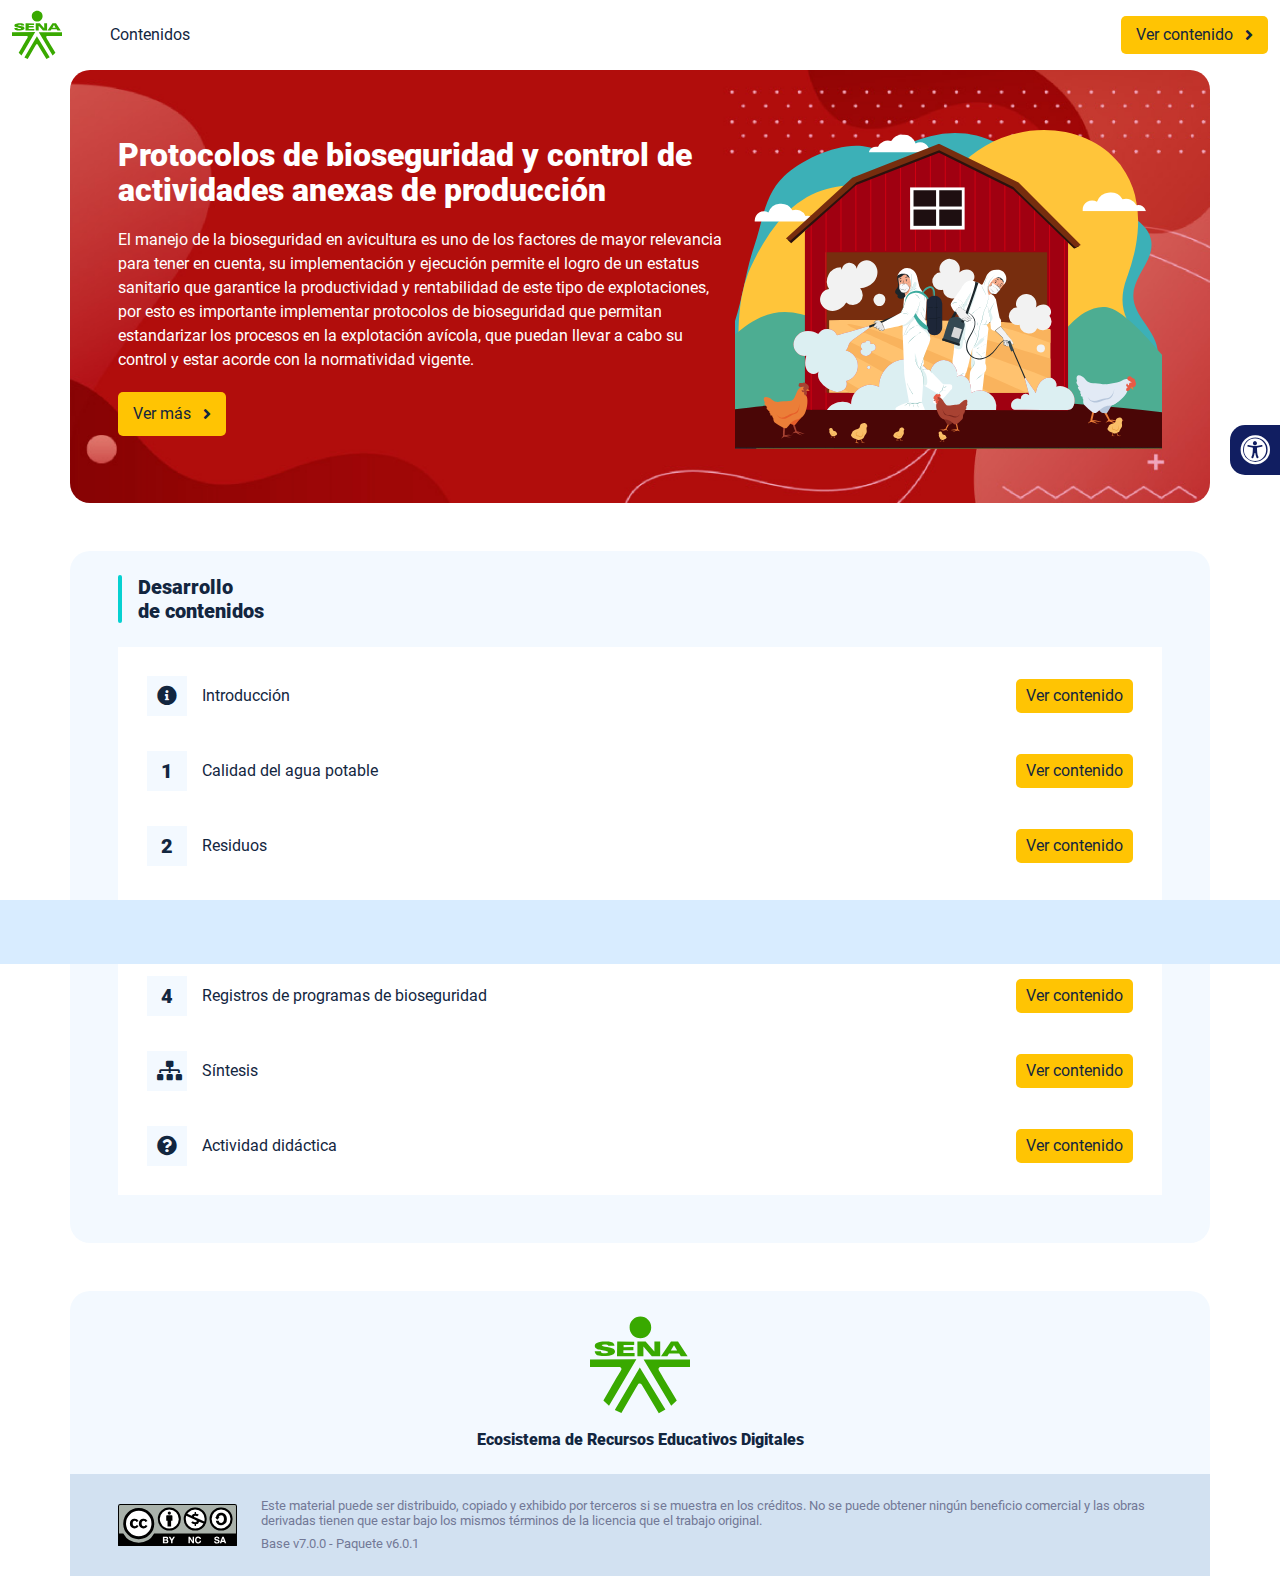
<file: index.html>
<!DOCTYPE html><html lang=""><head><meta charset="utf-8"><meta http-equiv="X-UA-Compatible" content="IE=edge"><meta name="viewport" content="width=device-width,initial-scale=1"><link rel="icon" href="favicon.ico"><title>Protocolos de bioseguridad y control de actividades anexas de producción</title><link href="css/chunk-0c047e41.3babef71.css" rel="prefetch"><link href="css/chunk-25b302c8.3babef71.css" rel="prefetch"><link href="css/chunk-26fc7596.3babef71.css" rel="prefetch"><link href="css/chunk-2d2747e2.3babef71.css" rel="prefetch"><link href="css/chunk-32334cb6.3babef71.css" rel="prefetch"><link href="css/chunk-3c57cd7b.3babef71.css" rel="prefetch"><link href="css/chunk-4f2d402a.3babef71.css" rel="prefetch"><link href="css/chunk-515a8379.66611c52.css" rel="prefetch"><link href="css/chunk-59974754.cb551f43.css" rel="prefetch"><link href="css/chunk-60cbc06b.09438581.css" rel="prefetch"><link href="css/chunk-6e1e538a.3ba0a060.css" rel="prefetch"><link href="css/chunk-766a929b.3b4ae7b9.css" rel="prefetch"><link href="css/chunk-f2df7d2c.3babef71.css" rel="prefetch"><link href="css/comple.f2c17f23.css" rel="prefetch"><link href="css/creditos.8e064755.css" rel="prefetch"><link href="css/glosario.a7bdaee2.css" rel="prefetch"><link href="css/referencias.eb348b3d.css" rel="prefetch"><link href="js/actividad.ab7bc970.js" rel="prefetch"><link href="js/chunk-0206bfa0.fbcb801b.js" rel="prefetch"><link href="js/chunk-0c047e41.c93e636b.js" rel="prefetch"><link href="js/chunk-13a6037e.47d7da63.js" rel="prefetch"><link href="js/chunk-18f95272.8cc31be1.js" rel="prefetch"><link href="js/chunk-25b302c8.e4a9087b.js" rel="prefetch"><link href="js/chunk-26fc7596.eba76383.js" rel="prefetch"><link href="js/chunk-2c06842c.ee78365c.js" rel="prefetch"><link href="js/chunk-2d0c5615.d7c7fea3.js" rel="prefetch"><link href="js/chunk-2d0e96ec.6332f6f8.js" rel="prefetch"><link href="js/chunk-2d208d90.440b5e7e.js" rel="prefetch"><link href="js/chunk-2d21d0e2.d061f3e9.js" rel="prefetch"><link href="js/chunk-2d22c123.4eaafe36.js" rel="prefetch"><link href="js/chunk-2d2747e2.92eb3dc5.js" rel="prefetch"><link href="js/chunk-2e80bb9a.f5f91733.js" rel="prefetch"><link href="js/chunk-319206de.3faa5257.js" rel="prefetch"><link href="js/chunk-32334cb6.e4cb5e8f.js" rel="prefetch"><link href="js/chunk-36769079.00cac6ab.js" rel="prefetch"><link href="js/chunk-3c57cd7b.25993372.js" rel="prefetch"><link href="js/chunk-4cdd78c0.be97f210.js" rel="prefetch"><link href="js/chunk-4f2d402a.8e19b5a7.js" rel="prefetch"><link href="js/chunk-515a8379.1a9ac9f5.js" rel="prefetch"><link href="js/chunk-53ccb27e.a4d1166c.js" rel="prefetch"><link href="js/chunk-55d286b8.5f60a1a0.js" rel="prefetch"><link href="js/chunk-59974754.c8c954a2.js" rel="prefetch"><link href="js/chunk-60cbc06b.e2d94f73.js" rel="prefetch"><link href="js/chunk-659152b8.d4cd6718.js" rel="prefetch"><link href="js/chunk-6e1e538a.d5b7f1d6.js" rel="prefetch"><link href="js/chunk-766a929b.3e7bd3ca.js" rel="prefetch"><link href="js/chunk-c796899c.702a4d0c.js" rel="prefetch"><link href="js/chunk-e8a7823a.78e05249.js" rel="prefetch"><link href="js/chunk-f2df7d2c.213e5ca0.js" rel="prefetch"><link href="js/chunk-fde47172.1e5f4771.js" rel="prefetch"><link href="js/comple.8c906215.js" rel="prefetch"><link href="js/creditos.903a22f5.js" rel="prefetch"><link href="js/glosario.8862ea41.js" rel="prefetch"><link href="js/intro.15bd7ae3.js" rel="prefetch"><link href="js/referencias.f7bee60a.js" rel="prefetch"><link href="js/sintesis.90dcc50b.js" rel="prefetch"><link href="js/tema1.d1824e4f.js" rel="prefetch"><link href="js/tema2.1824dfb7.js" rel="prefetch"><link href="js/tema3.0661ab65.js" rel="prefetch"><link href="js/tema4.c76233d7.js" rel="prefetch"><link href="css/app.28d51816.css" rel="preload" as="style"><link href="css/chunk-vendors.570166ad.css" rel="preload" as="style"><link href="js/app.60cafae1.js" rel="preload" as="script"><link href="js/chunk-vendors.88b1ecb2.js" rel="preload" as="script"><link href="css/chunk-vendors.570166ad.css" rel="stylesheet"><link href="css/app.28d51816.css" rel="stylesheet"></head><body><noscript><strong>We're sorry but Protocolos de bioseguridad y control de actividades anexas de producción doesn't work properly without JavaScript enabled. Please enable it to continue.</strong></noscript><div id="app"></div><script src="js/chunk-vendors.88b1ecb2.js"></script><script src="js/app.60cafae1.js"></script></body></html>
</file>
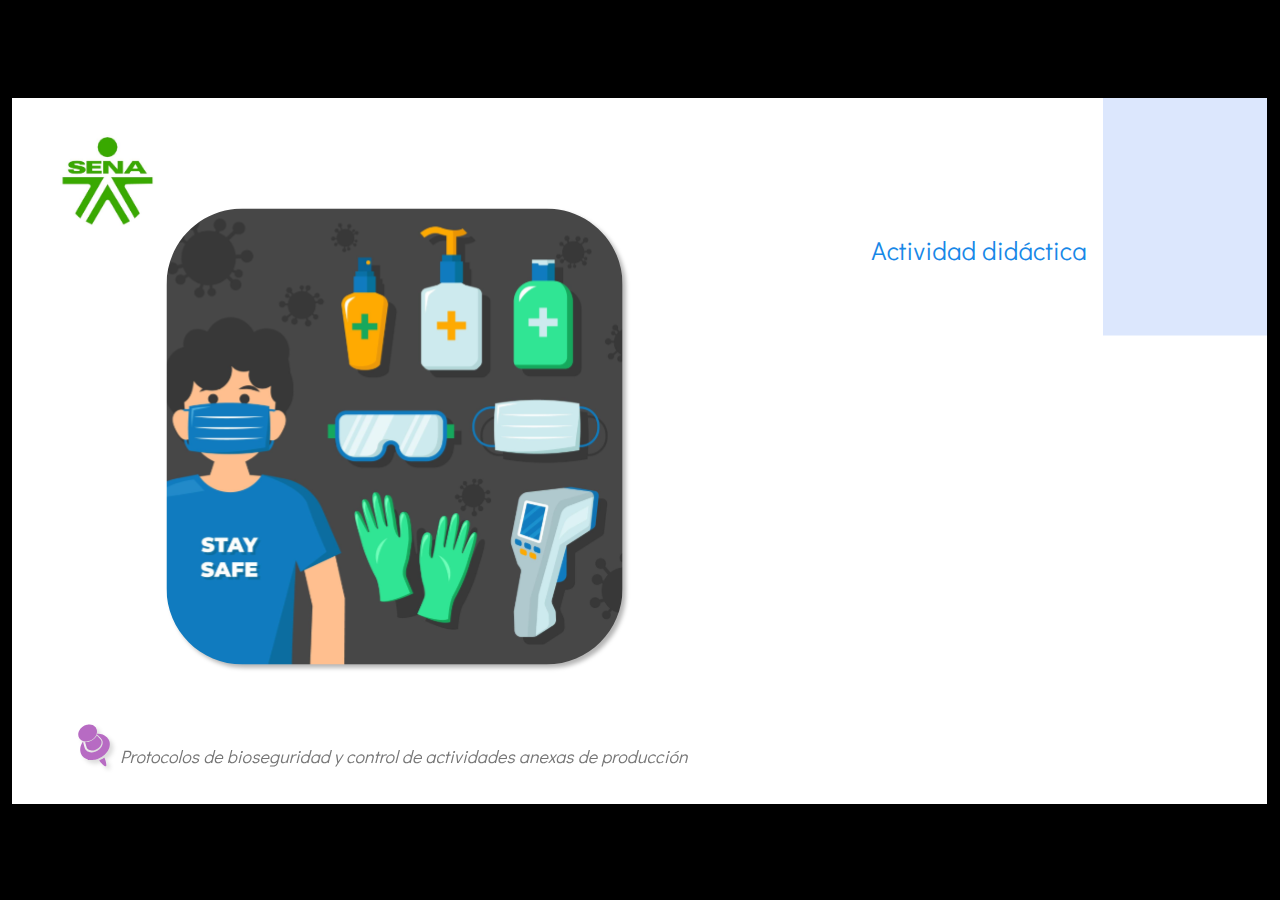
<file: actividades/actividad.html>
﻿<!doctype html>
<html lang="es">
<head>
  <meta charset="utf-8">
  <!-- Creado con Storyline 360 - http://www.articulate.com  -->
  <!-- version: 3.75.30269.0 -->
  <title>Actividad did&#225;ctica</title>
  <meta http-equiv="x-ua-compatible" content="IE=edge"/>
  <meta name="viewport" content="width=device-width,initial-scale=1,user-scalable=no,shrink-to-fit=no,minimal-ui"/>
  <meta name="apple-mobile-web-app-capable" content="yes"/>
  <style>
    html, body { height: 100%; padding: 0; margin: 0 }
    #app { height: 100%; width: 100%; }
  </style>

  <script>
    window.DS = {};
    window.globals = {
      DATA_PATH_BASE: '',
      HAS_FRAME: true,
      HAS_SLIDE: true,

      lmsPresent: false,
      tinCanPresent: false,
      cmi5Present: false,
      aoSupport: false,
      scale: 'show all',
      captureRc: false,
      browserSize: 'optimal',
      bgColor: '#000000',
      features: 'AccessibleVideo,BackgroundAudio,ConnectionMessages,FullScreenToggle,InsertSvgPicture,LayerPresentAsDialog,MultipleQuizTracking,PlayerSpeedControl,StreamingVideo,UpdatedThemeEditor,UseAudioElement,VideoTranscripts',
      themeName: 'classic',
      preloaderColor: '#FFFFFF',
      suppressAnalytics: false,
      productChannel: 'stable',
      publishSource: 'storyline',
      aid: 'aid|5304b41d-7af7-4125-b8d1-83eb222823e2',
      cid: '88100a0a-e23b-4835-9332-59eac34c8408',
      playerVersion: '3.75.30269.0',
      publishTimestamp: '2023-09-07T05:05:01.3196609Z',
      maxIosVideoElements: 10,
      connectionSettings: { },

      
      parseParams: function(qs) {
        if (window.globals.parsedParams != null) {
          return window.globals.parsedParams;
        }
        qs = (qs || window.location.search.substr(1)).split('+').join(' ');
        var params = {},
            tokens,
            re = /[?&]?([^=]+)=([^&]*)/g;

        while (tokens = re.exec(qs)) {
          params[decodeURIComponent(tokens[1]).trim()] =
            decodeURIComponent(tokens[2]).trim();
        }
        window.globals.parsedParams = params;
        return params;
      }

    };
  </script>
  <script>
    var isIe11 = ('ActiveXObject' in window || window.MSBlobBuilder != null)
      && window.msCrypto != null && !window.ActiveXObject;
    if (isIe11) {
      window.globals.unsupportedBrowser = true;
      document.write(atob('[base64]'));
    }
  </script>
  
  <script>window.THREE = { };</script>
  
</head>
<body style="background: #000000" class="cs-HTML theme-classic">
  <!-- 360 -->
  <script>!function(){var e,i=/iPhone/i,o=/iPod/i,n=/iPad/i,t=/\biOS-universal(?:.+)Mac\b/i,r=/\bAndroid(?:.+)Mobile\b/i,a=/Android/i,d=/(?:SD4930UR|\bSilk(?:.+)Mobile\b)/i,p=/Silk/i,l=/Windows Phone/i,u=/\bWindows(?:.+)ARM\b/i,b=/BlackBerry/i,s=/BB10/i,c=/Opera Mini/i,f=/\b(CriOS|Chrome)(?:.+)Mobile/i,h=/Mobile(?:.+)Firefox\b/i,v=function(e){return void 0!==e&&"MacIntel"===e.platform&&"number"==typeof e.maxTouchPoints&&e.maxTouchPoints>1&&"undefined"==typeof MSStream};e=function(e){var m={userAgent:"",platform:"",maxTouchPoints:0};e||"undefined"==typeof navigator?"string"==typeof e?m.userAgent=e:e&&e.userAgent&&(m={userAgent:e.userAgent,platform:e.platform,maxTouchPoints:e.maxTouchPoints||0}):m={userAgent:navigator.userAgent,platform:navigator.platform,maxTouchPoints:navigator.maxTouchPoints||0};var g=m.userAgent,y=g.split("[FBAN");void 0!==y[1]&&(g=y[0]),void 0!==(y=g.split("Twitter"))[1]&&(g=y[0]);var A=function(e){return function(i){return i.test(e)}}(g),w={apple:{phone:A(i)&&!A(l),ipod:A(o),tablet:!A(i)&&(A(n)||v(m))&&!A(l),universal:A(t),device:(A(i)||A(o)||A(n)||A(t)||v(m))&&!A(l)},amazon:{phone:A(d),tablet:!A(d)&&A(p),device:A(d)||A(p)},android:{phone:!A(l)&&A(d)||!A(l)&&A(r),tablet:!A(l)&&!A(d)&&!A(r)&&(A(p)||A(a)),device:!A(l)&&(A(d)||A(p)||A(r)||A(a))||A(/\bokhttp\b/i)},windows:{phone:A(l),tablet:A(u),device:A(l)||A(u)},other:{blackberry:A(b),blackberry10:A(s),opera:A(c),firefox:A(h),chrome:A(f),device:A(b)||A(s)||A(c)||A(h)||A(f)},any:!1,phone:!1,tablet:!1};return w.any=w.apple.device||w.android.device||w.windows.device||w.other.device,w.phone=w.apple.phone||w.android.phone||w.windows.phone,w.tablet=w.apple.tablet||w.android.tablet||w.windows.tablet,w}(),"object"==typeof exports&&"undefined"!=typeof module?module.exports=e:"function"==typeof define&&define.amd?define((function(){return e})):this.isMobile=e}();
    window.isMobile.apple.tablet = window.isMobile.apple.tablet ||
      (navigator.platform === 'MacIntel' && navigator.maxTouchPoints > 1);
    window.isMobile.apple.device = window.isMobile.apple.device || window.isMobile.apple.tablet;
    window.isMobile.tablet = window.isMobile.tablet || window.isMobile.apple.tablet;
    window.isMobile.any = window.isMobile.any || window.isMobile.apple.tablet;
  </script>

  <div id="focus-sink" tabindex="-1"></div>

  <div id="preso"></div>
  <script>
    (function() {

      var classTypes = [ 'desktop', 'mobile', 'phone', 'tablet' ];

      var addDeviceClasses = function(prefix, testObj) {
        var curr, i;
        for (i = 0; i < classTypes.length; i++) {
          curr = classTypes[i];
          if (testObj[curr]) {
            document.body.classList.add(prefix + curr);
          }
        }
      };

      var params = window.globals.parseParams(),
          isDevicePreview = params.devicepreview === '1',
          isPhoneOverride = params.deviceType === 'phone' || (isDevicePreview && params.phone == '1'),
          isTabletOverride = (params.deviceType === 'tablet' || isDevicePreview) && !isPhoneOverride,
          isMobileOverride = isPhoneOverride || isTabletOverride;

      var deviceView = {
        desktop: !window.isMobile.any && !isMobileOverride,
        mobile: window.isMobile.any || isMobileOverride,
        phone: isPhoneOverride || (window.isMobile.phone && !isTabletOverride),
        tablet: isTabletOverride || window.isMobile.tablet
      };

      window.globals.deviceView = deviceView;
      window.isMobile.desktop = !window.isMobile.any;
      window.isMobile.mobile = window.isMobile.any;

      addDeviceClasses('view-', deviceView);

    })();
  </script>
  
  <script src='story_content/user.js' type=text/javascript></script>
  <div class="slide-loader"></div>

  <script>
    if (window.globals.deviceView.isMobile) { var doc = document, loader = doc.body.querySelector('.slide-loader'); [ 1, 2, 3 ].forEach(function(n) { var d = doc.createElement('div'); d.style.backgroundColor = window.globals.preloaderColor; d.classList.add('mobile-loader-dot'); d.classList.add('dot' + n); loader.appendChild(d); }); }
  </script>

  <div class="mobile-load-title-overlay" style="display: none">
    <div class="mobile-load-title">Actividad did&#225;ctica</div>
  </div>

  <div class="mobile-chrome-warning"></div>

  
<style>
  .warn-connection-dialog {
    display: none;
    background: transparent;
    pointer-events: none;
    position: fixed;
    left: 0;
    top: 0;
    width: 100%;
    height: 100%;
    z-index: 999;
  }

  .warn-connection-content {
    border-radius: 4px;
    background: white;
    border: 1px solid #E7E7E7;
    color: #333333;
    box-shadow: 0 2px 4px rgba(0, 0, 0, 0.25);
    transition: all 150ms ease-out;
    position: absolute;
    white-space: nowrap;
  }

  .view-phone.is-landscape .warn-connection-content {
    left: 23px;
    bottom: 23px;
  }

  .view-tablet.is-landscape .warn-connection-content {
    left: 50%;
    top: 20px;
    transform: translateX(-50%);
  }

  .is-portrait .warn-connection-content {
    transform: translate(-50%, calc(-100% - 15px));
  }

  .warn-connection-content p {
    display: inline-block;
    margin: 0 8px 0 0;
    line-height: 33px;
    font-size: 11px;
  }

  .warn-connection-content svg {
    position: relative;
    vertical-align: middle;
    margin: 0 2px 2px 8px;
  }

  .view-desktop .warn-connection-content {
    left: 1.5em;
    bottom: 1.5em;
  }

  .view-desktop .warn-connection-content p {
    font-size: 1.1em;
  }

  .is-offline .warn-connection-dialog {
    display: block;
  }

  .is-offline .cs-panel * {
    pointer-events: none !important;
  }

  .is-offline .cs-panel {
    pointer-events: all !important;
  }

  .is-offline #nav-controls * {
    pointer-events: none !important;
  }

  .is-offline #nav-controls {
    pointer-events: all !important;
  }
</style>

<div class="warn-connection-dialog">
  <div class="warn-connection-content">
    <svg width="17" height="15" viewBox="0 0 17 15" xmlns="http://www.w3.org/2000/svg">
      <path fill="#8F0000" stroke="white" d="M16.07,12.98 L15.88,12.23 L9.51,1.21 C8.97,0.26,7.6,0.26,7.06,1.21 L0.69,12.23 C0.15,13.16,0.81,14.36,1.91,14.36 H14.65 C15.47,14.36,16.05,13.7,16.07,12.98 Z"/>
      <path fill="white" stroke="white" d="M8.58,5.5 C8.35,5.28,8.5,5.35,8.21,5.32 C8.09,5.35,7.97,5.49,7.96,5.67 C7.97,5.79,7.98,5.92,7.98,6.04 L7.98,6.04 C7.99,6.17,8,6.31,8.01,6.43 L8.01,6.44 C8.03,6.92,8.06,7.41,8.09,7.9 L8.09,7.9 C8.12,8.39,8.14,8.88,8.17,9.37 C8.17,9.39,8.18,9.42,8.2,9.44 C8.23,9.46,8.25,9.47,8.28,9.47 C8.31,9.47,8.34,9.46,8.35,9.44 C8.37,9.43,8.38,9.4,8.39,9.35 L8.39,9.34 C8.39,9.24,8.4,9.15,8.4,9.05 L8.4,9.05 C8.41,8.96,8.41,8.86,8.42,8.75 C8.43,8.44,8.45,8.12,8.47,7.81 L8.47,7.81 C8.49,7.49,8.51,7.18,8.53,6.87 C8.55,6.46,8.56,6.05,8.59,5.64 L8.6,5.62 C8.6,5.57,8.59,5.53,8.58,5.5 L8.21,5.32 Z"/>
      <circle fill="white" stroke="white" cx="8.3" cy="11.35" r="0.3"/>
    </svg>
    <p>You are offline. Trying to reconnect...</p>
  </div>
</div>

<script>
  (function() {
    window.DS.connection = {
      warningShown: false,
      assets: {},
      loadingAssetGroup: false,
      retryDelay: 500
    };

    // @TODO this is POC code and can be cleaned up a bit more if we move forward
    // with the feature



    // The `window.globals.features` variable must be set in `webpack.dev.config` when testing locally - it is not enough
    // to have it in the data - but it must be set there as well.
    var useConnectionMessages = window.AbortController != null &&
      window.location.protocol != 'file:' &&
      window.globals.features.indexOf('ConnectionMessages') != -1;

    window.DS.connection.useConnectionMessages = useConnectionMessages

    var assetCount = 0;
    var checkLoadedId;
    var connectionSettings = window.globals.connectionSettings;

    if (useConnectionMessages && connectionSettings != null) {
      var contentEl = document.querySelector('.warn-connection-content');
      var messageEl = contentEl.querySelector('p')

      if (connectionSettings.useDarkTheme) {
        contentEl.style.borderColor = '#BABBBA';
        contentEl.style.backgroundColor = '#282828';
        contentEl.style.color = '#FFFFFF';
      }

      if (connectionSettings.message != null) {
        messageEl.textContent = window.decodeURIComponent(connectionSettings.message);
      }
    }

    function checkAssetsReady() {
      for (var i in DS.connection.assets) {
        if (!DS.connection.assets[i].success) {
          return false;
        }
      }
      return true;
    }

    function stopAssetGroup() {
      if (!useConnectionMessages) { return; }

      assetCount = 0;

      DS.connection.oldAssetGroup = DS.connection.assets;
      DS.connection.assets = {};
      DS.connection.loadingAssetGroup = false;
      clearInterval(checkLoadedId);
    }

    function startAssetGroup() {
      if (!useConnectionMessages) { return; }
      var ticks = 0;
      clearInterval(checkLoadedId);
      checkLoadedId = setInterval(function() {
        var loaded = 0;
        if (assetCount === 0 && loaded === 0) {
          clearInterval(checkLoadedId);
          return;
        }

        for (var i in DS.connection.assets) {
          if (DS.connection.assets[i].success) {
            loaded++;
          }
        }

        if (assetCount === loaded && checkAssetsReady()) {
          for (var i in DS.connection.assets) {
            if (DS.connection.assets[i].action) {
              DS.connection.assets[i].action();
            }
          }
          hideWarning();
          stopAssetGroup();
        }
      }, 100)
    }

    function requiredAsset(url, action, retry, type) {
      if (!useConnectionMessages) { return; }
      if (DS.connection.assets[url]) { return; }

      DS.connection.assets[url] = {
        success: false, action: action, retry: retry, type: type
      };
      assetCount = Object.keys(DS.connection.assets).length;
      if (!DS.connection.loadingAssetGroup) {
        startAssetGroup();
      }
      DS.connection.loadingAssetGroup = true;
    }

    function assetLoaded(url) {
      if (!useConnectionMessages) { return; }
      if (DS.connection.assets[url]) {
        DS.connection.assets[url].success = true;
      }
    }

    function assetFailed(url) {
      if (!useConnectionMessages) { return; }
      if (!DS.connection.assets[url]) {
        if (/\.js$/.test(url)) {
          setTimeout(function() {
            if (DS.connection.lastSlideLoaded != null) {
              DS.connection.lastSlideLoaded();
            }
          }, DS.connection.retryDelay);
        }
        return;
      }
      if (!DS.connection.warningShown) { showWarning(); }
      if (DS.connection.assets[url].retry) {
        setTimeout(function() {
          if (!DS.connection.assets[url].success) {
            DS.connection.assets[url].retry()
          }
        }, DS.connection.retryDelay);
      }
    }

    function hideWarning() {
      document.body.classList.remove('is-offline');
      DS.connection.warningShown = false;
    }
    DS.connection.hideWarning = hideWarning

    function showWarning(btn) {
      document.body.classList.add('is-offline')
      DS.connection.warningShown = true;
      updateWarningPosition();
    }

    function updateWarningPosition() {
      if (!DS.connection.warningShown) {
        return;
      }

      var isPortrait = document.body.classList.contains('is-portrait');
      var warningEl = document.querySelector('.warn-connection-content');

      if (isPortrait) {
        var slide = document.querySelector('.primary-slide');
        var slideRect = slide.getBoundingClientRect();

        warningEl.style.top = `${slideRect.top}px`
        warningEl.style.left = `${slideRect.left + slideRect.width / 2}px`
      } else {
        warningEl.style.top = null;
        warningEl.style.left = null;
      }

      window.requestAnimationFrame(updateWarningPosition);
    }

    // these will all be noops if the feature flag isn't set in
    // the data and `window.globals.features`
    DS.connection.requiredAsset = requiredAsset;
    DS.connection.assetLoaded = assetLoaded;
    DS.connection.assetFailed = assetFailed;
    DS.connection.stopAssetGroup = stopAssetGroup;
    DS.connection.startAssetGroup = startAssetGroup;
  })();
</script>


  <script>
    
    if (window.autoSpider && window.vInterfaceObject) {
      document.querySelector('.mobile-load-title-overlay').style.display = 'none';
    }
  </script>

  

  <link rel="stylesheet" href="html5/data/css/output.min.css" data-noprefix/>
</body>
<script src="html5/lib/scripts/bootstrapper.min.js"></script>
</html>
</file>
<file: css/chunk-0c047e41.3babef71.css>
.actividad[data-v-22adfd6b]{background-color:#f2f2f2}.horizontal-scroll__wrapper[data-v-22adfd6b]{overflow:hidden}.horizontal-scroll[data-v-22adfd6b]{display:flex;transition:transform .5s ease-in-out;align-items:center;flex-wrap:nowrap}.horizontal-scroll[data-v-22adfd6b]:not(.row){width:100%}.horizontal-scroll--item-fw[data-v-22adfd6b]>div{flex-grow:0;flex-shrink:0;width:100%;margin:0!important}
</file>
<file: css/chunk-25b302c8.3babef71.css>
.actividad[data-v-22adfd6b]{background-color:#f2f2f2}.horizontal-scroll__wrapper[data-v-22adfd6b]{overflow:hidden}.horizontal-scroll[data-v-22adfd6b]{display:flex;transition:transform .5s ease-in-out;align-items:center;flex-wrap:nowrap}.horizontal-scroll[data-v-22adfd6b]:not(.row){width:100%}.horizontal-scroll--item-fw[data-v-22adfd6b]>div{flex-grow:0;flex-shrink:0;width:100%;margin:0!important}
</file>
<file: css/chunk-26fc7596.3babef71.css>
.actividad[data-v-22adfd6b]{background-color:#f2f2f2}.horizontal-scroll__wrapper[data-v-22adfd6b]{overflow:hidden}.horizontal-scroll[data-v-22adfd6b]{display:flex;transition:transform .5s ease-in-out;align-items:center;flex-wrap:nowrap}.horizontal-scroll[data-v-22adfd6b]:not(.row){width:100%}.horizontal-scroll--item-fw[data-v-22adfd6b]>div{flex-grow:0;flex-shrink:0;width:100%;margin:0!important}
</file>
<file: css/chunk-2d2747e2.3babef71.css>
.actividad[data-v-22adfd6b]{background-color:#f2f2f2}.horizontal-scroll__wrapper[data-v-22adfd6b]{overflow:hidden}.horizontal-scroll[data-v-22adfd6b]{display:flex;transition:transform .5s ease-in-out;align-items:center;flex-wrap:nowrap}.horizontal-scroll[data-v-22adfd6b]:not(.row){width:100%}.horizontal-scroll--item-fw[data-v-22adfd6b]>div{flex-grow:0;flex-shrink:0;width:100%;margin:0!important}
</file>
<file: css/chunk-32334cb6.3babef71.css>
.actividad[data-v-22adfd6b]{background-color:#f2f2f2}.horizontal-scroll__wrapper[data-v-22adfd6b]{overflow:hidden}.horizontal-scroll[data-v-22adfd6b]{display:flex;transition:transform .5s ease-in-out;align-items:center;flex-wrap:nowrap}.horizontal-scroll[data-v-22adfd6b]:not(.row){width:100%}.horizontal-scroll--item-fw[data-v-22adfd6b]>div{flex-grow:0;flex-shrink:0;width:100%;margin:0!important}
</file>
<file: css/chunk-3c57cd7b.3babef71.css>
.actividad[data-v-22adfd6b]{background-color:#f2f2f2}.horizontal-scroll__wrapper[data-v-22adfd6b]{overflow:hidden}.horizontal-scroll[data-v-22adfd6b]{display:flex;transition:transform .5s ease-in-out;align-items:center;flex-wrap:nowrap}.horizontal-scroll[data-v-22adfd6b]:not(.row){width:100%}.horizontal-scroll--item-fw[data-v-22adfd6b]>div{flex-grow:0;flex-shrink:0;width:100%;margin:0!important}
</file>
<file: css/chunk-4f2d402a.3babef71.css>
.actividad[data-v-22adfd6b]{background-color:#f2f2f2}.horizontal-scroll__wrapper[data-v-22adfd6b]{overflow:hidden}.horizontal-scroll[data-v-22adfd6b]{display:flex;transition:transform .5s ease-in-out;align-items:center;flex-wrap:nowrap}.horizontal-scroll[data-v-22adfd6b]:not(.row){width:100%}.horizontal-scroll--item-fw[data-v-22adfd6b]>div{flex-grow:0;flex-shrink:0;width:100%;margin:0!important}
</file>
<file: css/chunk-515a8379.66611c52.css>
.actividad{background-color:#f2f2f2}.banner-interno{position:relative}.banner-interno__fondo{position:absolute;top:0;bottom:-50px;left:0;right:0;background-color:#b20d0d;background-size:cover;background-position:50%}.banner-interno__titulo{display:flex;align-items:center}.banner-interno__titulo__icono{display:block;width:32px;height:32px;border-radius:50%;background-color:#fff;position:relative}.banner-interno__titulo__icono i{color:#b20d0d;position:absolute;left:50%;top:50%;transform:translate(-50%,-50%)}.banner-interno__titulo h1,.banner-interno__titulo h2,.banner-interno__titulo h3,.banner-interno__titulo h4,.banner-interno__titulo h5,.banner-interno__titulo h6{color:#fff;line-height:1.1em}
</file>
<file: css/chunk-59974754.cb551f43.css>
.actividad{background-color:#f2f2f2}.aside-menu{position:fixed;top:70px;min-height:calc(100vh - 70px);max-height:calc(100vh - 70px);background-color:#f3f9ff;transition:flex .5s ease-in-out,width .5s ease-in-out;overflow-x:hidden;z-index:100001;width:300px}.aside-menu__black-background{position:fixed;inset:0;top:70px;background:rgba(0,0,0,.8);cursor:pointer}.aside-menu a{color:#111e61}.aside-menu__content{width:300px;display:flex;flex-direction:column;justify-content:space-between;min-height:calc(100vh - 70px);max-height:calc(100vh - 70px);border-right:1px solid #d8ecff;position:absolute;background:#fff}@media (max-height:800px){.aside-menu__content{min-height:800px;max-height:800px;overflow-y:auto}}.aside-menu__header{padding:10px;text-align:center;background-color:#d8ecff}.aside-menu__header h4{margin:0}.aside-menu__menu{overflow-y:auto;flex-grow:1;list-style:none;padding-left:0;margin-bottom:0}.aside-menu__menu__item--active .aside-menu__menu__item__lnk,.aside-menu__menu__item--active .aside-menu__sec-menu__item__lnk{background-color:#d8ecff;font-weight:700}.aside-menu__menu__item--sub-menu:hover,.aside-menu__menu__item:hover,.aside-menu__sec-menu__item:hover{background-color:#d8ecff}.aside-menu__menu__item--sub-menu{padding-left:10px}.aside-menu__menu__item--sub-menu--active .aside-menu__menu__item__lnk,.aside-menu__menu__item--sub-menu--active .aside-menu__sec-menu__item__lnk{background-color:#d8ecff;font-weight:700;position:relative}.aside-menu__menu__item--sub-menu--active .aside-menu__menu__item__lnk:before,.aside-menu__menu__item--sub-menu--active .aside-menu__sec-menu__item__lnk:before{content:"";display:block;position:absolute;left:0;bottom:0;top:0;width:4px;border-radius:2px;background-color:#06d1d1}.aside-menu__menu__item__lnk,.aside-menu__sec-menu__item__lnk{display:flex;align-items:center;padding:10px 15px;line-height:1.1em}.aside-menu__menu__item__lnk i,.aside-menu__menu__item__lnk span,.aside-menu__sec-menu__item__lnk i,.aside-menu__sec-menu__item__lnk span{margin-right:10px}.aside-menu__menu__item__lnk i:last-child,.aside-menu__menu__item__lnk span:last-child,.aside-menu__sec-menu__item__lnk i:last-child,.aside-menu__sec-menu__item__lnk span:last-child{margin-right:0}.aside-menu__sec-menu{background-color:#d8ecff;padding:10px 0;flex-shrink:0;margin-bottom:0}.aside-menu__sec-menu__item{padding:10px 15px}.aside-menu__sec-menu__item__lnk{padding:0;border-radius:1em}.aside-menu__sec-menu__item__lnk i{display:block;width:2em;height:2em;padding:.5em 0;text-align:center;background-color:#fff;border-radius:50%}.aside-menu__sec-menu__item__lnk:hover{background-color:#fff}@media (max-width:576px){.aside-menu__sec-menu{padding-bottom:110px}}.main-menu-enter-active{animation:main-menu-open-animation .3s}.main-menu-enter-active .aside-menu__black-background{animation:main-menu-background-animation .3s}.main-menu-leave-active{animation:main-menu-open-animation .3s reverse}.main-menu-leave-active .aside-menu__black-background{animation:main-menu-background-animation .3s reverse}@keyframes main-menu-open-animation{0%{width:0}to{width:300px}}@keyframes main-menu-background-animation{0%{opacity:0}to{opacity:1}}
</file>
<file: css/chunk-60cbc06b.09438581.css>
.actividad[data-v-7e5a4120]{background-color:#f2f2f2}.header[data-v-7e5a4120]{position:sticky;top:0;padding-top:10px;padding-bottom:10px;background-color:#fff;z-index:10010;line-height:1.1em}.header__logo[data-v-7e5a4120]{width:50px}@media (max-width:576px){.header__componente-formativo[data-v-7e5a4120]{font-size:.8em}}.header__menu[data-v-7e5a4120]{cursor:pointer}.header__menu span[data-v-7e5a4120]{font-size:.7em;display:block;line-height:1em;text-align:center;color:#111e61}.header__menu__btn[data-v-7e5a4120]{width:30px;height:30px;position:relative;margin-bottom:4px}.header__menu__btn .line-1[data-v-7e5a4120],.header__menu__btn .line-2[data-v-7e5a4120],.header__menu__btn .line-3[data-v-7e5a4120]{height:4px;width:30px;background-color:#111e61;transform-origin:center center;position:absolute;left:0;border-radius:2px}.header__menu__btn .line-1[data-v-7e5a4120]{top:4px;animation:line-1-inactive-data-v-7e5a4120 .5s ease-in-out forwards}.header__menu__btn .line-2[data-v-7e5a4120]{top:13px;animation:line-2-inactive-data-v-7e5a4120 .5s ease-in-out forwards}.header__menu__btn .line-3[data-v-7e5a4120]{top:22px;animation:line-3-inactive-data-v-7e5a4120 .5s ease-in-out forwards}.header__menu__btn[data-v-7e5a4120]:hover{cursor:pointer}.header__menu__btn--open .line-1[data-v-7e5a4120]{animation:line-1-active-data-v-7e5a4120 .5s ease-in-out forwards}.header__menu__btn--open .line-2[data-v-7e5a4120]{animation:line-2-active-data-v-7e5a4120 .5s ease-in-out forwards}.header__menu__btn--open .line-3[data-v-7e5a4120]{animation:line-3-active-data-v-7e5a4120 .5s ease-in-out forwards}@keyframes line-1-active-data-v-7e5a4120{0%{transform:translate(0) rotate(0)}50%{transform:translateY(9px) rotate(0)}to{transform:translateY(9px) rotate(45deg)}}@keyframes line-2-active-data-v-7e5a4120{0%{transform:scale(1)}to{transform:scale(0)}}@keyframes line-3-active-data-v-7e5a4120{0%{transform:translate(0) rotate(0)}50%{transform:translateY(-9px) rotate(0)}to{transform:translateY(-9px) rotate(-45deg)}}@keyframes line-1-inactive-data-v-7e5a4120{0%{transform:translateY(9px) rotate(45deg)}50%{transform:translateY(9px) rotate(0)}to{transform:translate(0) rotate(0)}}@keyframes line-2-inactive-data-v-7e5a4120{0%{transform:scale(0)}to{transform:scale(1)}}@keyframes line-3-inactive-data-v-7e5a4120{0%{transform:translateY(-9px) rotate(-45deg)}50%{transform:translateY(-9px) rotate(0)}to{transform:translate(0) rotate(0)}}
</file>
<file: css/chunk-6e1e538a.3ba0a060.css>
.actividad[data-v-4f6b7c58]{background-color:#f2f2f2}.accesibilidad[data-v-4f6b7c58]{position:fixed;right:0;top:50vh;height:50px;background-color:#111e61;border-top-left-radius:15px;border-bottom-left-radius:15px;transform:translateY(-50%) translateX(100%) translateX(-50px);overflow:hidden;transition:transform .3s ease-in-out,height .3s ease-in-out}.accesibilidad[data-v-4f6b7c58]:hover{transform:translateY(-50%) translateX(0);height:12.75rem}.accesibilidad [data-v-4f6b7c58]{color:#fff}.accesibilidad__menu__content .accesibilidad__menu__item[data-v-4f6b7c58]{cursor:pointer}.accesibilidad__menu__content .accesibilidad__menu__item[data-v-4f6b7c58]:hover{background-color:#273685}.accesibilidad__menu__content .accesibilidad__menu__item[data-v-4f6b7c58]:last-child{border:none}.accesibilidad__menu__item[data-v-4f6b7c58]{display:flex;align-items:center;padding:10px;border-bottom:1px solid #273685;line-height:1em;-moz-user-select:none;user-select:none}.accesibilidad__menu i[data-v-4f6b7c58]{font-size:30px;font-style:normal;margin-right:10px;line-height:1em}.accesibilidad__menu img[data-v-4f6b7c58]{width:30px;margin-right:10px}
</file>
<file: css/chunk-766a929b.3b4ae7b9.css>
.actividad{background-color:#f2f2f2}.barra-avance{display:flex;align-items:center;justify-content:space-between;position:fixed;bottom:0;left:0;width:100%;padding:10px;background-color:#d8ecff;transition:transform .5s ease-in-out;z-index:100000}.barra-avance__barra{margin:0 20px;flex:1;position:relative;max-width:800px}.barra-avance__barra--amarilla,.barra-avance__barra--blanca{height:4px}.barra-avance__barra--amarilla:after,.barra-avance__barra--amarilla:before,.barra-avance__barra--blanca:after,.barra-avance__barra--blanca:before{content:"";display:block;width:10px;height:10px;border-radius:50%;position:absolute;top:50%}.barra-avance__barra--amarilla:before,.barra-avance__barra--blanca:before{left:0;transform:translate(-50%,-50%)}.barra-avance__barra--amarilla:after,.barra-avance__barra--blanca:after{right:0;transform:translate(50%,-50%)}.barra-avance__barra--blanca{background-color:#fff}.barra-avance__barra--blanca:after,.barra-avance__barra--blanca:before{background-color:#fff}.barra-avance__barra--amarilla{position:absolute;width:100%;top:0;background-color:#ffc403}.barra-avance__barra--amarilla:after,.barra-avance__barra--amarilla:before{background-color:#ffc403}.barra-avance__boton--regresar{background-color:#b0c0d2}.barra-avance__boton--regresar span{color:#111e61!important}.barra-avance__boton--disable{opacity:0;pointer-events:none}.barra-avance--open{transform:translateY(0)}.barra-avance--close{transform:translateY(100%)}
</file>
<file: css/chunk-f2df7d2c.3babef71.css>
.actividad[data-v-22adfd6b]{background-color:#f2f2f2}.horizontal-scroll__wrapper[data-v-22adfd6b]{overflow:hidden}.horizontal-scroll[data-v-22adfd6b]{display:flex;transition:transform .5s ease-in-out;align-items:center;flex-wrap:nowrap}.horizontal-scroll[data-v-22adfd6b]:not(.row){width:100%}.horizontal-scroll--item-fw[data-v-22adfd6b]>div{flex-grow:0;flex-shrink:0;width:100%;margin:0!important}
</file>
<file: css/comple.f2c17f23.css>
.banner-interno{position:relative}.banner-interno__fondo{position:absolute;top:0;bottom:-50px;left:0;right:0;background-color:#b20d0d;background-size:cover;background-position:50%}.banner-interno__titulo{display:flex;align-items:center}.banner-interno__titulo__icono{display:block;width:32px;height:32px;border-radius:50%;background-color:#fff;position:relative}.banner-interno__titulo__icono i{color:#b20d0d;position:absolute;left:50%;top:50%;transform:translate(-50%,-50%)}.banner-interno__titulo h1,.banner-interno__titulo h2,.banner-interno__titulo h3,.banner-interno__titulo h4,.banner-interno__titulo h5,.banner-interno__titulo h6{color:#fff;line-height:1.1em}.actividad{background-color:#f2f2f2}.complementario__enlaces{display:flex;justify-content:center;flex-wrap:wrap}.complementario__enlaces a{margin:0 5px}.complementario__btn{font-size:1.5em;line-height:1em}table{width:calc(100% - 1px);min-width:800px}table thead{background-color:#d8ecff}table thead th{border-color:#d8ecff}table td,table th{padding:25px 20px;text-align:center}
</file>
<file: css/creditos.8e064755.css>
.banner-interno{position:relative}.banner-interno__fondo{position:absolute;top:0;bottom:-50px;left:0;right:0;background-color:#b20d0d;background-size:cover;background-position:50%}.banner-interno__titulo{display:flex;align-items:center}.banner-interno__titulo__icono{display:block;width:32px;height:32px;border-radius:50%;background-color:#fff;position:relative}.banner-interno__titulo__icono i{color:#b20d0d;position:absolute;left:50%;top:50%;transform:translate(-50%,-50%)}.banner-interno__titulo h1,.banner-interno__titulo h2,.banner-interno__titulo h3,.banner-interno__titulo h4,.banner-interno__titulo h5,.banner-interno__titulo h6{color:#fff;line-height:1.1em}.actividad{background-color:#f2f2f2}.creditos-vista .tarjeta.credito{background-color:#d2e1f1}.creditos{color:#727997;overflow-x:auto}.creditos__item{min-width:490px}.creditos p{line-height:1.3em;margin-bottom:0;color:#727997}.creditos__titulo{font-weight:700;background-color:#d2e1f1;padding:5px 10px;border-top-radius:5px;border-top-left-radius:5px;border-top-right-radius:5px}.creditos table td,.creditos table th{border-color:#d2e1f1}
</file>
<file: css/glosario.a7bdaee2.css>
.banner-interno{position:relative}.banner-interno__fondo{position:absolute;top:0;bottom:-50px;left:0;right:0;background-color:#b20d0d;background-size:cover;background-position:50%}.banner-interno__titulo{display:flex;align-items:center}.banner-interno__titulo__icono{display:block;width:32px;height:32px;border-radius:50%;background-color:#fff;position:relative}.banner-interno__titulo__icono i{color:#b20d0d;position:absolute;left:50%;top:50%;transform:translate(-50%,-50%)}.banner-interno__titulo h1,.banner-interno__titulo h2,.banner-interno__titulo h3,.banner-interno__titulo h4,.banner-interno__titulo h5,.banner-interno__titulo h6{color:#fff;line-height:1.1em}.actividad{background-color:#f2f2f2}.glosario__letra-item{display:flex}.glosario__letra-item__texto{padding-top:5px}.glosario__letra-item__letra__icono{width:32px;height:32px;position:relative;line-height:1em;border-radius:50%;background-color:#d2e1f1}.glosario__letra-item__letra__icono span{position:absolute;left:50%;top:50%;transform:translate(-50%,-50%);font-size:1.1em;font-weight:900}
</file>
<file: css/referencias.eb348b3d.css>
.banner-interno{position:relative}.banner-interno__fondo{position:absolute;top:0;bottom:-50px;left:0;right:0;background-color:#b20d0d;background-size:cover;background-position:50%}.banner-interno__titulo{display:flex;align-items:center}.banner-interno__titulo__icono{display:block;width:32px;height:32px;border-radius:50%;background-color:#fff;position:relative}.banner-interno__titulo__icono i{color:#b20d0d;position:absolute;left:50%;top:50%;transform:translate(-50%,-50%)}.banner-interno__titulo h1,.banner-interno__titulo h2,.banner-interno__titulo h3,.banner-interno__titulo h4,.banner-interno__titulo h5,.banner-interno__titulo h6{color:#fff;line-height:1.1em}.actividad{background-color:#f2f2f2}.referencias__item:last-child hr{display:none}.referencias__item a{color:#2196f3;text-decoration:underline;overflow-wrap:break-word}
</file>
<file: css/app.28d51816.css>
*{box-sizing:inherit}:after,:before{box-sizing:inherit}html{height:100%;line-height:1.15;box-sizing:border-box;-webkit-font-smoothing:antialiased;-moz-osx-font-smoothing:grayscale;-webkit-text-size-adjust:100%;-ms-text-size-adjust:100%;text-rendering:optimizeLegibility}a,abbr,acronym,address,applet,article,aside,audio,b,big,blockquote,body,canvas,caption,center,cite,code,dd,del,details,dfn,div,dl,dt,em,embed,fieldset,figcaption,figure,footer,form,h1,h2,h3,h4,h5,h6,header,hgroup,html,i,iframe,img,ins,kbd,label,legend,li,mark,menu,nav,object,ol,output,p,pre,q,ruby,s,samp,section,small,span,strike,strong,sub,summary,sup,table,tbody,td,tfoot,th,thead,time,tr,tt,u,ul,var,video{margin:0;padding:0;border:0;outline:0;background:transparent;vertical-align:baseline}article,aside,details,figcaption,figure,footer,header,main,menu,nav,section,summary{display:block}[hidden],template{display:none}hr{box-sizing:content-box;height:0;border-bottom:1px solid #e8e8e8;border-left:0;border-right:0;border-top:0;margin:1.5em 0;overflow:visible}[hidden]{display:none}a{font-family:Roboto,sans-serif;font-size:1em;font-weight:400;text-decoration:none;color:#12263f;background-color:transparent;transition:all .15s ease-in-out;-webkit-text-decoration-skip:objects}a:active,a:hover{outline-width:0}a:active,a:focus,a:hover{color:#000}[type=button],[type=reset],[type=submit],button{-moz-appearance:none;appearance:none;cursor:pointer;display:inline-block;vertical-align:middle;border:0;border-radius:5px;color:#12263f;background-color:#ffc403;font-family:Roboto,sans-serif;font-weight:400;font-size:1em;-webkit-font-smoothing:antialiased;line-height:1em;white-space:nowrap;text-decoration:none;text-transform:none;padding:.75em 1.5em;margin:0;-moz-user-select:none;user-select:none;overflow:visible;transition:background-color .15s ease-in-out}[type=button]:focus,[type=button]:hover,[type=reset]:focus,[type=reset]:hover,[type=submit]:focus,[type=submit]:hover,button:focus,button:hover{background-color:#ffc403;color:#12263f}[type=button]:disabled,[type=reset]:disabled,[type=submit]:disabled,button:disabled{cursor:not-allowed;opacity:.5}[type=button]:disabled:hover,[type=reset]:disabled:hover,[type=submit]:disabled:hover,button:disabled:hover{background-color:#ffc403}input,select,textarea{margin:0;display:block;font-family:Roboto,sans-serif;font-size:16px}input{overflow:visible}[type=color],[type=date],[type=datetime-local],[type=datetime],[type=email],[type=month],[type=number],[type=password],[type=search],[type=tel],[type=text],[type=time],[type=url],[type=week],input:not([type]),select,select[multiple],textarea{background-color:#fff;border:1px solid #e8e8e8;border-radius:5px;box-shadow:inset 0 1px 3px rgba(0,0,0,.06);box-sizing:inherit;margin-bottom:.75em;padding:.5em;transition:border-color .15s ease-in-out;width:100%}[type=color]:hover,[type=date]:hover,[type=datetime-local]:hover,[type=datetime]:hover,[type=email]:hover,[type=month]:hover,[type=number]:hover,[type=password]:hover,[type=search]:hover,[type=tel]:hover,[type=text]:hover,[type=time]:hover,[type=url]:hover,[type=week]:hover,input:not([type]):hover,select:hover,select[multiple]:hover,textarea:hover{border-color:shade(#e8e8e8,20%)}[type=color]:focus,[type=date]:focus,[type=datetime-local]:focus,[type=datetime]:focus,[type=email]:focus,[type=month]:focus,[type=number]:focus,[type=password]:focus,[type=search]:focus,[type=tel]:focus,[type=text]:focus,[type=time]:focus,[type=url]:focus,[type=week]:focus,input:not([type]):focus,select:focus,select[multiple]:focus,textarea:focus{border-color:#06d1d1;box-shadow:inset 0 1px 3px rgba(0,0,0,.06),0 0 5px rgba(154,11,11,.7);outline:none}[type=color]:disabled,[type=date]:disabled,[type=datetime-local]:disabled,[type=datetime]:disabled,[type=email]:disabled,[type=month]:disabled,[type=number]:disabled,[type=password]:disabled,[type=search]:disabled,[type=tel]:disabled,[type=text]:disabled,[type=time]:disabled,[type=url]:disabled,[type=week]:disabled,input:not([type]):disabled,select:disabled,select[multiple]:disabled,textarea:disabled{background-color:shade(#fff,5%);cursor:not-allowed}[type=color]:disabled:hover,[type=date]:disabled:hover,[type=datetime-local]:disabled:hover,[type=datetime]:disabled:hover,[type=email]:disabled:hover,[type=month]:disabled:hover,[type=number]:disabled:hover,[type=password]:disabled:hover,[type=search]:disabled:hover,[type=tel]:disabled:hover,[type=text]:disabled:hover,[type=time]:disabled:hover,[type=url]:disabled:hover,[type=week]:disabled:hover,input:not([type]):disabled:hover,select:disabled:hover,select[multiple]:disabled:hover,textarea:disabled:hover{border:1px solid #e8e8e8}select{text-transform:none;max-width:100%;border-radius:5px}::-webkit-file-upload-button{background-color:#ffc403;border:none;cursor:pointer;color:#12263f;border-radius:5px;padding:.75em 1.5em}::-webkit-file-upload-button:hover{background-color:#ffc403}optgroup{font-weight:700}fieldset{border:1px solid #e8e8e8;background-color:transparent;padding:1.5em;-webkit-margin-start:0;-webkit-margin-end:0;-webkit-padding-before:1.5em;-webkit-padding-start:1.5em;-webkit-padding-end:1.5em;-webkit-padding-after:1.5em}legend{box-sizing:border-box;color:inherit;display:table;max-width:100%;padding:0;white-space:normal;font-weight:600;-webkit-padding-start:0;-webkit-padding-end:0}label,legend{margin-bottom:.375em}label{display:block;font-size:1em;font-family:Roboto,sans-serif;font-weight:900}textarea{overflow:auto;resize:vertical}[type=checkbox],[type=radio]{box-sizing:border-box;padding:0;display:inline;margin-right:.375em}[type=number]::-webkit-inner-spin-button,[type=number]::-webkit-outer-spin-button{height:auto}[type=search]{-webkit-appearance:textfield;outline-offset:-2px}[type=search]::-webkit-search-cancel-button,[type=search]::-webkit-search-decoration{-webkit-appearance:none;-moz-appearance:none}::-moz-placeholder{color:#999}::placeholder{color:#999}::-webkit-file-upload-button{-webkit-appearance:button;-moz-appearance:button;font:inherit}[type=file]{margin-bottom:.75em;width:100%}[type=button],[type=reset],[type=submit],button{-webkit-appearance:button}[type=button]::-moz-focus-inner,[type=reset]::-moz-focus-inner,[type=submit]::-moz-focus-inner,button::-moz-focus-inner{border-style:none;padding:0}[type=button]:-moz-focusring,[type=reset]:-moz-focusring,[type=submit]:-moz-focusring,button:-moz-focusring{outline:1px dotted ButtonText}progress{vertical-align:baseline}ol,ul{list-style:none;margin-bottom:1em}dt{font-weight:700}figure,img,picture,svg{margin:0;width:100%;max-width:100%}figcaption{display:block;background-color:#e8e8e8;padding:.75em 1.5em;font-size:.8em;font-weight:700}img,svg{display:block;border-style:none}svg:not(:root){overflow:hidden}audio,canvas,progress,video{display:inline-block}audio:not([controls]){display:none;height:0}template{display:none}table{border-collapse:collapse;border-spacing:0;table-layout:fixed;width:100%}td,th,tr{vertical-align:middle}td,th{border:1px solid #e8e8e8;padding:.75em}th{font-size:.875em;line-height:1.2}td{line-height:1.5}body{font-size:16px;font-weight:400;line-height:1.5}body,h1,h2,h3,h4,h5,h6{color:#12263f;font-family:Roboto,sans-serif}h1,h2,h3,h4,h5,h6{font-weight:900;line-height:1.2;margin:0 0 .75em}h1{font-size:2em}h2{font-size:1.5em}h3{font-size:1.25em}h4{font-size:1.125em}h5{font-size:1em}h6{font-size:.875em}p{font-family:Roboto,sans-serif;font-size:1em;font-weight:400;line-height:1.5;color:#12263f;margin-bottom:1em}b,strong{font-weight:700}dfn,em,i{font-style:italic}br{line-height:2em}u{text-decoration:underline}code,kbd,pre,samp{color:#727997;font-family:Lucida Console,Courier New,monospace;font-size:1em}sub,sup{font-size:75%;line-height:0;position:relative;vertical-align:baseline}sub{bottom:-.25em}sup{top:-.5em}small{font-size:80%}mark{background-color:#ffeb3b;color:#000}abbr[title]{border-bottom:none;text-decoration:underline;text-decoration:underline dotted}blockquote,q{quotes:none}::selection{background:#2196f3!important;color:#fff!important;text-shadow:none}::-moz-selection{background:#2196f3!important;color:#fff!important;text-shadow:none}img::selection{background:transparent}img::-moz-selection{background:transparent}body{-webkit-tap-highlight-color:#2196F3!important}details,menu{display:block}summary{display:list-item}@media print{*{background:transparent!important;color:#000!important;box-shadow:none!important;text-shadow:none!important}:after,:before,:first-letter,:first-line{background:transparent!important;color:#000!important;box-shadow:none!important;text-shadow:none!important}a,a:visited{text-decoration:underline}a[href]:after{content:" (" attr(href) ")"}a abbr[title]:after{content:" (" attr(title) ")"}a[href^="#"]:after,a[href^="javascript:"]:after{content:""}blockquote,pre{border:1px solid #999;page-break-inside:avoid}thead{display:table-header-group}img,tr{page-break-inside:avoid}img{max-width:100%!important}h2,h3,p{orphans:3;widows:3}h2,h3{page-break-after:avoid}}[data-aos][data-aos][data-aos-duration="50"],body[data-aos-duration="50"] [data-aos]{transition-duration:50ms}[data-aos][data-aos][data-aos-delay="50"],body[data-aos-delay="50"] [data-aos]{transition-delay:0s}[data-aos][data-aos][data-aos-delay="50"].aos-animate,body[data-aos-delay="50"] [data-aos].aos-animate{transition-delay:50ms}[data-aos][data-aos][data-aos-duration="100"],body[data-aos-duration="100"] [data-aos]{transition-duration:.1s}[data-aos][data-aos][data-aos-delay="100"],body[data-aos-delay="100"] [data-aos]{transition-delay:0s}[data-aos][data-aos][data-aos-delay="100"].aos-animate,body[data-aos-delay="100"] [data-aos].aos-animate{transition-delay:.1s}[data-aos][data-aos][data-aos-duration="150"],body[data-aos-duration="150"] [data-aos]{transition-duration:.15s}[data-aos][data-aos][data-aos-delay="150"],body[data-aos-delay="150"] [data-aos]{transition-delay:0s}[data-aos][data-aos][data-aos-delay="150"].aos-animate,body[data-aos-delay="150"] [data-aos].aos-animate{transition-delay:.15s}[data-aos][data-aos][data-aos-duration="200"],body[data-aos-duration="200"] [data-aos]{transition-duration:.2s}[data-aos][data-aos][data-aos-delay="200"],body[data-aos-delay="200"] [data-aos]{transition-delay:0s}[data-aos][data-aos][data-aos-delay="200"].aos-animate,body[data-aos-delay="200"] [data-aos].aos-animate{transition-delay:.2s}[data-aos][data-aos][data-aos-duration="250"],body[data-aos-duration="250"] [data-aos]{transition-duration:.25s}[data-aos][data-aos][data-aos-delay="250"],body[data-aos-delay="250"] [data-aos]{transition-delay:0s}[data-aos][data-aos][data-aos-delay="250"].aos-animate,body[data-aos-delay="250"] [data-aos].aos-animate{transition-delay:.25s}[data-aos][data-aos][data-aos-duration="300"],body[data-aos-duration="300"] [data-aos]{transition-duration:.3s}[data-aos][data-aos][data-aos-delay="300"],body[data-aos-delay="300"] [data-aos]{transition-delay:0s}[data-aos][data-aos][data-aos-delay="300"].aos-animate,body[data-aos-delay="300"] [data-aos].aos-animate{transition-delay:.3s}[data-aos][data-aos][data-aos-duration="350"],body[data-aos-duration="350"] [data-aos]{transition-duration:.35s}[data-aos][data-aos][data-aos-delay="350"],body[data-aos-delay="350"] [data-aos]{transition-delay:0s}[data-aos][data-aos][data-aos-delay="350"].aos-animate,body[data-aos-delay="350"] [data-aos].aos-animate{transition-delay:.35s}[data-aos][data-aos][data-aos-duration="400"],body[data-aos-duration="400"] [data-aos]{transition-duration:.4s}[data-aos][data-aos][data-aos-delay="400"],body[data-aos-delay="400"] [data-aos]{transition-delay:0s}[data-aos][data-aos][data-aos-delay="400"].aos-animate,body[data-aos-delay="400"] [data-aos].aos-animate{transition-delay:.4s}[data-aos][data-aos][data-aos-duration="450"],body[data-aos-duration="450"] [data-aos]{transition-duration:.45s}[data-aos][data-aos][data-aos-delay="450"],body[data-aos-delay="450"] [data-aos]{transition-delay:0s}[data-aos][data-aos][data-aos-delay="450"].aos-animate,body[data-aos-delay="450"] [data-aos].aos-animate{transition-delay:.45s}[data-aos][data-aos][data-aos-duration="500"],body[data-aos-duration="500"] [data-aos]{transition-duration:.5s}[data-aos][data-aos][data-aos-delay="500"],body[data-aos-delay="500"] [data-aos]{transition-delay:0s}[data-aos][data-aos][data-aos-delay="500"].aos-animate,body[data-aos-delay="500"] [data-aos].aos-animate{transition-delay:.5s}[data-aos][data-aos][data-aos-duration="550"],body[data-aos-duration="550"] [data-aos]{transition-duration:.55s}[data-aos][data-aos][data-aos-delay="550"],body[data-aos-delay="550"] [data-aos]{transition-delay:0s}[data-aos][data-aos][data-aos-delay="550"].aos-animate,body[data-aos-delay="550"] [data-aos].aos-animate{transition-delay:.55s}[data-aos][data-aos][data-aos-duration="600"],body[data-aos-duration="600"] [data-aos]{transition-duration:.6s}[data-aos][data-aos][data-aos-delay="600"],body[data-aos-delay="600"] [data-aos]{transition-delay:0s}[data-aos][data-aos][data-aos-delay="600"].aos-animate,body[data-aos-delay="600"] [data-aos].aos-animate{transition-delay:.6s}[data-aos][data-aos][data-aos-duration="650"],body[data-aos-duration="650"] [data-aos]{transition-duration:.65s}[data-aos][data-aos][data-aos-delay="650"],body[data-aos-delay="650"] [data-aos]{transition-delay:0s}[data-aos][data-aos][data-aos-delay="650"].aos-animate,body[data-aos-delay="650"] [data-aos].aos-animate{transition-delay:.65s}[data-aos][data-aos][data-aos-duration="700"],body[data-aos-duration="700"] [data-aos]{transition-duration:.7s}[data-aos][data-aos][data-aos-delay="700"],body[data-aos-delay="700"] [data-aos]{transition-delay:0s}[data-aos][data-aos][data-aos-delay="700"].aos-animate,body[data-aos-delay="700"] [data-aos].aos-animate{transition-delay:.7s}[data-aos][data-aos][data-aos-duration="750"],body[data-aos-duration="750"] [data-aos]{transition-duration:.75s}[data-aos][data-aos][data-aos-delay="750"],body[data-aos-delay="750"] [data-aos]{transition-delay:0s}[data-aos][data-aos][data-aos-delay="750"].aos-animate,body[data-aos-delay="750"] [data-aos].aos-animate{transition-delay:.75s}[data-aos][data-aos][data-aos-duration="800"],body[data-aos-duration="800"] [data-aos]{transition-duration:.8s}[data-aos][data-aos][data-aos-delay="800"],body[data-aos-delay="800"] [data-aos]{transition-delay:0s}[data-aos][data-aos][data-aos-delay="800"].aos-animate,body[data-aos-delay="800"] [data-aos].aos-animate{transition-delay:.8s}[data-aos][data-aos][data-aos-duration="850"],body[data-aos-duration="850"] [data-aos]{transition-duration:.85s}[data-aos][data-aos][data-aos-delay="850"],body[data-aos-delay="850"] [data-aos]{transition-delay:0s}[data-aos][data-aos][data-aos-delay="850"].aos-animate,body[data-aos-delay="850"] [data-aos].aos-animate{transition-delay:.85s}[data-aos][data-aos][data-aos-duration="900"],body[data-aos-duration="900"] [data-aos]{transition-duration:.9s}[data-aos][data-aos][data-aos-delay="900"],body[data-aos-delay="900"] [data-aos]{transition-delay:0s}[data-aos][data-aos][data-aos-delay="900"].aos-animate,body[data-aos-delay="900"] [data-aos].aos-animate{transition-delay:.9s}[data-aos][data-aos][data-aos-duration="950"],body[data-aos-duration="950"] [data-aos]{transition-duration:.95s}[data-aos][data-aos][data-aos-delay="950"],body[data-aos-delay="950"] [data-aos]{transition-delay:0s}[data-aos][data-aos][data-aos-delay="950"].aos-animate,body[data-aos-delay="950"] [data-aos].aos-animate{transition-delay:.95s}[data-aos][data-aos][data-aos-duration="1000"],body[data-aos-duration="1000"] [data-aos]{transition-duration:1s}[data-aos][data-aos][data-aos-delay="1000"],body[data-aos-delay="1000"] [data-aos]{transition-delay:0s}[data-aos][data-aos][data-aos-delay="1000"].aos-animate,body[data-aos-delay="1000"] [data-aos].aos-animate{transition-delay:1s}[data-aos][data-aos][data-aos-duration="1050"],body[data-aos-duration="1050"] [data-aos]{transition-duration:1.05s}[data-aos][data-aos][data-aos-delay="1050"],body[data-aos-delay="1050"] [data-aos]{transition-delay:0s}[data-aos][data-aos][data-aos-delay="1050"].aos-animate,body[data-aos-delay="1050"] [data-aos].aos-animate{transition-delay:1.05s}[data-aos][data-aos][data-aos-duration="1100"],body[data-aos-duration="1100"] [data-aos]{transition-duration:1.1s}[data-aos][data-aos][data-aos-delay="1100"],body[data-aos-delay="1100"] [data-aos]{transition-delay:0s}[data-aos][data-aos][data-aos-delay="1100"].aos-animate,body[data-aos-delay="1100"] [data-aos].aos-animate{transition-delay:1.1s}[data-aos][data-aos][data-aos-duration="1150"],body[data-aos-duration="1150"] [data-aos]{transition-duration:1.15s}[data-aos][data-aos][data-aos-delay="1150"],body[data-aos-delay="1150"] [data-aos]{transition-delay:0s}[data-aos][data-aos][data-aos-delay="1150"].aos-animate,body[data-aos-delay="1150"] [data-aos].aos-animate{transition-delay:1.15s}[data-aos][data-aos][data-aos-duration="1200"],body[data-aos-duration="1200"] [data-aos]{transition-duration:1.2s}[data-aos][data-aos][data-aos-delay="1200"],body[data-aos-delay="1200"] [data-aos]{transition-delay:0s}[data-aos][data-aos][data-aos-delay="1200"].aos-animate,body[data-aos-delay="1200"] [data-aos].aos-animate{transition-delay:1.2s}[data-aos][data-aos][data-aos-duration="1250"],body[data-aos-duration="1250"] [data-aos]{transition-duration:1.25s}[data-aos][data-aos][data-aos-delay="1250"],body[data-aos-delay="1250"] [data-aos]{transition-delay:0s}[data-aos][data-aos][data-aos-delay="1250"].aos-animate,body[data-aos-delay="1250"] [data-aos].aos-animate{transition-delay:1.25s}[data-aos][data-aos][data-aos-duration="1300"],body[data-aos-duration="1300"] [data-aos]{transition-duration:1.3s}[data-aos][data-aos][data-aos-delay="1300"],body[data-aos-delay="1300"] [data-aos]{transition-delay:0s}[data-aos][data-aos][data-aos-delay="1300"].aos-animate,body[data-aos-delay="1300"] [data-aos].aos-animate{transition-delay:1.3s}[data-aos][data-aos][data-aos-duration="1350"],body[data-aos-duration="1350"] [data-aos]{transition-duration:1.35s}[data-aos][data-aos][data-aos-delay="1350"],body[data-aos-delay="1350"] [data-aos]{transition-delay:0s}[data-aos][data-aos][data-aos-delay="1350"].aos-animate,body[data-aos-delay="1350"] [data-aos].aos-animate{transition-delay:1.35s}[data-aos][data-aos][data-aos-duration="1400"],body[data-aos-duration="1400"] [data-aos]{transition-duration:1.4s}[data-aos][data-aos][data-aos-delay="1400"],body[data-aos-delay="1400"] [data-aos]{transition-delay:0s}[data-aos][data-aos][data-aos-delay="1400"].aos-animate,body[data-aos-delay="1400"] [data-aos].aos-animate{transition-delay:1.4s}[data-aos][data-aos][data-aos-duration="1450"],body[data-aos-duration="1450"] [data-aos]{transition-duration:1.45s}[data-aos][data-aos][data-aos-delay="1450"],body[data-aos-delay="1450"] [data-aos]{transition-delay:0s}[data-aos][data-aos][data-aos-delay="1450"].aos-animate,body[data-aos-delay="1450"] [data-aos].aos-animate{transition-delay:1.45s}[data-aos][data-aos][data-aos-duration="1500"],body[data-aos-duration="1500"] [data-aos]{transition-duration:1.5s}[data-aos][data-aos][data-aos-delay="1500"],body[data-aos-delay="1500"] [data-aos]{transition-delay:0s}[data-aos][data-aos][data-aos-delay="1500"].aos-animate,body[data-aos-delay="1500"] [data-aos].aos-animate{transition-delay:1.5s}[data-aos][data-aos][data-aos-duration="1550"],body[data-aos-duration="1550"] [data-aos]{transition-duration:1.55s}[data-aos][data-aos][data-aos-delay="1550"],body[data-aos-delay="1550"] [data-aos]{transition-delay:0s}[data-aos][data-aos][data-aos-delay="1550"].aos-animate,body[data-aos-delay="1550"] [data-aos].aos-animate{transition-delay:1.55s}[data-aos][data-aos][data-aos-duration="1600"],body[data-aos-duration="1600"] [data-aos]{transition-duration:1.6s}[data-aos][data-aos][data-aos-delay="1600"],body[data-aos-delay="1600"] [data-aos]{transition-delay:0s}[data-aos][data-aos][data-aos-delay="1600"].aos-animate,body[data-aos-delay="1600"] [data-aos].aos-animate{transition-delay:1.6s}[data-aos][data-aos][data-aos-duration="1650"],body[data-aos-duration="1650"] [data-aos]{transition-duration:1.65s}[data-aos][data-aos][data-aos-delay="1650"],body[data-aos-delay="1650"] [data-aos]{transition-delay:0s}[data-aos][data-aos][data-aos-delay="1650"].aos-animate,body[data-aos-delay="1650"] [data-aos].aos-animate{transition-delay:1.65s}[data-aos][data-aos][data-aos-duration="1700"],body[data-aos-duration="1700"] [data-aos]{transition-duration:1.7s}[data-aos][data-aos][data-aos-delay="1700"],body[data-aos-delay="1700"] [data-aos]{transition-delay:0s}[data-aos][data-aos][data-aos-delay="1700"].aos-animate,body[data-aos-delay="1700"] [data-aos].aos-animate{transition-delay:1.7s}[data-aos][data-aos][data-aos-duration="1750"],body[data-aos-duration="1750"] [data-aos]{transition-duration:1.75s}[data-aos][data-aos][data-aos-delay="1750"],body[data-aos-delay="1750"] [data-aos]{transition-delay:0s}[data-aos][data-aos][data-aos-delay="1750"].aos-animate,body[data-aos-delay="1750"] [data-aos].aos-animate{transition-delay:1.75s}[data-aos][data-aos][data-aos-duration="1800"],body[data-aos-duration="1800"] [data-aos]{transition-duration:1.8s}[data-aos][data-aos][data-aos-delay="1800"],body[data-aos-delay="1800"] [data-aos]{transition-delay:0s}[data-aos][data-aos][data-aos-delay="1800"].aos-animate,body[data-aos-delay="1800"] [data-aos].aos-animate{transition-delay:1.8s}[data-aos][data-aos][data-aos-duration="1850"],body[data-aos-duration="1850"] [data-aos]{transition-duration:1.85s}[data-aos][data-aos][data-aos-delay="1850"],body[data-aos-delay="1850"] [data-aos]{transition-delay:0s}[data-aos][data-aos][data-aos-delay="1850"].aos-animate,body[data-aos-delay="1850"] [data-aos].aos-animate{transition-delay:1.85s}[data-aos][data-aos][data-aos-duration="1900"],body[data-aos-duration="1900"] [data-aos]{transition-duration:1.9s}[data-aos][data-aos][data-aos-delay="1900"],body[data-aos-delay="1900"] [data-aos]{transition-delay:0s}[data-aos][data-aos][data-aos-delay="1900"].aos-animate,body[data-aos-delay="1900"] [data-aos].aos-animate{transition-delay:1.9s}[data-aos][data-aos][data-aos-duration="1950"],body[data-aos-duration="1950"] [data-aos]{transition-duration:1.95s}[data-aos][data-aos][data-aos-delay="1950"],body[data-aos-delay="1950"] [data-aos]{transition-delay:0s}[data-aos][data-aos][data-aos-delay="1950"].aos-animate,body[data-aos-delay="1950"] [data-aos].aos-animate{transition-delay:1.95s}[data-aos][data-aos][data-aos-duration="2000"],body[data-aos-duration="2000"] [data-aos]{transition-duration:2s}[data-aos][data-aos][data-aos-delay="2000"],body[data-aos-delay="2000"] [data-aos]{transition-delay:0s}[data-aos][data-aos][data-aos-delay="2000"].aos-animate,body[data-aos-delay="2000"] [data-aos].aos-animate{transition-delay:2s}[data-aos][data-aos][data-aos-duration="2050"],body[data-aos-duration="2050"] [data-aos]{transition-duration:2.05s}[data-aos][data-aos][data-aos-delay="2050"],body[data-aos-delay="2050"] [data-aos]{transition-delay:0s}[data-aos][data-aos][data-aos-delay="2050"].aos-animate,body[data-aos-delay="2050"] [data-aos].aos-animate{transition-delay:2.05s}[data-aos][data-aos][data-aos-duration="2100"],body[data-aos-duration="2100"] [data-aos]{transition-duration:2.1s}[data-aos][data-aos][data-aos-delay="2100"],body[data-aos-delay="2100"] [data-aos]{transition-delay:0s}[data-aos][data-aos][data-aos-delay="2100"].aos-animate,body[data-aos-delay="2100"] [data-aos].aos-animate{transition-delay:2.1s}[data-aos][data-aos][data-aos-duration="2150"],body[data-aos-duration="2150"] [data-aos]{transition-duration:2.15s}[data-aos][data-aos][data-aos-delay="2150"],body[data-aos-delay="2150"] [data-aos]{transition-delay:0s}[data-aos][data-aos][data-aos-delay="2150"].aos-animate,body[data-aos-delay="2150"] [data-aos].aos-animate{transition-delay:2.15s}[data-aos][data-aos][data-aos-duration="2200"],body[data-aos-duration="2200"] [data-aos]{transition-duration:2.2s}[data-aos][data-aos][data-aos-delay="2200"],body[data-aos-delay="2200"] [data-aos]{transition-delay:0s}[data-aos][data-aos][data-aos-delay="2200"].aos-animate,body[data-aos-delay="2200"] [data-aos].aos-animate{transition-delay:2.2s}[data-aos][data-aos][data-aos-duration="2250"],body[data-aos-duration="2250"] [data-aos]{transition-duration:2.25s}[data-aos][data-aos][data-aos-delay="2250"],body[data-aos-delay="2250"] [data-aos]{transition-delay:0s}[data-aos][data-aos][data-aos-delay="2250"].aos-animate,body[data-aos-delay="2250"] [data-aos].aos-animate{transition-delay:2.25s}[data-aos][data-aos][data-aos-duration="2300"],body[data-aos-duration="2300"] [data-aos]{transition-duration:2.3s}[data-aos][data-aos][data-aos-delay="2300"],body[data-aos-delay="2300"] [data-aos]{transition-delay:0s}[data-aos][data-aos][data-aos-delay="2300"].aos-animate,body[data-aos-delay="2300"] [data-aos].aos-animate{transition-delay:2.3s}[data-aos][data-aos][data-aos-duration="2350"],body[data-aos-duration="2350"] [data-aos]{transition-duration:2.35s}[data-aos][data-aos][data-aos-delay="2350"],body[data-aos-delay="2350"] [data-aos]{transition-delay:0s}[data-aos][data-aos][data-aos-delay="2350"].aos-animate,body[data-aos-delay="2350"] [data-aos].aos-animate{transition-delay:2.35s}[data-aos][data-aos][data-aos-duration="2400"],body[data-aos-duration="2400"] [data-aos]{transition-duration:2.4s}[data-aos][data-aos][data-aos-delay="2400"],body[data-aos-delay="2400"] [data-aos]{transition-delay:0s}[data-aos][data-aos][data-aos-delay="2400"].aos-animate,body[data-aos-delay="2400"] [data-aos].aos-animate{transition-delay:2.4s}[data-aos][data-aos][data-aos-duration="2450"],body[data-aos-duration="2450"] [data-aos]{transition-duration:2.45s}[data-aos][data-aos][data-aos-delay="2450"],body[data-aos-delay="2450"] [data-aos]{transition-delay:0s}[data-aos][data-aos][data-aos-delay="2450"].aos-animate,body[data-aos-delay="2450"] [data-aos].aos-animate{transition-delay:2.45s}[data-aos][data-aos][data-aos-duration="2500"],body[data-aos-duration="2500"] [data-aos]{transition-duration:2.5s}[data-aos][data-aos][data-aos-delay="2500"],body[data-aos-delay="2500"] [data-aos]{transition-delay:0s}[data-aos][data-aos][data-aos-delay="2500"].aos-animate,body[data-aos-delay="2500"] [data-aos].aos-animate{transition-delay:2.5s}[data-aos][data-aos][data-aos-duration="2550"],body[data-aos-duration="2550"] [data-aos]{transition-duration:2.55s}[data-aos][data-aos][data-aos-delay="2550"],body[data-aos-delay="2550"] [data-aos]{transition-delay:0s}[data-aos][data-aos][data-aos-delay="2550"].aos-animate,body[data-aos-delay="2550"] [data-aos].aos-animate{transition-delay:2.55s}[data-aos][data-aos][data-aos-duration="2600"],body[data-aos-duration="2600"] [data-aos]{transition-duration:2.6s}[data-aos][data-aos][data-aos-delay="2600"],body[data-aos-delay="2600"] [data-aos]{transition-delay:0s}[data-aos][data-aos][data-aos-delay="2600"].aos-animate,body[data-aos-delay="2600"] [data-aos].aos-animate{transition-delay:2.6s}[data-aos][data-aos][data-aos-duration="2650"],body[data-aos-duration="2650"] [data-aos]{transition-duration:2.65s}[data-aos][data-aos][data-aos-delay="2650"],body[data-aos-delay="2650"] [data-aos]{transition-delay:0s}[data-aos][data-aos][data-aos-delay="2650"].aos-animate,body[data-aos-delay="2650"] [data-aos].aos-animate{transition-delay:2.65s}[data-aos][data-aos][data-aos-duration="2700"],body[data-aos-duration="2700"] [data-aos]{transition-duration:2.7s}[data-aos][data-aos][data-aos-delay="2700"],body[data-aos-delay="2700"] [data-aos]{transition-delay:0s}[data-aos][data-aos][data-aos-delay="2700"].aos-animate,body[data-aos-delay="2700"] [data-aos].aos-animate{transition-delay:2.7s}[data-aos][data-aos][data-aos-duration="2750"],body[data-aos-duration="2750"] [data-aos]{transition-duration:2.75s}[data-aos][data-aos][data-aos-delay="2750"],body[data-aos-delay="2750"] [data-aos]{transition-delay:0s}[data-aos][data-aos][data-aos-delay="2750"].aos-animate,body[data-aos-delay="2750"] [data-aos].aos-animate{transition-delay:2.75s}[data-aos][data-aos][data-aos-duration="2800"],body[data-aos-duration="2800"] [data-aos]{transition-duration:2.8s}[data-aos][data-aos][data-aos-delay="2800"],body[data-aos-delay="2800"] [data-aos]{transition-delay:0s}[data-aos][data-aos][data-aos-delay="2800"].aos-animate,body[data-aos-delay="2800"] [data-aos].aos-animate{transition-delay:2.8s}[data-aos][data-aos][data-aos-duration="2850"],body[data-aos-duration="2850"] [data-aos]{transition-duration:2.85s}[data-aos][data-aos][data-aos-delay="2850"],body[data-aos-delay="2850"] [data-aos]{transition-delay:0s}[data-aos][data-aos][data-aos-delay="2850"].aos-animate,body[data-aos-delay="2850"] [data-aos].aos-animate{transition-delay:2.85s}[data-aos][data-aos][data-aos-duration="2900"],body[data-aos-duration="2900"] [data-aos]{transition-duration:2.9s}[data-aos][data-aos][data-aos-delay="2900"],body[data-aos-delay="2900"] [data-aos]{transition-delay:0s}[data-aos][data-aos][data-aos-delay="2900"].aos-animate,body[data-aos-delay="2900"] [data-aos].aos-animate{transition-delay:2.9s}[data-aos][data-aos][data-aos-duration="2950"],body[data-aos-duration="2950"] [data-aos]{transition-duration:2.95s}[data-aos][data-aos][data-aos-delay="2950"],body[data-aos-delay="2950"] [data-aos]{transition-delay:0s}[data-aos][data-aos][data-aos-delay="2950"].aos-animate,body[data-aos-delay="2950"] [data-aos].aos-animate{transition-delay:2.95s}[data-aos][data-aos][data-aos-duration="3000"],body[data-aos-duration="3000"] [data-aos]{transition-duration:3s}[data-aos][data-aos][data-aos-delay="3000"],body[data-aos-delay="3000"] [data-aos]{transition-delay:0s}[data-aos][data-aos][data-aos-delay="3000"].aos-animate,body[data-aos-delay="3000"] [data-aos].aos-animate{transition-delay:3s}[data-aos]{pointer-events:none}[data-aos].aos-animate{pointer-events:auto}[data-aos][data-aos][data-aos-easing=linear],body[data-aos-easing=linear] [data-aos]{transition-timing-function:cubic-bezier(.25,.25,.75,.75)}[data-aos][data-aos][data-aos-easing=ease],body[data-aos-easing=ease] [data-aos]{transition-timing-function:ease}[data-aos][data-aos][data-aos-easing=ease-in],body[data-aos-easing=ease-in] [data-aos]{transition-timing-function:ease-in}[data-aos][data-aos][data-aos-easing=ease-out],body[data-aos-easing=ease-out] [data-aos]{transition-timing-function:ease-out}[data-aos][data-aos][data-aos-easing=ease-in-out],body[data-aos-easing=ease-in-out] [data-aos]{transition-timing-function:ease-in-out}[data-aos][data-aos][data-aos-easing=ease-in-back],body[data-aos-easing=ease-in-back] [data-aos]{transition-timing-function:cubic-bezier(.6,-.28,.735,.045)}[data-aos][data-aos][data-aos-easing=ease-out-back],body[data-aos-easing=ease-out-back] [data-aos]{transition-timing-function:cubic-bezier(.175,.885,.32,1.275)}[data-aos][data-aos][data-aos-easing=ease-in-out-back],body[data-aos-easing=ease-in-out-back] [data-aos]{transition-timing-function:cubic-bezier(.68,-.55,.265,1.55)}[data-aos][data-aos][data-aos-easing=ease-in-sine],body[data-aos-easing=ease-in-sine] [data-aos]{transition-timing-function:cubic-bezier(.47,0,.745,.715)}[data-aos][data-aos][data-aos-easing=ease-out-sine],body[data-aos-easing=ease-out-sine] [data-aos]{transition-timing-function:cubic-bezier(.39,.575,.565,1)}[data-aos][data-aos][data-aos-easing=ease-in-out-sine],body[data-aos-easing=ease-in-out-sine] [data-aos]{transition-timing-function:cubic-bezier(.445,.05,.55,.95)}[data-aos][data-aos][data-aos-easing=ease-in-quad],body[data-aos-easing=ease-in-quad] [data-aos]{transition-timing-function:cubic-bezier(.55,.085,.68,.53)}[data-aos][data-aos][data-aos-easing=ease-out-quad],body[data-aos-easing=ease-out-quad] [data-aos]{transition-timing-function:cubic-bezier(.25,.46,.45,.94)}[data-aos][data-aos][data-aos-easing=ease-in-out-quad],body[data-aos-easing=ease-in-out-quad] [data-aos]{transition-timing-function:cubic-bezier(.455,.03,.515,.955)}[data-aos][data-aos][data-aos-easing=ease-in-cubic],body[data-aos-easing=ease-in-cubic] [data-aos]{transition-timing-function:cubic-bezier(.55,.085,.68,.53)}[data-aos][data-aos][data-aos-easing=ease-out-cubic],body[data-aos-easing=ease-out-cubic] [data-aos]{transition-timing-function:cubic-bezier(.25,.46,.45,.94)}[data-aos][data-aos][data-aos-easing=ease-in-out-cubic],body[data-aos-easing=ease-in-out-cubic] [data-aos]{transition-timing-function:cubic-bezier(.455,.03,.515,.955)}[data-aos][data-aos][data-aos-easing=ease-in-quart],body[data-aos-easing=ease-in-quart] [data-aos]{transition-timing-function:cubic-bezier(.55,.085,.68,.53)}[data-aos][data-aos][data-aos-easing=ease-out-quart],body[data-aos-easing=ease-out-quart] [data-aos]{transition-timing-function:cubic-bezier(.25,.46,.45,.94)}[data-aos][data-aos][data-aos-easing=ease-in-out-quart],body[data-aos-easing=ease-in-out-quart] [data-aos]{transition-timing-function:cubic-bezier(.455,.03,.515,.955)}@media screen{html:not(.no-js) [data-aos^=fade][data-aos^=fade]{opacity:0;transition-property:opacity,transform}html:not(.no-js) [data-aos^=fade][data-aos^=fade].aos-animate{opacity:1;transform:none}html:not(.no-js) [data-aos=fade-up]{transform:translate3d(0,100px,0)}html:not(.no-js) [data-aos=fade-down]{transform:translate3d(0,-100px,0)}html:not(.no-js) [data-aos=fade-right]{transform:translate3d(-100px,0,0)}html:not(.no-js) [data-aos=fade-left]{transform:translate3d(100px,0,0)}html:not(.no-js) [data-aos=fade-up-right]{transform:translate3d(-100px,100px,0)}html:not(.no-js) [data-aos=fade-up-left]{transform:translate3d(100px,100px,0)}html:not(.no-js) [data-aos=fade-down-right]{transform:translate3d(-100px,-100px,0)}html:not(.no-js) [data-aos=fade-down-left]{transform:translate3d(100px,-100px,0)}html:not(.no-js) [data-aos^=zoom][data-aos^=zoom]{opacity:0;transition-property:opacity,transform}html:not(.no-js) [data-aos^=zoom][data-aos^=zoom].aos-animate{opacity:1;transform:translateZ(0) scale(1)}html:not(.no-js) [data-aos=zoom-in]{transform:scale(.6)}html:not(.no-js) [data-aos=zoom-in-up]{transform:translate3d(0,100px,0) scale(.6)}html:not(.no-js) [data-aos=zoom-in-down]{transform:translate3d(0,-100px,0) scale(.6)}html:not(.no-js) [data-aos=zoom-in-right]{transform:translate3d(-100px,0,0) scale(.6)}html:not(.no-js) [data-aos=zoom-in-left]{transform:translate3d(100px,0,0) scale(.6)}html:not(.no-js) [data-aos=zoom-out]{transform:scale(1.2)}html:not(.no-js) [data-aos=zoom-out-up]{transform:translate3d(0,100px,0) scale(1.2)}html:not(.no-js) [data-aos=zoom-out-down]{transform:translate3d(0,-100px,0) scale(1.2)}html:not(.no-js) [data-aos=zoom-out-right]{transform:translate3d(-100px,0,0) scale(1.2)}html:not(.no-js) [data-aos=zoom-out-left]{transform:translate3d(100px,0,0) scale(1.2)}html:not(.no-js) [data-aos^=flip][data-aos^=flip]{backface-visibility:hidden;transition-property:transform}html:not(.no-js) [data-aos=flip-left]{transform:perspective(2500px) rotateY(-100deg)}html:not(.no-js) [data-aos=flip-left].aos-animate{transform:perspective(2500px) rotateY(0)}html:not(.no-js) [data-aos=flip-right]{transform:perspective(2500px) rotateY(100deg)}html:not(.no-js) [data-aos=flip-right].aos-animate{transform:perspective(2500px) rotateY(0)}html:not(.no-js) [data-aos=flip-up]{transform:perspective(2500px) rotateX(-100deg)}html:not(.no-js) [data-aos=flip-up].aos-animate{transform:perspective(2500px) rotateX(0)}html:not(.no-js) [data-aos=flip-down]{transform:perspective(2500px) rotateX(100deg)}html:not(.no-js) [data-aos=flip-down].aos-animate{transform:perspective(2500px) rotateX(0)}}.actividad{background-color:#f2f2f2}.acordion{position:relative}.acordion__header{display:flex;align-items:center;margin-bottom:25px;cursor:pointer;justify-content:space-between}.acordion__accion__btn--a,.acordion__accion__btn--b{width:40px;height:40px;border-radius:50%;position:relative}.acordion__accion__btn--a i,.acordion__accion__btn--b i{position:absolute;top:50%;left:50%;transform:translate(-50%,-50%)}.acordion__accion__btn--a{background-color:#fff;box-shadow:0 3px 5px 0 rgba(17,30,97,.3)}.acordion__accion__btn--b{border:1px solid #111e61}.acordion__contenido{overflow:hidden;transition:height .5s ease-in-out}.acordion .indicador__container{transform:translateY(15px)}.bloque-texto-a{position:relative}.bloque-texto-a:before{content:"";display:block;position:absolute;top:0;bottom:0;left:50%;right:0}.bloque-texto-a>div{position:relative}.bloque-texto-a__texto{background-color:#fff}.bloque-texto-a.color-primario{background-color:#fcdbdb}.bloque-texto-a.color-primario:before{background-color:#b20d0d}.bloque-texto-a.color-secundario{background-color:#ef6903}.bloque-texto-a.color-secundario:before{background-color:#8a3d02}.bloque-texto-a.color-acento-contenido{background-color:#5cfafa}.bloque-texto-a.color-acento-contenido:before{background-color:#06d1d1}.bloque-texto-a.color-acento-botones{background-color:#ffe89c}.bloque-texto-a.color-acento-botones:before{background-color:#ffc403}.bloque-texto-b{position:relative}.bloque-texto-b:before{content:"";display:block;position:absolute;top:40%;bottom:0;left:35%;right:0}.bloque-texto-b__texto{position:relative}.bloque-texto-b__texto *{display:inline}.bloque-texto-b i{font-size:2.5em;color:#06d1d1}.bloque-texto-b i:first-of-type{margin-right:15px}.bloque-texto-b i:last-of-type{margin-left:15px;vertical-align:text-top}.bloque-texto-b.color-primario:before{background-color:#b20d0d}.bloque-texto-b.color-secundario:before{background-color:#8a3d02}.bloque-texto-b.color-acento-contenido:before{background-color:#06d1d1}.bloque-texto-b.color-acento-botones:before{background-color:#ffc403}.bloque-texto-c i{font-size:2.5em;color:#06d1d1}.bloque-texto-c:after{content:"";display:block;width:30px;height:30px;background-color:#06d1d1;position:relative;left:calc(100% - 30px)}.bloque-texto-c.color-primario{background-color:#b20d0d}.bloque-texto-c.color-secundario{background-color:#8a3d02}.bloque-texto-c.color-acento-contenido{background-color:#06d1d1}.bloque-texto-c.color-acento-botones{background-color:#ffc403}.bloque-texto-d{border-top:1px solid #06d1d1;position:relative}.bloque-texto-d:before{content:"";display:block;position:absolute;top:40%;bottom:0;left:35%;right:0}.bloque-texto-d__texto{position:relative}.bloque-texto-d__texto *{display:inline}.bloque-texto-d i{font-size:2.5em;color:#06d1d1}.bloque-texto-d i:first-of-type{margin-right:15px}.bloque-texto-d i:last-of-type{margin-left:15px;vertical-align:text-top}.bloque-texto-d__autor,.bloque-texto-e__autor{text-align:right;position:relative}.bloque-texto-d.color-primario:before{background-color:#b20d0d}.bloque-texto-d.color-secundario:before{background-color:#8a3d02}.bloque-texto-d.color-acento-contenido:before{background-color:#06d1d1}.bloque-texto-d.color-acento-botones:before{background-color:#ffc403}.bloque-texto-e__texto *{display:inline}.bloque-texto-e i{font-size:2.5em;color:#06d1d1}.bloque-texto-e i:first-of-type{margin-right:15px}.bloque-texto-e i:last-of-type{margin-left:15px;vertical-align:text-top}.bloque-texto-e.color-primario{background-color:#b20d0d}.bloque-texto-e.color-secundario{background-color:#8a3d02}.bloque-texto-e.color-acento-contenido{background-color:#06d1d1}.bloque-texto-e.color-acento-botones{background-color:#ffc403}.bloque-texto-f{display:flex;flex-direction:column;position:relative;padding-bottom:50px}.bloque-texto-f:before{content:"";display:block;position:absolute;top:0;left:0;right:0;bottom:50px}.bloque-texto-f__comillas{position:static}.bloque-texto-f__comillas i{position:absolute;font-size:2.5em;color:#06d1d1}.bloque-texto-f__comillas i:first-of-type{margin-right:15px;top:0;left:40px;transform:translate(-50%,-50%)}.bloque-texto-f__comillas i:last-of-type{margin-left:15px;vertical-align:text-top;top:calc(100% - 50px);right:10px;margin:0;transform:translate(-50%,-50%)}.bloque-texto-f__texto{position:relative}.bloque-texto-f__texto *{display:inline}.bloque-texto-f__autor{text-align:center;position:relative}.bloque-texto-f__avatar{position:relative;height:50px}.bloque-texto-f__avatar__img{background-color:#fff;position:absolute;top:0;left:50%;transform:translateX(-50%);width:100px;border-radius:50%;overflow:hidden;border:5px solid #fff;box-shadow:0 0 10px 0 rgba(0,0,0,.3)}.bloque-texto-f.color-primario:before{background-color:#b20d0d}.bloque-texto-f.color-secundario:before{background-color:#8a3d02}.bloque-texto-f.color-acento-contenido:before{background-color:#06d1d1}.bloque-texto-f.color-acento-botones:before{background-color:#ffc403}.bloque-texto-g{position:relative;display:flex;justify-content:flex-end}.bloque-texto-g__img{width:50%;position:absolute;top:0;left:0;bottom:0;background-position:50%;background-size:cover}.bloque-texto-g__texto{position:relative;width:60%;background-color:hsla(0,0%,100%,.95)}.bloque-texto-g__texto *{display:inline}.bloque-texto-g--inverso{justify-content:flex-start}.bloque-texto-g--inverso .bloque-texto-g__img{left:auto;right:0}@media (max-width:992px){.bloque-texto-g{padding-top:40%!important}.bloque-texto-g__img{width:100%;height:50%}.bloque-texto-g__texto{width:100%}}@media (max-width:576px){.bloque-texto-g{padding-top:200px!important}.bloque-texto-g__img{height:250px}}.bloque-texto-g.color-primario{background-color:#b20d0d}.bloque-texto-g.color-secundario{background-color:#8a3d02}.bloque-texto-g.color-acento-contenido{background-color:#06d1d1}.bloque-texto-g.color-acento-botones{background-color:#ffc403}.tabs-a__tab{display:block;width:100%;text-align:left;background-color:#d8ecff;padding:15px 20px;border-radius:5px;color:#111e61;line-height:1.2em}.tabs-a__tab__text{overflow:hidden;text-overflow:ellipsis}.tabs-a__tab:last-child{margin-bottom:0!important}.tabs-a__tab:active,.tabs-a__tab:focus,.tabs-a__tab:hover{color:#111e61}.tabs-a__tab__selected{font-weight:700}@media (min-width:992px){.tabs-a__tab__selected{position:relative}.tabs-a__tab__selected:before{content:"";display:block;position:absolute;right:0;top:50%;width:15px;height:15px;transform:translate(5px,-50%) rotate(45deg);background-color:#ffc403}}.tabs-a__content-item{opacity:0}.tabs-a__content-item--active{animation:tab-content-active .5s ease-in-out forwards}.tabs-a.color-primario .tabs-a__tab:active,.tabs-a.color-primario .tabs-a__tab:focus,.tabs-a.color-primario .tabs-a__tab:hover{background-color:#b20d0d;color:#fff}.tabs-a.color-primario .tabs-a__tab__selected{background-color:#b20d0d;color:#fff}.tabs-a.color-primario .tabs-a__tab__selected:before{background-color:#b20d0d}.tabs-a.color-secundario .tabs-a__tab:active,.tabs-a.color-secundario .tabs-a__tab:focus,.tabs-a.color-secundario .tabs-a__tab:hover{background-color:#8a3d02;color:#fff}.tabs-a.color-secundario .tabs-a__tab__selected{background-color:#8a3d02;color:#fff}.tabs-a.color-secundario .tabs-a__tab__selected:before{background-color:#8a3d02}.tabs-a.color-acento-contenido .tabs-a__tab:active,.tabs-a.color-acento-contenido .tabs-a__tab:focus,.tabs-a.color-acento-contenido .tabs-a__tab:hover{background-color:#06d1d1;color:#fff}.tabs-a.color-acento-contenido .tabs-a__tab__selected{background-color:#06d1d1;color:#fff}.tabs-a.color-acento-contenido .tabs-a__tab__selected:before{background-color:#06d1d1}.tabs-a.color-acento-botones .tabs-a__tab:active,.tabs-a.color-acento-botones .tabs-a__tab:focus,.tabs-a.color-acento-botones .tabs-a__tab:hover{background-color:#ffc403;color:#12263f}.tabs-a.color-acento-botones .tabs-a__tab__selected{background-color:#ffc403;color:#12263f}.tabs-a.color-acento-botones .tabs-a__tab__selected:before{background-color:#ffc403}@keyframes tab-content-active{0%{opacity:0}to{opacity:1}}.tabs-b{border-bottom:1px solid #afafaf}.tabs-b__tab{display:flex;flex-direction:column;align-items:center;padding:20px;background-color:#f6f6f6;border-right:2px solid #afafaf;border-bottom:2px solid #afafaf;cursor:pointer}.tabs-b__tab:active,.tabs-b__tab:focus,.tabs-b__tab:hover{background-color:#e8e8e8}.tabs-b__tab:last-child{border-right:none}.tabs-b__tab__icon{width:50px;margin-bottom:20px}.tabs-b__tab__title{text-align:center;font-size:.875em;line-height:1.1em;display:flex;height:100%;align-items:center}.tabs-b__tab--active{background-color:transparent;border-top:5px solid!important;border-bottom:none}.tabs-b__tab--active:active,.tabs-b__tab--active:focus,.tabs-b__tab--active:hover{background-color:transparent}.tabs-b__tab--active .tabs-b__tab__title{font-weight:700}@media (min-width:576px) and (max-width:992px){.tabs-b__tab{border-top:2px solid #afafaf}.tabs-b__tab:first-child{border-left:2px solid #afafaf}.tabs-b__tab:last-child{border-right:2px solid #afafaf}.tabs-b__tab:nth-child(4){border-left:2px solid #afafaf}.tabs-b__tab:nth-child(n+4){border-top:none}.tabs-b__tab--active:nth-child(-n+3){border-bottom:2px solid #afafaf}}@media (max-width:576px){.tabs-b__tab:last-child{border-right:2px solid #afafaf}.tabs-b__tab:nth-child(-n+2){border-top:2px solid #afafaf}.tabs-b__tab:nth-child(odd){border-left:2px solid #afafaf}}.tabs-b.color-primario .tabs-b__tab--active{border-top-color:#b20d0d!important}.tabs-b.color-secundario .tabs-b__tab--active{border-top-color:#8a3d02!important}.tabs-b.color-acento-contenido .tabs-b__tab--active{border-top-color:#06d1d1!important}.tabs-b.color-acento-botones .tabs-b__tab--active{border-top-color:#ffc403!important}.tabs-c{border-bottom:1px solid #afafaf}.tabs-c__header{margin-bottom:15px}.tabs-c__tab{border-bottom:4px solid #e8e8e8;line-height:1.2;text-align:center;display:flex;align-items:center;justify-content:center;position:relative}.tabs-c__tab:after,.tabs-c__tab:before{content:"";display:block;position:absolute;transform:translate(-50%,-50%)}.tabs-c__tab:after{width:2px;height:20px;top:50%;right:-2px;background-color:#e8e8e8}.tabs-c__tab:last-child:after{display:none}@media (min-width:992px) and (max-width:1200px){.tabs-c__tab:nth-child(3n):after{display:none}}@media (min-width:576px) and (max-width:992px){.tabs-c__tab:nth-child(2n):after{display:none}}@media (max-width:576px){.tabs-c__tab:after{display:none}}.tabs-c__tab--active{border-bottom:4px solid!important}.tabs-c__tab--active:before{width:0;height:0;border-left:10px solid transparent;border-right:10px solid transparent;border-top:10px solid;left:50%;top:calc(100% + 6px)}.tabs-c__tab--active:active,.tabs-c__tab--active:focus,.tabs-c__tab--active:hover{background-color:transparent}.tabs-c__tab--active .tabs-b__tab__title{font-weight:700}.tabs-c.color-primario .tabs-c__tab--active{border-bottom-color:#b20d0d!important}.tabs-c.color-primario .tabs-c__tab--active:before{border-top-color:#b20d0d}.tabs-c.color-secundario .tabs-c__tab--active{border-bottom-color:#8a3d02!important}.tabs-c.color-secundario .tabs-c__tab--active:before{border-top-color:#8a3d02}.tabs-c.color-acento-contenido .tabs-c__tab--active{border-bottom-color:#06d1d1!important}.tabs-c.color-acento-contenido .tabs-c__tab--active:before{border-top-color:#06d1d1}.tabs-c.color-acento-botones .tabs-c__tab--active{border-bottom-color:#ffc403!important}.tabs-c.color-acento-botones .tabs-c__tab--active:before{border-top-color:#ffc403}.fade-enter-active,.fade-leave-active{transition:opacity .5s}.fade-enter,.fade-leave-to{opacity:0}table *{line-height:1.2}table caption{margin-top:5px;color:#12263f;font-size:.8em;background-color:#e8e8e8;padding:.75em 1.5em;font-weight:700}.tabla-a{overflow-x:auto}.tabla-a table{min-width:700px}.tabla-a thead{border-top:5px solid;color:#111e61;background-color:#e8e8e8}.tabla-a th{border-color:#e8e8e8;font-weight:700;text-align:center;font-size:1.125em}.tabla-a.color-primario thead{border-color:#b20d0d}.tabla-a.color-secundario thead{border-color:#8a3d02}.tabla-a.color-acento-contenido thead{border-color:#06d1d1}.tabla-a.color-acento-botones thead{border-color:#ffc403}.tabla-b,.tabla-c{overflow-x:auto}.tabla-b__header{background-color:#06d1d1;padding:15px;text-align:center;position:sticky;left:0}.tabla-b__header *{color:#fff}.tabla-b table,.tabla-c table{table-layout:auto;min-width:700px}.tabla-b tr:nth-child(2n),.tabla-c tr:nth-child(2n){background-color:hsla(0,0%,91%,.4)}.tabla-b td,.tabla-b th,.tabla-c td,.tabla-c th{border:none;padding:20px 40px}.tabla-b th,.tabla-c th{width:200px;border-right:1px solid #e8e8e8}.color-primario.tabla-c .tabla-b__header,.tabla-b.color-primario .tabla-b__header{background-color:#b20d0d}.color-primario.tabla-c .tabla-b__header *,.tabla-b.color-primario .tabla-b__header *{color:#fff}.color-secundario.tabla-c .tabla-b__header,.tabla-b.color-secundario .tabla-b__header{background-color:#8a3d02}.color-secundario.tabla-c .tabla-b__header *,.tabla-b.color-secundario .tabla-b__header *{color:#fff}.color-acento-contenido.tabla-c .tabla-b__header,.tabla-b.color-acento-contenido .tabla-b__header{background-color:#06d1d1}.color-acento-contenido.tabla-c .tabla-b__header *,.tabla-b.color-acento-contenido .tabla-b__header *{color:#fff}.color-acento-botones.tabla-c .tabla-b__header,.tabla-b.color-acento-botones .tabla-b__header{background-color:#ffc403}.color-acento-botones.tabla-c .tabla-b__header *,.tabla-b.color-acento-botones .tabla-b__header *{color:#12263f}.tabla-c{box-shadow:0 0 10px 0 rgba(0,0,0,.25)}.tabla-c table{border-radius:10px;border-collapse:collapse}.tabla-c caption{border-radius:0}.tabla-c td,.tabla-c th{border:none;padding:20px}.tabla-c th{width:16%}.tabla-c th+td{width:36%}.tabla-c td{width:16%}.tabla-c td:first-child{width:36%}.linea-tiempo-a{position:relative;padding:30px 0}.linea-tiempo-a__row{display:flex;align-items:center;margin-bottom:90px;position:relative;cursor:pointer}.linea-tiempo-a__row:after,.linea-tiempo-a__row:before{content:"";display:block;top:50%;left:50%;width:40px;height:40px;border-radius:50%;position:absolute;transform:translate(-50%,-50%)}.linea-tiempo-a__row:after{width:20px;height:20px;background:#d2e1f1}.linea-tiempo-a__row:nth-child(2n){flex-direction:row-reverse}.linea-tiempo-a__row:nth-child(2n) .linea-tiempo-a__content{text-align:left}.linea-tiempo-a__row:nth-child(2n) .linea-tiempo-a__text{align-items:flex-start;margin-right:0;margin-left:80px}.linea-tiempo-a__row:nth-child(2n) .linea-tiempo-a__icon{justify-content:flex-end}.linea-tiempo-a__row:nth-child(2n) .linea-tiempo-a__icon__container{margin-left:0;margin-right:50px}.linea-tiempo-a__row:nth-child(2n) .linea-tiempo-a__icon__container:before{left:auto;right:0;transform:translate(35%,-50%) rotate(45deg)}.linea-tiempo-a__row:nth-child(2n):hover .linea-tiempo-a__icon__container{transform:scale(1.3) translateX(-15px)}.linea-tiempo-a__row:nth-child(2n):hover .linea-tiempo-a__text{transform:translateX(-30px)}.linea-tiempo-a__row:hover .linea-tiempo-a__icon__container{transform:scale(1.3) translateX(15px)}.linea-tiempo-a__row:hover .linea-tiempo-a__text{transform:translateX(30px)}.linea-tiempo-a__row:last-child{margin-bottom:0}.linea-tiempo-a__content{width:50%;text-align:right}.linea-tiempo-a__content span{display:block;margin:0;max-width:250px;line-height:1.1em}.linea-tiempo-a__text{display:flex;flex-direction:column;align-items:flex-end;margin-right:80px;transition:transform .3s ease-in-out}.linea-tiempo-a__icon{display:flex}.linea-tiempo-a__icon__container{position:relative;width:130px;height:130px;background:#06d1d1;border-radius:50%;margin-left:50px;transition:transform .3s ease-in-out;display:flex;justify-content:center;align-items:center}.linea-tiempo-a__icon__container:before{content:"";display:block;top:50%;left:0;width:30px;height:30px;position:absolute;background:#06d1d1;transform:translate(-35%,-50%) rotate(45deg)}.linea-tiempo-a__icon__container span{position:relative;text-align:center;font-weight:900}.linea-tiempo-a__icon img{width:60px;position:absolute;top:50%;left:50%;transform:translate(-50%,-50%)}.linea-tiempo-a:before{content:"";display:block;top:0;left:50%;width:10px;height:100%;border-radius:5px;position:absolute;background:#d2e1f1;transform:translate(-50%)}@media screen and (max-width:768px){.linea-tiempo-a__row:nth-child(2n) .linea-tiempo-a__text{margin-left:40px}.linea-tiempo-a__row:nth-child(2n):hover .linea-tiempo-a__icon__container{transform:scale(1.3) translateX(-5px)}.linea-tiempo-a__row:nth-child(2n):hover .linea-tiempo-a__text{transform:translateX(-10px)}.linea-tiempo-a__row:hover .linea-tiempo-a__icon__container{transform:scale(1.3) translateX(5px)}.linea-tiempo-a__row:hover .linea-tiempo-a__text{transform:translateX(10px)}.linea-tiempo-a__text{margin-right:40px}}@media screen and (max-width:450px){.linea-tiempo-a__content span{font-size:16px}.linea-tiempo-a__icon__container{width:100px;height:100px}.linea-tiempo-a__icon__container span{font-size:16px}.linea-tiempo-a__icon__inner{width:100%;height:100%}.linea-tiempo-a__icon__inner:after{width:70px;height:70px}.linea-tiempo-a__icon img{width:40px}}.linea-tiempo-a.color-primario .linea-tiempo-a__row:before{background-color:#b20d0d}.linea-tiempo-a.color-primario .linea-tiempo-a__icon__container{background-color:#b20d0d;color:#fff}.linea-tiempo-a.color-primario .linea-tiempo-a__icon__container:before{background-color:#b20d0d}.linea-tiempo-a.color-secundario .linea-tiempo-a__row:before{background-color:#8a3d02}.linea-tiempo-a.color-secundario .linea-tiempo-a__icon__container{background-color:#8a3d02;color:#fff}.linea-tiempo-a.color-secundario .linea-tiempo-a__icon__container:before{background-color:#8a3d02}.linea-tiempo-a.color-acento-contenido .linea-tiempo-a__row:before{background-color:#06d1d1}.linea-tiempo-a.color-acento-contenido .linea-tiempo-a__icon__container{background-color:#06d1d1;color:#fff}.linea-tiempo-a.color-acento-contenido .linea-tiempo-a__icon__container:before{background-color:#06d1d1}.linea-tiempo-a.color-acento-botones .linea-tiempo-a__row:before{background-color:#ffc403}.linea-tiempo-a.color-acento-botones .linea-tiempo-a__icon__container{background-color:#ffc403;color:#12263f}.linea-tiempo-a.color-acento-botones .linea-tiempo-a__icon__container:before{background-color:#ffc403}.linea-tiempo-b{position:relative}.linea-tiempo-b__icon{padding-top:100%;border-radius:50%;position:relative}.linea-tiempo-b__icon:after{content:"";display:block;width:15px;height:4px;position:absolute;left:100%;top:50%;transform:translateY(-50%)}.linea-tiempo-b__icon img{position:absolute;width:80%;top:50%;left:50%;transform:translate(-50%,-50%)}.linea-tiempo-b__row{margin-bottom:50px}.linea-tiempo-b__row:last-child{margin-bottom:0}@media (min-width:768px){.linea-tiempo-b__row:nth-child(odd){flex-direction:row-reverse}.linea-tiempo-b__row:nth-child(odd) .linea-tiempo-b__content{text-align:right}.linea-tiempo-b__row:nth-child(odd) .linea-tiempo-b__icon:after{right:100%;left:auto}}.linea-tiempo-b__line{margin-left:calc(50% - 2px)}.linea-tiempo-b__line:after{content:"";display:block;position:absolute;border-left:4px dotted #727997;top:0;bottom:0}.linea-tiempo-b.color-primario .linea-tiempo-b__icon{background-color:#b20d0d}.linea-tiempo-b.color-primario .linea-tiempo-b__icon:after{background-color:#b20d0d}.linea-tiempo-b.color-secundario .linea-tiempo-b__icon{background-color:#8a3d02}.linea-tiempo-b.color-secundario .linea-tiempo-b__icon:after{background-color:#8a3d02}.linea-tiempo-b.color-acento-contenido .linea-tiempo-b__icon{background-color:#06d1d1}.linea-tiempo-b.color-acento-contenido .linea-tiempo-b__icon:after{background-color:#06d1d1}.linea-tiempo-b.color-acento-botones .linea-tiempo-b__icon{background-color:#ffc403}.linea-tiempo-b.color-acento-botones .linea-tiempo-b__icon:after{background-color:#ffc403}.linea-tiempo-c{display:flex;flex-direction:column}.linea-tiempo-c__header{display:flex;align-items:center}.linea-tiempo-c__header__items{display:flex;flex:auto}.linea-tiempo-c__header__items .horizontal-scroll{align-items:flex-end!important}.linea-tiempo-c__header__item{display:flex;flex-direction:column;align-items:center;cursor:pointer}.linea-tiempo-c__header__item__year{line-height:1.1em;text-align:center;margin-bottom:10px}.linea-tiempo-c__header__item__line-container{width:100%;display:flex;align-items:center}.linea-tiempo-c__header__item__line-container:after,.linea-tiempo-c__header__item__line-container:before{content:"";display:block;width:50%;height:3px;background-color:#ccc}.linea-tiempo-c__header__item__dot{min-width:20px;max-width:20px;min-height:20px;max-height:20px;border:3px solid #ccc;border-radius:50%}.linea-tiempo-c__header__item--active .linea-tiempo-c__header__item__year{font-weight:900}.linea-tiempo-c__header__item--active .linea-tiempo-c__header__item__line-container:before{background-color:#06d1d1}.linea-tiempo-c__header__item--active .linea-tiempo-c__header__item__dot{border-color:#06d1d1;position:relative}.linea-tiempo-c__header__item--active .linea-tiempo-c__header__item__dot:after{content:"";display:block;width:9px;height:9px;background-color:#06d1d1;border-radius:50%;position:absolute;left:50%;top:50%;transform:translate(-50%,-50%)}.linea-tiempo-c__header__item--before .linea-tiempo-c__header__item__line-container:after,.linea-tiempo-c__header__item--before .linea-tiempo-c__header__item__line-container:before{background-color:#06d1d1}.linea-tiempo-c__header__item--before .linea-tiempo-c__header__item__dot{border-color:#06d1d1}.linea-tiempo-c__header__item:first-child .linea-tiempo-c__header__item__line-container:before{background-color:transparent!important}.linea-tiempo-c__header__item:last-child .linea-tiempo-c__header__item__line-container:after{background-color:transparent!important}.linea-tiempo-c__header__btn,.linea-tiempo-c__header__btn--left,.linea-tiempo-c__header__btn--right,.pasos-b__header__btn--left,.pasos-b__header__btn--right{min-width:50px;max-width:50px;min-height:50px;max-height:50px;flex:auto;border-radius:50%;border:2px solid #ccc;background-color:#fff;position:relative;cursor:pointer;transition:border-color .2s ease-in-out}.linea-tiempo-c__header__btn--left i,.linea-tiempo-c__header__btn--right i,.linea-tiempo-c__header__btn i,.pasos-b__header__btn--left i,.pasos-b__header__btn--right i{position:absolute;left:50%;top:50%;transform:translate(-45%,-45%);font-size:1.3em;display:block;line-height:1em}.linea-tiempo-c__header__btn--left:hover,.linea-tiempo-c__header__btn--right:hover,.linea-tiempo-c__header__btn:hover,.pasos-b__header__btn--left:hover,.pasos-b__header__btn--right:hover{border-color:#06d1d1}@media (max-width:768px){.linea-tiempo-c__header__items{flex-wrap:wrap;justify-content:center}.linea-tiempo-c__header__item{flex:none;min-width:25%;margin-bottom:10px}}@media (max-width:576px){.linea-tiempo-c__header__btn,.linea-tiempo-c__header__btn--left,.linea-tiempo-c__header__btn--right,.pasos-b__header__btn--left,.pasos-b__header__btn--right{min-width:30px;max-width:30px;min-height:30px;max-height:30px}}.linea-tiempo-c.color-primario .linea-tiempo-c__header__item--active .linea-tiempo-c__header__item__line-container:before{background-color:#b20d0d}.linea-tiempo-c.color-primario .linea-tiempo-c__header__item--active .linea-tiempo-c__header__item__dot{border-color:#b20d0d}.linea-tiempo-c.color-primario .linea-tiempo-c__header__item--active .linea-tiempo-c__header__item__dot:after{background-color:#b20d0d}.linea-tiempo-c.color-primario .linea-tiempo-c__header__item--before .linea-tiempo-c__header__item__line-container:after,.linea-tiempo-c.color-primario .linea-tiempo-c__header__item--before .linea-tiempo-c__header__item__line-container:before{background-color:#b20d0d}.linea-tiempo-c.color-primario .linea-tiempo-c__header__item--before .linea-tiempo-c__header__item__dot{border-color:#b20d0d}.linea-tiempo-c.color-secundario .linea-tiempo-c__header__item--active .linea-tiempo-c__header__item__line-container:before{background-color:#8a3d02}.linea-tiempo-c.color-secundario .linea-tiempo-c__header__item--active .linea-tiempo-c__header__item__dot{border-color:#8a3d02}.linea-tiempo-c.color-secundario .linea-tiempo-c__header__item--active .linea-tiempo-c__header__item__dot:after{background-color:#8a3d02}.linea-tiempo-c.color-secundario .linea-tiempo-c__header__item--before .linea-tiempo-c__header__item__line-container:after,.linea-tiempo-c.color-secundario .linea-tiempo-c__header__item--before .linea-tiempo-c__header__item__line-container:before{background-color:#8a3d02}.linea-tiempo-c.color-secundario .linea-tiempo-c__header__item--before .linea-tiempo-c__header__item__dot{border-color:#8a3d02}.linea-tiempo-c.color-acento-contenido .linea-tiempo-c__header__item--active .linea-tiempo-c__header__item__line-container:before{background-color:#06d1d1}.linea-tiempo-c.color-acento-contenido .linea-tiempo-c__header__item--active .linea-tiempo-c__header__item__dot{border-color:#06d1d1}.linea-tiempo-c.color-acento-contenido .linea-tiempo-c__header__item--active .linea-tiempo-c__header__item__dot:after{background-color:#06d1d1}.linea-tiempo-c.color-acento-contenido .linea-tiempo-c__header__item--before .linea-tiempo-c__header__item__line-container:after,.linea-tiempo-c.color-acento-contenido .linea-tiempo-c__header__item--before .linea-tiempo-c__header__item__line-container:before{background-color:#06d1d1}.linea-tiempo-c.color-acento-contenido .linea-tiempo-c__header__item--before .linea-tiempo-c__header__item__dot{border-color:#06d1d1}.linea-tiempo-c.color-acento-botones .linea-tiempo-c__header__item--active .linea-tiempo-c__header__item__line-container:before{background-color:#ffc403}.linea-tiempo-c.color-acento-botones .linea-tiempo-c__header__item--active .linea-tiempo-c__header__item__dot{border-color:#ffc403}.linea-tiempo-c.color-acento-botones .linea-tiempo-c__header__item--active .linea-tiempo-c__header__item__dot:after{background-color:#ffc403}.linea-tiempo-c.color-acento-botones .linea-tiempo-c__header__item--before .linea-tiempo-c__header__item__line-container:after,.linea-tiempo-c.color-acento-botones .linea-tiempo-c__header__item--before .linea-tiempo-c__header__item__line-container:before{background-color:#ffc403}.linea-tiempo-c.color-acento-botones .linea-tiempo-c__header__item--before .linea-tiempo-c__header__item__dot{border-color:#ffc403}.linea-tiempo-c .indicador__container{transform:translateY(10px)}.linea-tiempo-d__item--selected .linea-tiempo-d__item__content__title,.linea-tiempo-d__item--selected .linea-tiempo-d__item__number{font-weight:700}.linea-tiempo-d__item__col-number{display:flex;flex-direction:column}.linea-tiempo-d__item__dots{flex:1;display:flex;justify-content:center;padding:5px 0}.linea-tiempo-d__item__dots:after{content:"";display:block;width:0;height:100%;border-left:5px dotted #d8ecff}.linea-tiempo-d__item__number{justify-content:center;min-width:40px;transition:background-color .3s ease-in-out,color .3s ease-in-out}.linea-tiempo-d__item__content__title,.linea-tiempo-d__item__number{display:flex;align-items:center;height:40px;cursor:pointer}.linea-tiempo-d__item__content__title:hover{font-weight:700}.linea-tiempo-d__item__content__slot{overflow:hidden;transition:height .5s ease-in-out}.linea-tiempo-d .tarjeta{border-radius:5px}.linea-tiempo-d.color-primario .linea-tiempo-d__item--selected .linea-tiempo-d__item__number{background-color:#b20d0d;color:#fff}.linea-tiempo-d.color-secundario .linea-tiempo-d__item--selected .linea-tiempo-d__item__number{background-color:#8a3d02;color:#fff}.linea-tiempo-d.color-acento-contenido .linea-tiempo-d__item--selected .linea-tiempo-d__item__number{background-color:#06d1d1;color:#fff}.linea-tiempo-d.color-acento-botones .linea-tiempo-d__item--selected .linea-tiempo-d__item__number{background-color:#ffc403;color:#12263f}.linea-tiempo-e{width:100%;position:relative}.linea-tiempo-e:before{content:"";position:absolute;top:0;bottom:0;left:25%;width:5px;background:#ddd;transform:translateX(-50%)}.linea-tiempo-e__item{display:flex;position:relative;padding:25px 0}.linea-tiempo-e__item__header{margin-bottom:.5em;width:25%;padding-right:30px;text-align:right;position:relative}.linea-tiempo-e__item__header:before{content:"";position:absolute;width:20px;height:20px;border-radius:50%;border:5px solid;background-color:#fff;top:20px;right:-20px;z-index:99;transform:translateX(-50%)}.linea-tiempo-e__item__body{width:75%;padding-left:30px}@media (max-width:576px){.linea-tiempo-e:before{display:none}.linea-tiempo-e .linea-tiempo-e__item{flex-direction:column}.linea-tiempo-e .linea-tiempo-e__item__header{width:100%;text-align:left;padding:0;margin-bottom:15px}.linea-tiempo-e .linea-tiempo-e__item__header:before{display:none}.linea-tiempo-e .linea-tiempo-e__item__body{width:100%;padding:0}}.linea-tiempo-e.color-primario .linea-tiempo-e__item__header:before{border-color:#b20d0d}.linea-tiempo-e.color-secundario .linea-tiempo-e__item__header:before{border-color:#8a3d02}.linea-tiempo-e.color-acento-contenido .linea-tiempo-e__item__header:before{border-color:#06d1d1}.linea-tiempo-e.color-acento-botones .linea-tiempo-e__item__header:before{border-color:#ffc403}.anexo{display:block;background-color:#f3f9ff;position:relative;margin-left:30px;padding:20px;padding-left:50px;white-space:normal;text-align:left;border-radius:10px}.anexo *{line-height:1.2;color:#2196f3}.anexo p{margin-bottom:0}.anexo__icono{width:45px;position:absolute;left:-15px;top:0}.anexo:active,.anexo:focus,.anexo:hover{background-color:#daecff}.pasos-a,.pasos-a__numero{position:relative}.pasos-a__numero{align-self:stretch}.pasos-a__numero:after{content:"";position:absolute;border-left:3px solid;z-index:1}.pasos-a .bottom:after{height:50%;left:50%;top:50%}.pasos-a .full:after{height:100%;left:50%}.pasos-a .top:after{height:50%;left:50%;top:0}.pasos-a__linea div{padding:0;height:40px}.pasos-a__linea .hor-line{border-top:3px solid;margin:0;top:17px;position:relative}.pasos-a__linea__esquina{display:flex;overflow:hidden}.pasos-a__linea__esquina__linea{border:3px solid;width:100%;position:relative;border-radius:15px}.pasos-a__linea .top-right{left:50%;top:-50%}.pasos-a__linea .left-bottom{left:calc(-50% + 3px);top:calc(50% - 3px)}.pasos-a__linea .top-left{left:calc(-50% + 3px);top:-50%}.pasos-a__linea .right-bottom{left:50%;top:calc(50% - 3px)}.pasos-a__circle{width:50px;height:50px;min-width:50px;border-radius:50%;z-index:2;position:relative}.pasos-a__circle div{position:absolute;top:50%;left:50%;transform:translate(-50%,-50%)}.pasos-a.color-primario .pasos-a__numero:after{border-left-color:#b20d0d}.pasos-a.color-primario .pasos-a__linea .hor-line{border-top-color:#b20d0d}.pasos-a.color-primario .pasos-a__linea__esquina__linea{border-color:#b20d0d}.pasos-a.color-primario .pasos-a__circle{background-color:#b20d0d}.pasos-a.color-primario .pasos-a__circle div{color:#fff}.pasos-a.color-secundario .pasos-a__numero:after{border-left-color:#8a3d02}.pasos-a.color-secundario .pasos-a__linea .hor-line{border-top-color:#8a3d02}.pasos-a.color-secundario .pasos-a__linea__esquina__linea{border-color:#8a3d02}.pasos-a.color-secundario .pasos-a__circle{background-color:#8a3d02}.pasos-a.color-secundario .pasos-a__circle div{color:#fff}.pasos-a.color-acento-contenido .pasos-a__numero:after{border-left-color:#06d1d1}.pasos-a.color-acento-contenido .pasos-a__linea .hor-line{border-top-color:#06d1d1}.pasos-a.color-acento-contenido .pasos-a__linea__esquina__linea{border-color:#06d1d1}.pasos-a.color-acento-contenido .pasos-a__circle{background-color:#06d1d1}.pasos-a.color-acento-contenido .pasos-a__circle div{color:#fff}.pasos-a.color-acento-botones .pasos-a__numero:after{border-left-color:#ffc403}.pasos-a.color-acento-botones .pasos-a__linea .hor-line{border-top-color:#ffc403}.pasos-a.color-acento-botones .pasos-a__linea__esquina__linea{border-color:#ffc403}.pasos-a.color-acento-botones .pasos-a__circle{background-color:#ffc403}.pasos-a.color-acento-botones .pasos-a__circle div{color:#12263f}.pasos-b{flex-direction:column}.pasos-b,.pasos-b__header{display:flex}.pasos-b__header__items{display:flex;flex:auto}.pasos-b__header__item{display:flex;flex-direction:column;align-items:center}.pasos-b__header__item__tittle{text-align:center;line-height:1.1em}.pasos-b__header__item__line-container{width:100%;display:flex;align-items:center;margin-bottom:10px}.pasos-b__header__item__line-container:after,.pasos-b__header__item__line-container:before{content:"";display:block;width:50%;height:3px;background-color:#ccc}.pasos-b__header__item__dot{min-width:40px;max-width:40px;min-height:40px;max-height:40px;border:3px solid #ccc;border-radius:50%;position:relative}.pasos-b__header__item__dot i,.pasos-b__header__item__dot span{display:block;position:absolute;left:50%;top:50%;transform:translate(-50%,-50%);line-height:1em}.pasos-b__header__item__dot i{color:#fff;display:none}.pasos-b__header__item--active .pasos-b__header__item__tittle{font-weight:900}.pasos-b__header__item--active .pasos-b__header__item__line-container:before{background-color:#6ec071}.pasos-b__header__item--active .pasos-b__header__item__dot{position:relative}.pasos-b__header__item--active .pasos-b__header__item__dot span{color:#fff}.pasos-b__header__item--before .pasos-b__header__item__line-container:after,.pasos-b__header__item--before .pasos-b__header__item__line-container:before{background-color:#6ec071}.pasos-b__header__item--before .pasos-b__header__item__dot{border-color:#6ec071;background-color:#6ec071}.pasos-b__header__item--before .pasos-b__header__item__dot span{display:none}.pasos-b__header__item--before .pasos-b__header__item__dot i{display:block}.pasos-b__header__item:first-child .pasos-b__header__item__line-container:before{background-color:transparent}.pasos-b__header__item:last-child .pasos-b__header__item__line-container:after{background-color:transparent}.pasos-b__header__btn{min-width:50px;max-width:50px;min-height:50px;max-height:50px;flex:auto;border-radius:50%;border:2px solid #ccc;background-color:#fff;position:relative;cursor:pointer;transition:border-color .2s ease-in-out}.pasos-b__header__btn i{position:absolute;left:50%;top:50%;transform:translate(-45%,-45%);font-size:1.3em;display:block;line-height:1em}.pasos-b__header__btn:hover{border-color:#06d1d1}.pasos-b__header .horizontal-scroll{align-items:baseline!important}@media (max-width:768px){.pasos-b__header__items{flex-wrap:wrap;justify-content:center}.pasos-b__header__item{flex:none;min-width:25%;margin-bottom:10px}}@media (max-width:576px){.pasos-b__header__btn{min-width:30px;max-width:30px;min-height:30px;max-height:30px}}.pasos-b.color-primario .pasos-b__header__item--active .pasos-b__header__item__dot{border-color:#b20d0d;background-color:#b20d0d}.pasos-b.color-primario .pasos-b__header__item--active .pasos-b__header__item__dot span{color:#fff}.pasos-b.color-secundario .pasos-b__header__item--active .pasos-b__header__item__dot{border-color:#8a3d02;background-color:#8a3d02}.pasos-b.color-secundario .pasos-b__header__item--active .pasos-b__header__item__dot span{color:#fff}.pasos-b.color-acento-contenido .pasos-b__header__item--active .pasos-b__header__item__dot{border-color:#06d1d1;background-color:#06d1d1}.pasos-b.color-acento-contenido .pasos-b__header__item--active .pasos-b__header__item__dot span{color:#fff}.pasos-b.color-acento-botones .pasos-b__header__item--active .pasos-b__header__item__dot{border-color:#ffc403;background-color:#ffc403}.pasos-b.color-acento-botones .pasos-b__header__item--active .pasos-b__header__item__dot span{color:#12263f}.pasos-b .indicador__container{transform:translateY(15px)}.video{position:relative;padding-top:56.25%}.video iframe{position:absolute;top:0;left:0;width:100%;height:100%}.imagen-titulo,.imagen-titulo--der,.imagen-titulo--izq{position:relative}.imagen-titulo--der:before,.imagen-titulo--izq:before,.imagen-titulo:before{content:"";display:block;position:absolute;width:50%;height:70%;bottom:-10px;border-radius:10px}.imagen-titulo--der figure,.imagen-titulo--izq figure,.imagen-titulo figure{position:relative}.imagen-titulo__titulo{position:absolute;bottom:10%;background-color:#8a3d02;padding:10px}.imagen-titulo--der{margin-right:10px}.imagen-titulo--der:before{right:-10px}.imagen-titulo--der .imagen-titulo__titulo{right:0}.imagen-titulo--izq{margin-left:10px}.imagen-titulo--izq:before{left:-10px}.imagen-titulo--izq .imagen-titulo__titulo{left:0}.color-primario.imagen-titulo--der:before,.color-primario.imagen-titulo--izq:before,.imagen-titulo.color-primario:before{background-color:#b20d0d}.color-primario.imagen-titulo--der .imagen-titulo__titulo,.color-primario.imagen-titulo--izq .imagen-titulo__titulo,.imagen-titulo.color-primario .imagen-titulo__titulo{background-color:#b20d0d}.color-primario.imagen-titulo--der .imagen-titulo__titulo *,.color-primario.imagen-titulo--izq .imagen-titulo__titulo *,.imagen-titulo.color-primario .imagen-titulo__titulo *{color:#fff}.color-secundario.imagen-titulo--der:before,.color-secundario.imagen-titulo--izq:before,.imagen-titulo.color-secundario:before{background-color:#8a3d02}.color-secundario.imagen-titulo--der .imagen-titulo__titulo,.color-secundario.imagen-titulo--izq .imagen-titulo__titulo,.imagen-titulo.color-secundario .imagen-titulo__titulo{background-color:#8a3d02}.color-secundario.imagen-titulo--der .imagen-titulo__titulo *,.color-secundario.imagen-titulo--izq .imagen-titulo__titulo *,.imagen-titulo.color-secundario .imagen-titulo__titulo *{color:#fff}.color-acento-contenido.imagen-titulo--der:before,.color-acento-contenido.imagen-titulo--izq:before,.imagen-titulo.color-acento-contenido:before{background-color:#06d1d1}.color-acento-contenido.imagen-titulo--der .imagen-titulo__titulo,.color-acento-contenido.imagen-titulo--izq .imagen-titulo__titulo,.imagen-titulo.color-acento-contenido .imagen-titulo__titulo{background-color:#06d1d1}.color-acento-contenido.imagen-titulo--der .imagen-titulo__titulo *,.color-acento-contenido.imagen-titulo--izq .imagen-titulo__titulo *,.imagen-titulo.color-acento-contenido .imagen-titulo__titulo *{color:#fff}.color-acento-botones.imagen-titulo--der:before,.color-acento-botones.imagen-titulo--izq:before,.imagen-titulo.color-acento-botones:before{background-color:#ffc403}.color-acento-botones.imagen-titulo--der .imagen-titulo__titulo,.color-acento-botones.imagen-titulo--izq .imagen-titulo__titulo,.imagen-titulo.color-acento-botones .imagen-titulo__titulo{background-color:#ffc403}.color-acento-botones.imagen-titulo--der .imagen-titulo__titulo *,.color-acento-botones.imagen-titulo--izq .imagen-titulo__titulo *,.imagen-titulo.color-acento-botones .imagen-titulo__titulo *{color:#12263f}.tarjeta{border-radius:20px}.tarjeta--container>.tarjeta{border-radius:0}.tarjeta--container>.tarjeta:first-child{border-top-left-radius:20px;border-bottom-left-radius:20px}.tarjeta--container>.tarjeta:last-child{border-top-right-radius:20px;border-bottom-right-radius:20px}.tarjeta--blanca{background-color:#fff}.tarjeta--gris{background-color:#f6f6f6}.tarjeta--azul{background-color:#d8ecff}.tarjeta--boton{border-radius:20px;background-color:#f6f6f6;cursor:pointer;transition:background-color .3s ease-in-out}.tarjeta--boton.color-primario:active,.tarjeta--boton.color-primario:focus,.tarjeta--boton.color-primario:hover{background-color:#b20d0d}.tarjeta--boton.color-primario:active *,.tarjeta--boton.color-primario:focus *,.tarjeta--boton.color-primario:hover *{color:#fff}.tarjeta--boton.color-secundario:active,.tarjeta--boton.color-secundario:focus,.tarjeta--boton.color-secundario:hover{background-color:#8a3d02}.tarjeta--boton.color-secundario:active *,.tarjeta--boton.color-secundario:focus *,.tarjeta--boton.color-secundario:hover *{color:#fff}.tarjeta--boton.color-acento-contenido:active,.tarjeta--boton.color-acento-contenido:focus,.tarjeta--boton.color-acento-contenido:hover{background-color:#06d1d1}.tarjeta--boton.color-acento-contenido:active *,.tarjeta--boton.color-acento-contenido:focus *,.tarjeta--boton.color-acento-contenido:hover *{color:#fff}.tarjeta--boton.color-acento-botones:active,.tarjeta--boton.color-acento-botones:focus,.tarjeta--boton.color-acento-botones:hover{background-color:#ffc403}.tarjeta--boton.color-acento-botones:active *,.tarjeta--boton.color-acento-botones:focus *,.tarjeta--boton.color-acento-botones:hover *{color:#12263f}.tarjeta--tabla{background-color:#d8ecff}.tarjeta--tabla:nth-child(2n){background-color:#f3f9ff}.tarjeta.color-primario{background-color:#b20d0d}.tarjeta.color-primario *{color:#fff}.tarjeta.color-primario--borde{background-color:#fbc3c3;color:#12263f;border:4px solid #b20d0d}.tarjeta.color-secundario{background-color:#8a3d02}.tarjeta.color-secundario *{color:#fff}.tarjeta.color-secundario--borde{background-color:#fdbe8e;color:#12263f;border:4px solid #8a3d02}.tarjeta.color-acento-contenido{background-color:#06d1d1}.tarjeta.color-acento-contenido *{color:#fff}.tarjeta.color-acento-contenido--borde{background-color:#d8fefe;color:#12263f;border:4px solid #06d1d1}.tarjeta.color-acento-botones{background-color:#ffc403}.tarjeta.color-acento-botones *{color:#12263f}.tarjeta.color-acento-botones--borde{background-color:#fff;color:#12263f;border:4px solid #ffc403}.tarjeta-avatar{height:100%;position:relative;padding-top:75px}.tarjeta-avatar>img{position:absolute;left:50%;top:0;transform:translateX(-50%);display:block;width:150px;margin:0 auto}.tarjeta-avatar .tarjeta{display:inline-block;padding-top:60px!important;height:100%}.tarjeta-avatar-b{display:flex}.tarjeta-avatar-b__img{min-width:20%;max-width:20%;position:relative;display:flex;align-items:center}.tarjeta-avatar-b .tarjeta{width:100%;margin-left:-10%;padding-left:10%}.tarjeta-numerada{border:2px solid;border-radius:20px;position:relative;margin-left:30px}.tarjeta-numerada__numero{border-radius:60px;width:60px;height:60px;display:inline-block;position:absolute;left:0;top:25px;transform:translateX(-50%)}.tarjeta-numerada__numero div{position:absolute;left:50%;top:50%;transform:translate(-50%,-50%)}.tarjeta-numerada.color-primario{border-color:#b20d0d}.tarjeta-numerada.color-primario .tarjeta-numerada__numero{background-color:#b20d0d}.tarjeta-numerada.color-primario .tarjeta-numerada__numero div{color:#fff}.tarjeta-numerada.color-secundario{border-color:#8a3d02}.tarjeta-numerada.color-secundario .tarjeta-numerada__numero{background-color:#8a3d02}.tarjeta-numerada.color-secundario .tarjeta-numerada__numero div{color:#fff}.tarjeta-numerada.color-acento-contenido{border-color:#06d1d1}.tarjeta-numerada.color-acento-contenido .tarjeta-numerada__numero{background-color:#06d1d1}.tarjeta-numerada.color-acento-contenido .tarjeta-numerada__numero div{color:#fff}.tarjeta-numerada.color-acento-botones{border-color:#ffc403}.tarjeta-numerada.color-acento-botones .tarjeta-numerada__numero{background-color:#ffc403}.tarjeta-numerada.color-acento-botones .tarjeta-numerada__numero div{color:#12263f}.tarjeta-flip{background-color:transparent!important;perspective:1000px;height:100%}.tarjeta-flip.tarjeta .tarjeta-flip__contenido,.tarjeta-flip.tarjeta .tarjeta-flip__img{border-radius:20px;overflow:hidden}.tarjeta-flip__contenedor{position:relative;width:100%;height:100%;transition:transform .5s ease-in-out;transform-style:preserve-3d}.tarjeta-flip:hover .tarjeta-flip__contenedor{transform:rotateY(180deg)}.tarjeta-flip__contenido,.tarjeta-flip__img{backface-visibility:hidden}.tarjeta-flip__img{position:absolute;inset:0;background-size:cover;background-position:50%}.tarjeta-flip__contenido{transform:rotateY(180deg);height:100%}.tarjeta-flip.color-primario .tarjeta-flip__img{background-color:#b20d0d}.tarjeta-flip.color-primario .tarjeta-flip__contenido{background-color:#b20d0d;color:#fff}.tarjeta-flip.color-secundario .tarjeta-flip__img{background-color:#8a3d02}.tarjeta-flip.color-secundario .tarjeta-flip__contenido{background-color:#8a3d02;color:#fff}.tarjeta-flip.color-acento-contenido .tarjeta-flip__img{background-color:#06d1d1}.tarjeta-flip.color-acento-contenido .tarjeta-flip__contenido{background-color:#06d1d1;color:#fff}.tarjeta-flip.color-acento-botones .tarjeta-flip__img{background-color:#ffc403}.tarjeta-flip.color-acento-botones .tarjeta-flip__contenido{background-color:#ffc403;color:#12263f}.tarjeta-slide{height:100%;position:relative;overflow:hidden}.tarjeta-slide__img{position:absolute;inset:0;background-size:cover;background-position:50%;transform:translate(0);transition:transform .3s ease-in-out}.tarjeta-slide.arriba:hover .tarjeta-slide__img{transform:translateY(-100%)}.tarjeta-slide.abajo:hover .tarjeta-slide__img{transform:translateY(100%)}.tarjeta-slide.izquierda:hover .tarjeta-slide__img{transform:translate(-100%)}.tarjeta-slide.derecha:hover .tarjeta-slide__img{transform:translate(100%)}.tarjeta-slide.color-primario .tarjeta-slide__img{background-color:#b20d0d}.tarjeta-slide.color-secundario .tarjeta-slide__img{background-color:#8a3d02}.tarjeta-slide.color-acento-contenido .tarjeta-slide__img{background-color:#06d1d1}.tarjeta-slide.color-acento-botones .tarjeta-slide__img{background-color:#ffc403}.tarjeta-avatar-slide{overflow-x:hidden}.tarjeta-avatar-slide:hover .tarjeta-avatar-slide__img{transform:translateX(-50%)}.tarjeta-avatar-slide__img{display:flex;width:200%;position:relative;transition:transform .3s ease-in-out}.tarjeta-avatar-slide__img__item{flex:1;display:flex;justify-content:center}.slyder-a{position:relative}.slyder-a__btn--atrs,.slyder-a__btn--sigt{width:50px;height:50px;background-color:#fff;border-radius:50%;background-image:url(../img/arrow.813beb4d.svg);background-repeat:no-repeat;background-size:16px 24px;background-position:50%;border:1px solid #d8ecff;top:50%;z-index:10000;opacity:.7;box-shadow:0 0 0 0 rgba(0,0,0,.3);transition:opacity .3s ease-in-out,box-shadow .3s ease-in-out;cursor:pointer}.slyder-a__btn--atrs:hover,.slyder-a__btn--sigt:hover{opacity:1;box-shadow:0 0 5px 0 rgba(0,0,0,.3);border-color:#fff}.slyder-a__bullets{display:flex;z-index:10000}.slyder-a__bullets__item{width:15px;height:15px;background-color:#fff;border-radius:50%;box-shadow:0 0 5px 0 transparent;margin:0 10px;cursor:pointer;opacity:.7;transition:opacity .3s ease-in-out,box-shadow .3s ease-in-out;border:1px solid #d8ecff}.slyder-a__bullets__item--active{background-color:#727997;border-color:#727997;opacity:1}.slyder-a__bullets__item:hover{opacity:1;box-shadow:0 0 5px 0 rgba(0,0,0,.3);border-color:#727997}.slyder-a__tipo-a{position:absolute;inset:0}.slyder-a__tipo-a .slyder-a__btn--atrs,.slyder-a__tipo-a .slyder-a__btn--sigt{position:absolute}.slyder-a__tipo-a .slyder-a__btn--sigt{transform:translateY(-50%) rotate(-90deg);right:15px}.slyder-a__tipo-a .slyder-a__btn--sigt .indicador__container{transform:translateY(15px) rotate(90deg)}.slyder-a__tipo-a .slyder-a__btn--atrs{transform:translateY(-50%) rotate(90deg);left:15px}.slyder-a__tipo-a .slyder-a__bullets{position:absolute;bottom:50px;left:50%;transform:translateX(-50%)}.slyder-a__tipo-b{position:relative;display:flex;justify-content:space-between;align-items:center}.slyder-a__tipo-b .slyder-a__btn--sigt{transform:rotate(-90deg);right:15px}.slyder-a__tipo-b .slyder-a__btn--sigt .indicador__container{transform:rotate(90deg)}.slyder-a__tipo-b .slyder-a__btn--atrs{transform:rotate(90deg);left:15px}.slyder-a__tipo-b .slyder-a__bullets{position:relative}.slyder-a__tipo-b .hide{opacity:0;pointer-events:none}.slyder-b__img,.slyder-c__img{border-radius:10px;overflow:hidden}.slyder-c__content__header{align-items:center;justify-content:space-between}.slyder-c .indicador__container{transform:translateX(-15px)}.slyder-d__imagen{position:relative}.slyder-d__content{position:absolute;bottom:0}.slyder-d__content__card{background-color:#fff}@media (max-width:768px){.slyder-d__content{position:relative}}.slyder-d .indicador__container{transform:translateY(5px)}.slyder__action{display:flex;align-items:center;justify-content:flex-end}.slyder__btn{display:block;width:30px;height:30px;position:relative;background-color:#e8e8e8;margin-left:15px}.slyder__btn i{position:absolute;top:50%;left:50%;transform:translate(-50%,-50%)}.slyder__btn:hover{background-color:#b0c0d2}.slyder-f{display:flex}.slyder-f__main{width:84%}.slyder-f__main .horizontal-scroll{align-items:stretch!important}.slyder-f__btn{width:8%;display:flex;align-items:center;justify-content:center;cursor:pointer}.slyder-f__btn i{font-size:4rem}.slyder-f__slyde>.tarjeta{height:100%}.modal-a{pointer-events:none}.modal-a__content{position:fixed;top:50%;left:50%;background-color:#fff;width:90%;max-width:1300px;max-height:100vh;overflow-y:auto;z-index:110001;border-radius:20px;transform:translate(-50%,-50%) scale(0);transition:transform .3s ease-in-out}.modal-a__fondo{position:fixed;background-color:rgba(0,0,0,.9);top:0;left:0;bottom:0;right:0;opacity:0;z-index:110000;transition:opacity .3s ease-in-out;cursor:pointer}.modal-a__close-btn{position:absolute;width:30px;height:30px;top:10px;right:10px;border-radius:50%;cursor:pointer}.modal-a__close-btn i{font-size:1.5em;position:absolute;top:50%;left:50%;transform:translate(-50%,-50%)}.modal-a--abierto{pointer-events:auto}.modal-a--abierto .modal-a__content{transform:translate(-50%,-50%) scale(1)}.modal-a--abierto .modal-a__fondo{opacity:1}.img-infografica,.img-infografica-b{position:relative}.img-infografica-b__item,.img-infografica__item{position:absolute;cursor:pointer;transform:translate(-50%,-50%);width:2.5%}.img-infografica-b__item:hover .img-infografica-b__item__tooltip,.img-infografica-b__item:hover .img-infografica__item__tooltip,.img-infografica__item:hover .img-infografica-b__item__tooltip,.img-infografica__item:hover .img-infografica__item__tooltip{opacity:1}.img-infografica-b__item__tooltip,.img-infografica__item__tooltip{position:absolute;bottom:calc(100% + 5px);left:50%;transform:translateX(-50%);background-color:#ccc;padding:10px;width:150px;opacity:0;transition:opacity .3s ease-in-out;pointer-events:none}.img-infografica-b__item__tooltip span,.img-infografica__item__tooltip span{display:block;text-align:center;line-height:1em}.img-infografica-b__item__dot,.img-infografica__item__dot{position:relative;width:100%;padding-top:100%}.img-infografica-b__item__dot i,.img-infografica__item__dot i{position:absolute;top:50%;left:50%;transform:translate(-50%,-50%)}.img-infografica-b__item__dot:after,.img-infografica-b__item__dot:before,.img-infografica__item__dot:after,.img-infografica__item__dot:before{content:"";display:block;width:100%;height:100%;border-radius:50%;position:absolute;top:0;left:0;transition:transform .3s ease-in-out,opacity .3s ease-in-out;opacity:.7}.img-infografica-b__item__dot:after,.img-infografica__item__dot:after{animation:pulse 2s infinite;pointer-events:none}.img-infografica-b__item__numero,.img-infografica__item__numero{position:absolute;left:50%;top:50%;transform:translate(-50%,-50%);font-weight:700;line-height:1em}.img-infografica-b__card,.img-infografica__card{position:absolute;width:300px;opacity:0;pointer-events:none;transition:opacity .3s ease-in-out,transform .3s ease-in-out;transform:translateY(-10px);cursor:pointer}.img-infografica-b__card--selected,.img-infografica__card--selected{opacity:1;transform:translateY(0);pointer-events:auto}.img-infografica-b__indicador,.img-infografica__indicador{position:absolute}.img-infografica-b.color-primario .img-infografica-b__item__dot i,.img-infografica-b.color-primario .img-infografica__item__dot i,.img-infografica.color-primario .img-infografica-b__item__dot i,.img-infografica.color-primario .img-infografica__item__dot i{color:#fff}.img-infografica-b.color-primario .img-infografica-b__item__dot:after,.img-infografica-b.color-primario .img-infografica-b__item__dot:before,.img-infografica-b.color-primario .img-infografica__item__dot:after,.img-infografica-b.color-primario .img-infografica__item__dot:before,.img-infografica.color-primario .img-infografica-b__item__dot:after,.img-infografica.color-primario .img-infografica-b__item__dot:before,.img-infografica.color-primario .img-infografica__item__dot:after,.img-infografica.color-primario .img-infografica__item__dot:before{background-color:#b20d0d}.img-infografica-b.color-primario .img-infografica__item__numero,.img-infografica-b.color-secundario .img-infografica-b__item__dot i,.img-infografica-b.color-secundario .img-infografica__item__dot i,.img-infografica.color-primario .img-infografica__item__numero,.img-infografica.color-secundario .img-infografica-b__item__dot i,.img-infografica.color-secundario .img-infografica__item__dot i{color:#fff}.img-infografica-b.color-secundario .img-infografica-b__item__dot:after,.img-infografica-b.color-secundario .img-infografica-b__item__dot:before,.img-infografica-b.color-secundario .img-infografica__item__dot:after,.img-infografica-b.color-secundario .img-infografica__item__dot:before,.img-infografica.color-secundario .img-infografica-b__item__dot:after,.img-infografica.color-secundario .img-infografica-b__item__dot:before,.img-infografica.color-secundario .img-infografica__item__dot:after,.img-infografica.color-secundario .img-infografica__item__dot:before{background-color:#8a3d02}.img-infografica-b.color-acento-contenido .img-infografica-b__item__dot i,.img-infografica-b.color-acento-contenido .img-infografica__item__dot i,.img-infografica-b.color-secundario .img-infografica__item__numero,.img-infografica.color-acento-contenido .img-infografica-b__item__dot i,.img-infografica.color-acento-contenido .img-infografica__item__dot i,.img-infografica.color-secundario .img-infografica__item__numero{color:#fff}.img-infografica-b.color-acento-contenido .img-infografica-b__item__dot:after,.img-infografica-b.color-acento-contenido .img-infografica-b__item__dot:before,.img-infografica-b.color-acento-contenido .img-infografica__item__dot:after,.img-infografica-b.color-acento-contenido .img-infografica__item__dot:before,.img-infografica.color-acento-contenido .img-infografica-b__item__dot:after,.img-infografica.color-acento-contenido .img-infografica-b__item__dot:before,.img-infografica.color-acento-contenido .img-infografica__item__dot:after,.img-infografica.color-acento-contenido .img-infografica__item__dot:before{background-color:#06d1d1}.img-infografica-b.color-acento-contenido .img-infografica__item__numero,.img-infografica.color-acento-contenido .img-infografica__item__numero{color:#fff}.img-infografica-b.color-acento-botones .img-infografica-b__item__dot i,.img-infografica-b.color-acento-botones .img-infografica__item__dot i,.img-infografica.color-acento-botones .img-infografica-b__item__dot i,.img-infografica.color-acento-botones .img-infografica__item__dot i{color:#12263f}.img-infografica-b.color-acento-botones .img-infografica-b__item__dot:after,.img-infografica-b.color-acento-botones .img-infografica-b__item__dot:before,.img-infografica-b.color-acento-botones .img-infografica__item__dot:after,.img-infografica-b.color-acento-botones .img-infografica__item__dot:before,.img-infografica.color-acento-botones .img-infografica-b__item__dot:after,.img-infografica.color-acento-botones .img-infografica-b__item__dot:before,.img-infografica.color-acento-botones .img-infografica__item__dot:after,.img-infografica.color-acento-botones .img-infografica__item__dot:before{background-color:#ffc403}.img-infografica-b.color-acento-botones .img-infografica__item__numero,.img-infografica.color-acento-botones .img-infografica__item__numero{color:#12263f}@media (max-width:768px){.img-infografica-b__item,.img-infografica__item{width:5%}}.img-infografica-b--open .img-infografica-b__img{position:absolute;width:100%}.img-infografica-b__modal{background-color:rgba(0,0,0,.9);animation:entrada-modal .2s ease-in-out forwards}.img-infografica-b__modal__contenido div>*{color:#fff!important}.img-infografica-b__modal__btn-cerrar{position:absolute;right:10px;top:10px;padding:5px;cursor:pointer}.img-infografica-b__modal__btn-cerrar i{display:block;line-height:.8em;font-size:1.5rem;color:#fff}@media (max-width:1200px){.img-infografica-b__modal__btn-cerrar{right:0;top:0}.img-infografica-b__modal__btn-cerrar i{font-size:1rem}}.img-infografica-b.color-acento-contenido .img-infografica-b__item__numero,.img-infografica-b.color-acento-contenido .img-infografica-b__item__numero i,.img-infografica-b.color-primario .img-infografica-b__item__numero,.img-infografica-b.color-primario .img-infografica-b__item__numero i,.img-infografica-b.color-secundario .img-infografica-b__item__numero,.img-infografica-b.color-secundario .img-infografica-b__item__numero i{color:#fff}.img-infografica-b.color-acento-botones .img-infografica-b__item__numero,.img-infografica-b.color-acento-botones .img-infografica-b__item__numero i{color:#12263f}@keyframes pulse{0%{transform:scale(1);opacity:0}10%{opacity:.7}to{transform:scale(2);opacity:0}}@keyframes entrada-modal{0%{transform:scale(.9);opacity:0}to{transform:scale(1);opacity:1}}.indicador__container{position:relative;z-index:1001}.indicador--click,.indicador--hover{position:absolute;top:50%;left:50%;pointer-events:none;z-index:1001}.indicador--click:after,.indicador--hover:after{content:"";display:block;position:absolute;width:50px;height:50px;z-index:1001;background-image:url(../img/puntero.0121b65a.svg)}.indicador--sm{transform:scale(.6)}.indicador--hover:after{animation:indicador-hover 5s infinite}.indicador--click:after{animation:indicador-click 5s infinite}.indicador--click:before{content:"";display:block;position:absolute;width:10px;height:10px;top:0;left:0;border:1px solid #000;border-radius:50%;animation:indicador-onda 5s infinite}.indicador--left .indicador--hover:after{animation:indicador-hover-left 5s infinite}.indicador--left .indicador--click:after{animation:indicador-click-left 5s infinite}@keyframes indicador-hover{0%{transform:translatex(150px);opacity:0}30%{transform:translatex(0);opacity:1}55%{transform:translatex(0);opacity:1}65%{transform:translatex(0);opacity:0}to{transform:translatex(0);opacity:0}}@keyframes indicador-hover-left{0%{transform:translatex(-150px);opacity:0}30%{transform:translatex(0);opacity:1}55%{transform:translatex(0);opacity:1}65%{transform:translatex(0);opacity:0}to{transform:translatex(0);opacity:0}}@keyframes indicador-click{0%{transform:translatex(150px);opacity:0}20%{transform:translatex(0);opacity:1}23%{transform:scale(.9)}27%{transform:scale(1)}30%{transform:translatex(0);opacity:1}40%{transform:translatex(0);opacity:1}50%{transform:translatex(0);opacity:0}to{transform:translatex(0);opacity:0}}@keyframes indicador-click-left{0%{transform:translatex(-150px);opacity:0}20%{transform:translatex(0);opacity:1}23%{transform:scale(.9)}27%{transform:scale(1)}30%{transform:translatex(0);opacity:1}40%{transform:translatex(0);opacity:1}50%{transform:translatex(0);opacity:0}to{transform:translatex(0);opacity:0}}@keyframes indicador-onda{0%{opacity:0}20%{transform:scale(.5);opacity:0}23%{transform:scale(.5);opacity:1}30%{transform:scale(5);opacity:0}to{opacity:0}}.zoom,.zoom__img{position:relative}.zoom__img{cursor:crosshair}.zoom__lens{background:#fff;border-radius:50%;position:absolute;border:2px solid #fff;pointer-events:none;transition:transform .25s ease-in-out,opacity .2s ease;opacity:0;transform-origin:50% 50%;overflow:hidden;z-index:100}.zoom__lens:before{content:"";position:absolute;margin:auto;left:0;top:0;right:0;bottom:0;width:100%;height:100%;border-radius:50%;display:none}.zoom__lens img{position:absolute;left:0;top:0;transition:opacity .25s ease;display:initial;width:auto;max-width:none}.zoom__lens.show{opacity:1}.audio{width:34px;height:34px;display:flex;align-items:center;justify-content:center}.audio__btn{border-radius:50%;width:100%;display:block;padding:0;transition-property:background-color,transform;transition-duration:.2s}.audio__btn:hover{transform:scale(1.1)}.audio .spinner-border{border-right-color:transparent!important}.audio.color-primario .audio__btn,.tarjeta-audio.color-primario .audio__btn,.tarjeta-dialogo.color-primario .audio__btn{background-color:#b20d0d}.audio.color-primario .audio__btn:hover,.tarjeta-audio.color-primario .audio__btn:hover,.tarjeta-dialogo.color-primario .audio__btn:hover{background-color:#820a0a}.audio.color-primario .spinner-border,.tarjeta-audio.color-primario .spinner-border,.tarjeta-dialogo.color-primario .spinner-border{border-color:#b20d0d}.audio.color-secundario .audio__btn,.tarjeta-audio.color-secundario .audio__btn,.tarjeta-dialogo.color-secundario .audio__btn{background-color:#8a3d02}.audio.color-secundario .audio__btn:hover,.tarjeta-audio.color-secundario .audio__btn:hover,.tarjeta-dialogo.color-secundario .audio__btn:hover{background-color:#582701}.audio.color-secundario .spinner-border,.tarjeta-audio.color-secundario .spinner-border,.tarjeta-dialogo.color-secundario .spinner-border{border-color:#8a3d02}.audio.color-acento-contenido .audio__btn,.tarjeta-audio.color-acento-contenido .audio__btn,.tarjeta-dialogo.color-acento-contenido .audio__btn{background-color:#06d1d1}.audio.color-acento-contenido .audio__btn:hover,.tarjeta-audio.color-acento-contenido .audio__btn:hover,.tarjeta-dialogo.color-acento-contenido .audio__btn:hover{background-color:#059f9f}.audio.color-acento-contenido .spinner-border,.tarjeta-audio.color-acento-contenido .spinner-border,.tarjeta-dialogo.color-acento-contenido .spinner-border{border-color:#06d1d1}.audio.color-acento-botones .audio__btn,.tarjeta-audio.color-acento-botones .audio__btn,.tarjeta-dialogo.color-acento-botones .audio__btn{background-color:#ffc403}.audio.color-acento-botones .audio__btn:hover,.tarjeta-audio.color-acento-botones .audio__btn:hover,.tarjeta-dialogo.color-acento-botones .audio__btn:hover{background-color:#cf9f00}.audio.color-acento-botones .spinner-border,.tarjeta-audio.color-acento-botones .spinner-border,.tarjeta-dialogo.color-acento-botones .spinner-border{border-color:#ffc403}.audio.color-adicional-1 .audio__btn,.tarjeta-audio.color-adicional-1 .audio__btn,.tarjeta-dialogo.color-adicional-1 .audio__btn{background-color:#ffe8ce}.audio.color-adicional-1 .audio__btn:hover,.tarjeta-audio.color-adicional-1 .audio__btn:hover,.tarjeta-dialogo.color-adicional-1 .audio__btn:hover{background-color:#ffd09b}.audio.color-adicional-1 .spinner-border,.tarjeta-audio.color-adicional-1 .spinner-border,.tarjeta-dialogo.color-adicional-1 .spinner-border{border-color:#ffe8ce}.audio.color-adicional-2 .audio__btn,.tarjeta-audio.color-adicional-2 .audio__btn,.tarjeta-dialogo.color-adicional-2 .audio__btn{background-color:#dffefc}.audio.color-adicional-2 .audio__btn:hover,.tarjeta-audio.color-adicional-2 .audio__btn:hover,.tarjeta-dialogo.color-adicional-2 .audio__btn:hover{background-color:#aefcf7}.audio.color-adicional-2 .spinner-border,.tarjeta-audio.color-adicional-2 .spinner-border,.tarjeta-dialogo.color-adicional-2 .spinner-border{border-color:#dffefc}.tarjeta-audio{border:2px solid;padding:.65em .7em .7em 1.5em;border-radius:30px;min-height:60px}.tarjeta-audio__input input[type=range]{-webkit-appearance:none;cursor:ew-resize;border:none;width:100%;border-radius:5px;background-repeat:no-repeat!important;height:4px}.tarjeta-audio__input input[type=range]::-webkit-slider-runnable-track{-webkit-appearance:none;height:4px}.tarjeta-audio__input input[type=range]::-webkit-slider-thumb{-webkit-appearance:none;width:10px;height:10px;margin-top:-3px;border-radius:50%}.tarjeta-audio__input input[type=range]::-moz-range-thumb{-webkit-appearance:none;width:10px;height:10px;border:none}.tarjeta-audio.color-primario{border-color:#b20d0d}.tarjeta-audio.color-primario .tarjeta-audio__texto{color:#b20d0d}.tarjeta-audio.color-primario .tarjeta-audio__input input[type=range]{background:rgba(178,13,13,.2);background-image:linear-gradient(#b20d0d,#b20d0d)}.tarjeta-audio.color-primario .tarjeta-audio__input input[type=range]::-webkit-slider-runnable-track{background:rgba(178,13,13,.2)}.tarjeta-audio.color-primario .tarjeta-audio__input input[type=range]::-webkit-slider-thumb{background-color:#b20d0d}.tarjeta-audio.color-primario .tarjeta-audio__input input[type=range]::-moz-range-thumb{background-color:#b20d0d}.tarjeta-audio.color-secundario{border-color:#8a3d02}.tarjeta-audio.color-secundario .tarjeta-audio__texto{color:#8a3d02}.tarjeta-audio.color-secundario .tarjeta-audio__input input[type=range]{background:rgba(138,61,2,.2);background-image:linear-gradient(#8a3d02,#8a3d02)}.tarjeta-audio.color-secundario .tarjeta-audio__input input[type=range]::-webkit-slider-runnable-track{background:rgba(138,61,2,.2)}.tarjeta-audio.color-secundario .tarjeta-audio__input input[type=range]::-webkit-slider-thumb{background-color:#8a3d02}.tarjeta-audio.color-secundario .tarjeta-audio__input input[type=range]::-moz-range-thumb{background-color:#8a3d02}.tarjeta-audio.color-acento-contenido{border-color:#06d1d1}.tarjeta-audio.color-acento-contenido .tarjeta-audio__texto{color:#06d1d1}.tarjeta-audio.color-acento-contenido .tarjeta-audio__input input[type=range]{background:rgba(6,209,209,.2);background-image:linear-gradient(#06d1d1,#06d1d1)}.tarjeta-audio.color-acento-contenido .tarjeta-audio__input input[type=range]::-webkit-slider-runnable-track{background:rgba(6,209,209,.2)}.tarjeta-audio.color-acento-contenido .tarjeta-audio__input input[type=range]::-webkit-slider-thumb{background-color:#06d1d1}.tarjeta-audio.color-acento-contenido .tarjeta-audio__input input[type=range]::-moz-range-thumb{background-color:#06d1d1}.tarjeta-audio.color-acento-botones{border-color:#ffc403}.tarjeta-audio.color-acento-botones .tarjeta-audio__texto{color:#ffc403}.tarjeta-audio.color-acento-botones .tarjeta-audio__input input[type=range]{background:rgba(255,196,3,.2);background-image:linear-gradient(#ffc403,#ffc403)}.tarjeta-audio.color-acento-botones .tarjeta-audio__input input[type=range]::-webkit-slider-runnable-track{background:rgba(255,196,3,.2)}.tarjeta-audio.color-acento-botones .tarjeta-audio__input input[type=range]::-webkit-slider-thumb{background-color:#ffc403}.tarjeta-audio.color-acento-botones .tarjeta-audio__input input[type=range]::-moz-range-thumb{background-color:#ffc403}.dialogo{border:2px solid;border-radius:10px;overflow:hidden}.dialogo,.dialogo__chat{background-color:#f8f9ff}.dialogo__chat{overflow-y:scroll;overflow-x:hidden;border-radius:10px;height:450px;margin-right:1.5rem;padding-top:.5rem;padding-right:1.5rem}.dialogo__chat::-webkit-scrollbar{width:10px}.dialogo__chat::-webkit-scrollbar-track{border-radius:10px;background-color:#e5e5e5}.dialogo__chat::-webkit-scrollbar-thumb{background-color:#b4bfd8;height:20px;border-radius:10px}.dialogo__chat::-webkit-scrollbar-thumb:hover{background-color:#06d1d1}.dialogo__chat::-webkit-scrollbar-thumb:active{background-color:#06d1d1}@media only screen and (max-width:768px){.dialogo__chat{height:300px;margin-right:0;padding-right:.5rem}.dialogo__chat .dialogo__chat__item{margin-right:0}}@media only screen and (max-width:450px){.dialogo__chat{height:250px}}.dialogo__chat__item{display:flex;align-items:flex-start}.dialogo__chat__item__person{text-align:center;margin-right:1em}.dialogo__chat__item__person img{width:50px;height:50px;border-radius:50%}.dialogo__chat__item__message{display:inline-block}.dialogo__chat__item__message__bubble{text-align:left;padding:1em;border-radius:10px;background-color:#fff;box-shadow:0 2px 10px 0 rgba(0,0,0,.2);position:relative}.dialogo__chat__item__message__bubble--tail:before{content:"";position:absolute;top:0;left:0;width:13px;height:13px;transform:translate(-5px,20px) rotate(45deg);background-color:#fff}@media (max-width:768px){.dialogo__chat__item__message__bubble{padding:.5em}}.dialogo__chat__item__message__text span{line-height:1.4em}.dialogo__chat__item__message__text__drop{border-bottom:2px solid #b20d0d;background-color:#e1e8ff;border-radius:3px 3px 0 0;min-height:1.8em;vertical-align:baseline;text-align:center}.dialogo__chat__item__message__text__drop.is-active{border-color:#4caf50}.dialogo__chat__item__message__text__drop__response{padding:0 .2em}.dialogo__chat__item__message__text__drop__default{display:inline-block;min-width:50px}.dialogo__chat__item__message__text__esp .dialogo__chat__item__message__text__drop{border-bottom-color:transparent;background-color:#e6e6e6}.dialogo__chat__item__message__text__esp *{color:#666}.dialogo__chat__item__message__translate-btn{padding:.3rem .6rem .4rem .6rem;border-radius:0 0 7px 7px;color:#fff;line-height:1em}.dialogo__chat__item.borde .dialogo__chat__item__message__bubble{border:2px solid}.dialogo__chat__item.borde .dialogo__chat__item__message__bubble--tail:before{border-bottom:2px solid;border-left:2px solid;transform:translate(-8px,20px) rotate(45deg)}.dialogo__chat__item.color-primario .dialogo__chat__item__message__bubble{border-color:#b20d0d}.dialogo__chat__item.color-primario button{background-color:#b20d0d;color:#fff}.dialogo__chat__item.color-primario button:hover{background-color:#f03535}.dialogo__chat__item.color-primario.borde .dialogo__chat__item__message__bubble--tail{border-color:#b20d0d}.dialogo__chat__item.color-primario.borde .dialogo__chat__item__message__bubble--tail:before{border-color:#b20d0d}.dialogo__chat__item.color-secundario .dialogo__chat__item__message__bubble{border-color:#8a3d02}.dialogo__chat__item.color-secundario button{background-color:#8a3d02;color:#fff}.dialogo__chat__item.color-secundario button:hover{background-color:#ef6903}.dialogo__chat__item.color-secundario.borde .dialogo__chat__item__message__bubble--tail{border-color:#8a3d02}.dialogo__chat__item.color-secundario.borde .dialogo__chat__item__message__bubble--tail:before{border-color:#8a3d02}.dialogo__chat__item.color-acento-contenido .dialogo__chat__item__message__bubble{border-color:#06d1d1}.dialogo__chat__item.color-acento-contenido button{background-color:#06d1d1;color:#fff}.dialogo__chat__item.color-acento-contenido button:hover{background-color:#43fafa}.dialogo__chat__item.color-acento-contenido.borde .dialogo__chat__item__message__bubble--tail{border-color:#06d1d1}.dialogo__chat__item.color-acento-contenido.borde .dialogo__chat__item__message__bubble--tail:before{border-color:#06d1d1}.dialogo__chat__item.color-acento-botones .dialogo__chat__item__message__bubble{border-color:#ffc403}.dialogo__chat__item.color-acento-botones button{background-color:#ffc403;color:#12263f}.dialogo__chat__item.color-acento-botones button:hover{background-color:#ffdc69}.dialogo__chat__item.color-acento-botones.borde .dialogo__chat__item__message__bubble--tail{border-color:#ffc403}.dialogo__chat__item.color-acento-botones.borde .dialogo__chat__item__message__bubble--tail:before{border-color:#ffc403}.dialogo__chat__item.color-adicional-1 .dialogo__chat__item__message__bubble{border-color:#ffe8ce}.dialogo__chat__item.color-adicional-1 button{background-color:#ffe8ce;color:#12263f}.dialogo__chat__item.color-adicional-1 button:hover{background-color:#fff}.dialogo__chat__item.color-adicional-1.borde .dialogo__chat__item__message__bubble--tail{border-color:#ffe8ce}.dialogo__chat__item.color-adicional-1.borde .dialogo__chat__item__message__bubble--tail:before{border-color:#ffe8ce}.dialogo__chat__item.color-adicional-2 .dialogo__chat__item__message__bubble{border-color:#dffefc}.dialogo__chat__item.color-adicional-2 button{background-color:#dffefc;color:#12263f}.dialogo__chat__item.color-adicional-2 button:hover{background-color:#fff}.dialogo__chat__item.color-adicional-2.borde .dialogo__chat__item__message__bubble--tail{border-color:#dffefc}.dialogo__chat__item.color-adicional-2.borde .dialogo__chat__item__message__bubble--tail:before{border-color:#dffefc}.dialogo__chat .dialogo__chat__item:nth-child(2n){flex-direction:row-reverse}.dialogo__chat .dialogo__chat__item:nth-child(2n) .dialogo__chat__item__person{margin-right:0;margin-left:1em}.dialogo__chat .dialogo__chat__item:nth-child(2n) .dialogo__chat__item__message__container{text-align:right}.dialogo__chat .dialogo__chat__item:nth-child(2n) .dialogo__chat__item__message__bubble:before{left:auto;right:0;transform:translate(5px,20px) rotate(45deg)}.dialogo__chat.borde{border:2px solid}.dialogo__chat--no-scroll{overflow-y:auto;height:auto}.dialogo__chat.color-primario{border-color:#b20d0d}.dialogo__chat.color-primario button{background-color:#b20d0d;color:#fff}.dialogo__chat.color-primario button:hover{background-color:#f03535}.dialogo__chat.color-secundario{border-color:#8a3d02}.dialogo__chat.color-secundario button{background-color:#8a3d02;color:#fff}.dialogo__chat.color-secundario button:hover{background-color:#ef6903}.dialogo__chat.color-acento-contenido{border-color:#06d1d1}.dialogo__chat.color-acento-contenido button{background-color:#06d1d1;color:#fff}.dialogo__chat.color-acento-contenido button:hover{background-color:#43fafa}.dialogo__chat.color-acento-botones{border-color:#ffc403}.dialogo__chat.color-acento-botones button{background-color:#ffc403;color:#12263f}.dialogo__chat.color-acento-botones button:hover{background-color:#ffdc69}.dialogo__chat.color-adicional-1{border-color:#ffe8ce}.dialogo__chat.color-adicional-1 button{background-color:#ffe8ce;color:#12263f}.dialogo__chat.color-adicional-1 button:hover{background-color:#fff}.dialogo__chat.color-adicional-2{border-color:#dffefc}.dialogo__chat.color-adicional-2 button{background-color:#dffefc;color:#12263f}.dialogo__chat.color-adicional-2 button:hover{background-color:#fff}.dialogo__words{display:flex;flex-direction:column}.dialogo__words__content{flex:1 0 0%;display:flex;flex-direction:column}@media only screen and (max-width:768px){.dialogo__words__content{flex-direction:column-reverse}}.dialogo__words__word{display:inline-block;padding:.2em .4em;margin:.2em;cursor:grab;box-shadow:0 2px 3px rgba(0,0,0,.15)}.dialogo__words__word.grabbing{cursor:grabbing;cursor:-webkit-grabbing}.dialogo__words__word.touch-drag{position:fixed;opacity:.7}.dialogo__score{border-radius:10px}.dialogo__score .approved{background-color:#e2f3d5}.dialogo__score .disapproved{background-color:#fbb9be}.dialogo.color-primario{border-color:#b20d0d}.dialogo.color-primario button{background-color:#b20d0d;color:#fff}.dialogo.color-primario button:hover{background-color:#f03535}.dialogo.color-primario .dialogo__header{background-color:#b20d0d}.dialogo.color-primario .dialogo__header *{color:#fff}.dialogo.color-primario .dialogo__words__word{background-color:#fbc3c3;color:#b20d0d}.dialogo.color-secundario{border-color:#8a3d02}.dialogo.color-secundario button{background-color:#8a3d02;color:#fff}.dialogo.color-secundario button:hover{background-color:#ef6903}.dialogo.color-secundario .dialogo__header{background-color:#8a3d02}.dialogo.color-secundario .dialogo__header *{color:#fff}.dialogo.color-secundario .dialogo__words__word{background-color:#fdbe8e;color:#8a3d02}.dialogo.color-acento-contenido{border-color:#06d1d1}.dialogo.color-acento-contenido button{background-color:#06d1d1;color:#fff}.dialogo.color-acento-contenido button:hover{background-color:#43fafa}.dialogo.color-acento-contenido .dialogo__header{background-color:#06d1d1}.dialogo.color-acento-contenido .dialogo__header *{color:#fff}.dialogo.color-acento-contenido .dialogo__words__word{background-color:#d8fefe;color:#06d1d1}.dialogo.color-acento-botones{border-color:#ffc403}.dialogo.color-acento-botones button{background-color:#ffc403;color:#12263f}.dialogo.color-acento-botones button:hover{background-color:#ffdc69}.dialogo.color-acento-botones .dialogo__header{background-color:#ffc403}.dialogo.color-acento-botones .dialogo__header *{color:#12263f}.dialogo.color-acento-botones .dialogo__words__word{background-color:#fff;color:#ffc403}.dialogo.color-adicional-1{border-color:#ffe8ce}.dialogo.color-adicional-1 button{background-color:#ffe8ce;color:#12263f}.dialogo.color-adicional-1 button:hover{background-color:#fff}.dialogo.color-adicional-1 .dialogo__header{background-color:#ffe8ce}.dialogo.color-adicional-1 .dialogo__header *{color:#12263f}.dialogo.color-adicional-1 .dialogo__words__word{background-color:#fff;color:#ffe8ce}.dialogo.color-adicional-2{border-color:#dffefc}.dialogo.color-adicional-2 button{background-color:#dffefc;color:#12263f}.dialogo.color-adicional-2 button:hover{background-color:#fff}.dialogo.color-adicional-2 .dialogo__header{background-color:#dffefc}.dialogo.color-adicional-2 .dialogo__header *{color:#12263f}.dialogo.color-adicional-2 .dialogo__words__word{background-color:#fff;color:#dffefc}.dialogoChat{border-radius:10px;overflow:hidden;border:2px solid #06d1d1}.dialogoChat__chat{overflow-y:scroll;overflow-x:hidden;height:450px;margin-right:1.5rem;padding-top:.5rem;padding-right:1.5rem}.dialogoChat__chat::-webkit-scrollbar{width:10px}.dialogoChat__chat::-webkit-scrollbar-track{border-radius:10px;background-color:#e5e5e5}.dialogoChat__chat::-webkit-scrollbar-thumb{background-color:#b4bfd8;height:20px;border-radius:10px}.dialogoChat__chat::-webkit-scrollbar-thumb:hover{background-color:#06d1d1}.dialogoChat__chat::-webkit-scrollbar-thumb:active{background-color:#06d1d1}@media only screen and (max-width:768px){.dialogoChat__chat{height:300px;margin-right:0;padding-right:.5rem}.dialogoChat__chat .dialogoChat__chat__item{margin-right:0}}@media only screen and (max-width:450px){.dialogoChat__chat{height:250px}}.dialogoChat__chat__item{display:flex;align-items:flex-start}.dialogoChat__chat__item__person{text-align:center;margin-right:1em}.dialogoChat__chat__item__person img{width:50px;height:50px;border-radius:50%}.dialogoChat__chat__item__message{display:inline-block}.dialogoChat__chat__item__message__bubble{text-align:left;padding:1em;border-radius:10px;background-color:#fff;box-shadow:0 2px 10px 0 rgba(0,0,0,.2);position:relative}.dialogoChat__chat__item__message__bubble:before{content:"";position:absolute;top:0;left:0;width:15px;height:15px;transform:translate(-5px,20px) rotate(45deg);background-color:#fff}@media (max-width:768px){.dialogoChat__chat__item__message__bubble{padding:.5em}}.dialogoChat__chat__item:nth-child(2n){flex-direction:row-reverse}.dialogoChat__chat__item:nth-child(2n) .dialogoChat__chat__item__person{margin-right:0;margin-left:1em}.dialogoChat__chat__item:nth-child(2n) .dialogoChat__chat__item__message__container{text-align:right}.dialogoChat__chat__item:nth-child(2n) .dialogoChat__chat__item__message__bubble:before{left:auto;right:0;transform:translate(5px,20px) rotate(45deg)}.dialogoChat.color-primario{border-color:#b20d0d}.dialogoChat.color-primario button{background-color:#b20d0d;color:#fff}.dialogoChat.color-primario button:hover{background-color:#f03535}.dialogoChat.color-primario .dialogo__header{background-color:#b20d0d}.dialogoChat.color-primario .dialogo__header *{color:#fff}.dialogoChat.color-secundario{border-color:#8a3d02}.dialogoChat.color-secundario button{background-color:#8a3d02;color:#fff}.dialogoChat.color-secundario button:hover{background-color:#ef6903}.dialogoChat.color-secundario .dialogo__header{background-color:#8a3d02}.dialogoChat.color-secundario .dialogo__header *{color:#fff}.dialogoChat.color-acento-contenido{border-color:#06d1d1}.dialogoChat.color-acento-contenido button{background-color:#06d1d1;color:#fff}.dialogoChat.color-acento-contenido button:hover{background-color:#43fafa}.dialogoChat.color-acento-contenido .dialogo__header{background-color:#06d1d1}.dialogoChat.color-acento-contenido .dialogo__header *{color:#fff}.dialogoChat.color-acento-botones{border-color:#ffc403}.dialogoChat.color-acento-botones button{background-color:#ffc403;color:#12263f}.dialogoChat.color-acento-botones button:hover{background-color:#ffdc69}.dialogoChat.color-acento-botones .dialogo__header{background-color:#ffc403}.dialogoChat.color-acento-botones .dialogo__header *{color:#12263f}.dialogoChat.color-adicional-1{border-color:#ffe8ce}.dialogoChat.color-adicional-1 button{background-color:#ffe8ce;color:#12263f}.dialogoChat.color-adicional-1 button:hover{background-color:#fff}.dialogoChat.color-adicional-1 .dialogo__header{background-color:#ffe8ce}.dialogoChat.color-adicional-1 .dialogo__header *{color:#12263f}.dialogoChat.color-adicional-2{border-color:#dffefc}.dialogoChat.color-adicional-2 button{background-color:#dffefc;color:#12263f}.dialogoChat.color-adicional-2 button:hover{background-color:#fff}.dialogoChat.color-adicional-2 .dialogo__header{background-color:#dffefc}.dialogoChat.color-adicional-2 .dialogo__header *{color:#12263f}.contenedor-principal{display:flex;align-items:flex-start}.seccion-principal{width:100%}.seccion-principal--barra-avance-open .curso-main-container{padding-bottom:80px!important}.insignia{display:inline-block;color:#fff;background-color:#06d1d1;border-radius:.5em;padding:5px;line-height:1em}.tarjeta__template--azul-claro{background-color:#f3f9ff}.titulo__template--a{position:relative;padding-left:20px}.titulo__template--a span{line-height:1.1em}.titulo__template--a:before{content:"";display:block;width:4px;background-color:#06d1d1;position:absolute;top:0;bottom:0;left:0;border-radius:2px}.container,.container-fluid{position:relative}.curso-main-container{min-height:100vh;background-color:#f3f9ff}.curso-main-container>.container{overflow-x:hidden}.curso-main-container:after{content:"";display:block;height:1px}hr{border-color:#b0c0d2}.video{width:100%;border-radius:10px}.carousel-control-next,.carousel-control-prev{background-color:transparent;border-radius:0}.separador-container{padding:45px 0}.separador{height:20px;overflow:hidden;position:relative}.separador:after{content:"";position:absolute;top:0;left:50%;display:block;background-color:#ccc;width:40%;height:15px;filter:blur(5px);transform:translate(-50%,-50%);border-radius:50%}@font-face{font-family:Roboto;font-style:normal;font-weight:100;font-display:swap;src:local("Roboto Thin"),local("Roboto-Thin"),url(/fonts/roboto-100.woff2) format("woff2");unicode-range:u+00??,u+0131,u+0152-0153,u+02bb-02bc,u+02c6,u+02da,u+02dc,u+2000-206f,u+2074,u+20ac,u+2122,u+2191,u+2193,u+2212,u+2215,u+feff,u+fffd}@font-face{font-family:Roboto;font-style:italic;font-weight:100;font-display:swap;src:local("Roboto Thin Italic"),local("Roboto-Thin-Italic"),url(/fonts/roboto-100-italic.woff2) format("woff2");unicode-range:u+00??,u+0131,u+0152-0153,u+02bb-02bc,u+02c6,u+02da,u+02dc,u+2000-206f,u+2074,u+20ac,u+2122,u+2191,u+2193,u+2212,u+2215,u+feff,u+fffd}@font-face{font-family:Roboto;font-style:normal;font-weight:400;font-display:swap;src:local("Roboto Regular"),local("Roboto-Regular"),url(/fonts/roboto-400.woff2) format("woff2");unicode-range:u+00??,u+0131,u+0152-0153,u+02bb-02bc,u+02c6,u+02da,u+02dc,u+2000-206f,u+2074,u+20ac,u+2122,u+2191,u+2193,u+2212,u+2215,u+feff,u+fffd}@font-face{font-family:Roboto;font-style:italic;font-weight:400;font-display:swap;src:local("Roboto Regular Italic"),local("Roboto-Regular-Italic"),url(/fonts/roboto-400-italic.woff2) format("woff2");unicode-range:u+00??,u+0131,u+0152-0153,u+02bb-02bc,u+02c6,u+02da,u+02dc,u+2000-206f,u+2074,u+20ac,u+2122,u+2191,u+2193,u+2212,u+2215,u+feff,u+fffd}@font-face{font-family:Roboto;font-style:normal;font-weight:700;font-display:swap;src:local("Roboto Bold"),local("Roboto-Bold"),url(/fonts/roboto-700.woff2) format("woff2");unicode-range:u+00??,u+0131,u+0152-0153,u+02bb-02bc,u+02c6,u+02da,u+02dc,u+2000-206f,u+2074,u+20ac,u+2122,u+2191,u+2193,u+2212,u+2215,u+feff,u+fffd}@font-face{font-family:Roboto;font-style:italic;font-weight:700;font-display:swap;src:local("Roboto Bold Italic"),local("Roboto-Bold-Italic"),url(/fonts/roboto-700-italic.woff2) format("woff2");unicode-range:u+00??,u+0131,u+0152-0153,u+02bb-02bc,u+02c6,u+02da,u+02dc,u+2000-206f,u+2074,u+20ac,u+2122,u+2191,u+2193,u+2212,u+2215,u+feff,u+fffd}@font-face{font-family:Roboto;font-style:normal;font-weight:900;font-display:swap;src:local("Roboto Black"),local("Roboto-Black"),url(/fonts/roboto-900.woff2) format("woff2");unicode-range:u+00??,u+0131,u+0152-0153,u+02bb-02bc,u+02c6,u+02da,u+02dc,u+2000-206f,u+2074,u+20ac,u+2122,u+2191,u+2193,u+2212,u+2215,u+feff,u+fffd}@font-face{font-family:Roboto;font-style:italic;font-weight:900;font-display:swap;src:local("Roboto Black Italic"),local("Roboto-Black-Italic"),url(/fonts/roboto-900-italic.woff2) format("woff2");unicode-range:u+00??,u+0131,u+0152-0153,u+02bb-02bc,u+02c6,u+02da,u+02dc,u+2000-206f,u+2074,u+20ac,u+2122,u+2191,u+2193,u+2212,u+2215,u+feff,u+fffd}.h1,.h2,.h3,.h4,.h5,.h6,.titulo-principal__numero span{font-family:Roboto,sans-serif;font-weight:900;line-height:1.2;margin:0 0 .75em;color:#12263f}.h1,.titulo-principal__numero span{font-size:2em}.h2{font-size:1.5em}.h3{font-size:1.25em}.h4{font-size:1.125em}.h5{font-size:1em}.h6{font-size:.875em}.text-small{font-size:.8em}.text-thin,.texto-thin{font-weight:100}.text-regular,.texto-regular{font-weight:400}.text-bold,.texto-bold{font-weight:700}.text-black,.texto-black{font-weight:900}.text-center,.texto-centro{text-align:center}.text-white,.text-white *,.text-white i,.text-white span,.texto-blanco,.texto-blanco *,.texto-blanco i,.texto-blanco span{color:#fff!important}.text-white--hover:active,.text-white--hover:focus,.text-white--hover:hover,.texto-blanco--hover:active,.texto-blanco--hover:focus,.texto-blanco--hover:hover{color:#fff!important}.text-white--hover:active *,.text-white--hover:focus *,.text-white--hover:hover *,.texto-blanco--hover:active *,.texto-blanco--hover:focus *,.texto-blanco--hover:hover *{color:#fff!important}.titulo-principal{border-bottom:3px solid #e8e8e8;margin-bottom:48px;padding-bottom:20px;display:flex;align-items:center}.titulo-principal__numero{min-width:45px;height:45px;margin-right:15px;position:relative}.titulo-principal__numero span{margin-bottom:0;position:absolute;top:50%;left:50%;transform:translate(-50%,-50%)}.titulo-principal h1{margin-bottom:0}.titulo-principal.color-primario .titulo-principal__numero{background-color:#b20d0d}.titulo-principal.color-primario .titulo-principal__numero span{color:#fff}.titulo-principal.color-secundario .titulo-principal__numero{background-color:#8a3d02}.titulo-principal.color-secundario .titulo-principal__numero span{color:#fff}.titulo-principal.color-acento-contenido .titulo-principal__numero{background-color:#06d1d1}.titulo-principal.color-acento-contenido .titulo-principal__numero span{color:#fff}.titulo-principal.color-acento-botones .titulo-principal__numero{background-color:#ffc403}.titulo-principal.color-acento-botones .titulo-principal__numero span{color:#12263f}.titulo-segundo{margin-bottom:48px}.titulo-segundo:after{content:"";display:block;height:3px;width:140px;border-left:50px solid;border-left-color:#e8e8e8;background-color:#e8e8e8}.titulo-segundo.color-primario:after{border-left-color:#b20d0d}.titulo-segundo.color-secundario:after{border-left-color:#8a3d02}.titulo-segundo.color-acento-contenido:after{border-left-color:#06d1d1}.titulo-segundo.color-acento-botones:after{border-left-color:#ffc403}.titulo-tercero{margin-bottom:36px}.titulo-cuarto,.titulo-quinto{margin-bottom:24px}.titulo-quinto{text-align:center}.titulo-quinto>*{display:inline-block;border-bottom:4px solid #b20d0d;padding:0 15px 5px;position:relative}.titulo-quinto>:before{content:"";display:block;position:absolute;transform:translate(-50%,-50%);width:0;height:0;border-left:10px solid transparent;border-right:10px solid transparent;border-top:10px solid;left:50%;top:calc(100% + 6px);border-top-color:#b20d0d}.titulo-quinto.color-primario>*{border-bottom-color:#b20d0d!important}.titulo-quinto.color-primario>:before{border-top-color:#b20d0d}.titulo-quinto.color-secundario>*{border-bottom-color:#8a3d02!important}.titulo-quinto.color-secundario>:before{border-top-color:#8a3d02}.titulo-quinto.color-acento-contenido>*{border-bottom-color:#06d1d1!important}.titulo-quinto.color-acento-contenido>:before{border-top-color:#06d1d1}.titulo-quinto.color-acento-botones>*{border-bottom-color:#ffc403!important}.titulo-quinto.color-acento-botones>:before{border-top-color:#ffc403}.titulo-sexto{margin-bottom:24px;border-left:5px solid;padding:5px 0 5px 15px}.titulo-sexto h5{display:inline-block;margin-right:10px;margin-bottom:0}.titulo-sexto.color-primario{border-left-color:#b20d0d}.titulo-sexto.color-secundario{border-left-color:#8a3d02}.titulo-sexto.color-acento-contenido{border-left-color:#06d1d1}.titulo-sexto.color-acento-botones{border-left-color:#ffc403}.etiqueta{padding:2px 6px 5px;margin-right:5px;color:#fff;background-color:#b20d0d}.cajon{position:relative}.cajon:before{content:"";display:block;width:25px;height:10px;position:absolute;top:0;left:0}.cajon.color-primario{background-color:#fcdbdb}.cajon.color-primario:before{background-color:#b20d0d}.cajon.color-secundario{background-color:#ef6903}.cajon.color-secundario:before{background-color:#8a3d02}.cajon.color-acento-contenido{background-color:#75fbfb}.cajon.color-acento-contenido:before{background-color:#06d1d1}.cajon.color-acento-botones{background-color:#ffeeb6}.cajon.color-acento-botones:before{background-color:#ffc403}.cajon-b{position:relative}.cajon-b:before{content:"";display:block;position:absolute;opacity:.35;top:0;left:0;right:60%;bottom:50%}.cajon-b>*{position:relative}.cajon-b.arriba-derecha:before{top:0;left:60%;right:0;bottom:50%}.cajon-b.abajo-derecha:before{top:50%;left:60%;right:0;bottom:0}.cajon-b.abajo-izquierda:before{top:50%;left:0;right:60%;bottom:0}.cajon-b.color-primario:before{background-color:#b20d0d}.cajon-b.color-secundario:before{background-color:#8a3d02}.cajon-b.color-acento-contenido:before{background-color:#06d1d1}.cajon-b.color-acento-botones:before{background-color:#ffc403}.lista-ol--cuadro li,.lista-ol li,.lista-ul--color li,.lista-ul--separador li,.lista-ul li{margin-bottom:10px}.lista-ol--cuadro li>span:first-of-type,.lista-ol li>span:first-of-type,.lista-ul--color li>span:first-of-type,.lista-ul--separador li>span:first-of-type,.lista-ul li>span:first-of-type{margin-right:5px}.lista-ol--separador li,.lista-ul--separador li{padding-bottom:15px;margin-bottom:15px;border-bottom:1px solid #b0c0d2}.lista-ol--separador li:last-child,.lista-ul--separador li:last-child{padding-bottom:0;border-bottom:none}.lista-ol--cuadro__vineta{background-color:#06d1d1;display:inline-block;min-width:24px;height:24px;color:#fff;position:relative;margin-right:8px;vertical-align:top}.lista-ol--cuadro__vineta span{position:absolute;top:50%;left:50%;transform:translate(-50%,-50%);line-height:1em}.lista-ul--color li>i:first-of-type,.lista-ul--separador li>i:first-of-type,.lista-ul li>i:first-of-type{position:relative;top:4px;margin-right:7px;vertical-align:top}.lista-ul--color li ul,.lista-ul--separador li ul,.lista-ul li ul{padding-left:15px}.lista-ul--color li ul .lista-ul__vineta:before,.lista-ul--separador li ul .lista-ul__vineta:before,.lista-ul li ul .lista-ul__vineta:before{content:"- "}.lista-ul__vineta{top:0!important}.lista-ul__vineta:before{content:"• ";line-height:1em}.lista-ul--color li>i:first-of-type{color:#06d1d1}a{cursor:pointer}p a{text-decoration:underline}.boton,.boton--sm{background-color:#ffc403;color:#12263f;padding:10px 15px;border-radius:5px;display:inline-block;display:inline-flex;align-items:center;transform:scale(1)}.boton *,.boton--sm *{color:#12263f}.boton--sm span+i,.boton span+i{margin-left:8px}.boton--sm:active,.boton--sm:focus,.boton--sm:hover,.boton:active,.boton:focus,.boton:hover{background-color:#ffc403;transform:scale(1.05)}.boton--sm:active *,.boton--sm:focus *,.boton--sm:hover *,.boton:active *,.boton:focus *,.boton:hover *{color:#12263f}.boton--sm{padding:5px 10px}.boton.color-primario,.color-primario.boton--sm{background-color:#b20d0d}.boton.color-primario *,.color-primario.boton--sm *{color:#fff}.boton.color-primario:active,.boton.color-primario:focus,.boton.color-primario:hover,.color-primario.boton--sm:active,.color-primario.boton--sm:focus,.color-primario.boton--sm:hover{background-color:#b20d0d}.boton.color-primario:active *,.boton.color-primario:focus *,.boton.color-primario:hover *,.color-primario.boton--sm:active *,.color-primario.boton--sm:focus *,.color-primario.boton--sm:hover *{color:#fff}.boton.color-secundario,.color-secundario.boton--sm{background-color:#8a3d02}.boton.color-secundario *,.color-secundario.boton--sm *{color:#fff}.boton.color-secundario:active,.boton.color-secundario:focus,.boton.color-secundario:hover,.color-secundario.boton--sm:active,.color-secundario.boton--sm:focus,.color-secundario.boton--sm:hover{background-color:#8a3d02}.boton.color-secundario:active *,.boton.color-secundario:focus *,.boton.color-secundario:hover *,.color-secundario.boton--sm:active *,.color-secundario.boton--sm:focus *,.color-secundario.boton--sm:hover *{color:#fff}.boton.color-acento-contenido,.color-acento-contenido.boton--sm{background-color:#06d1d1}.boton.color-acento-contenido *,.color-acento-contenido.boton--sm *{color:#fff}.boton.color-acento-contenido:active,.boton.color-acento-contenido:focus,.boton.color-acento-contenido:hover,.color-acento-contenido.boton--sm:active,.color-acento-contenido.boton--sm:focus,.color-acento-contenido.boton--sm:hover{background-color:#06d1d1}.boton.color-acento-contenido:active *,.boton.color-acento-contenido:focus *,.boton.color-acento-contenido:hover *,.color-acento-contenido.boton--sm:active *,.color-acento-contenido.boton--sm:focus *,.color-acento-contenido.boton--sm:hover *{color:#fff}.boton.color-acento-botones,.color-acento-botones.boton--sm{background-color:#ffc403}.boton.color-acento-botones *,.color-acento-botones.boton--sm *{color:#12263f}.boton.color-acento-botones:active,.boton.color-acento-botones:focus,.boton.color-acento-botones:hover,.color-acento-botones.boton--sm:active,.color-acento-botones.boton--sm:focus,.color-acento-botones.boton--sm:hover{background-color:#ffc403}.boton.color-acento-botones:active *,.boton.color-acento-botones:focus *,.boton.color-acento-botones:hover *,.color-acento-botones.boton--sm:active *,.color-acento-botones.boton--sm:focus *,.color-acento-botones.boton--sm:hover *{color:#12263f}.info-state,.info-state-bg,.info-state-bg p,.info-state p{color:#03a9f4}.info-state-bg{background-color:#edf9ff}.success-state,.success-state-bg,.success-state-bg label,.success-state-bg p,.success-state label,.success-state p{color:#449d48}.success-state-bg [type=color],.success-state-bg [type=date],.success-state-bg [type=datetime-local],.success-state-bg [type=datetime],.success-state-bg [type=email],.success-state-bg [type=month],.success-state-bg [type=number],.success-state-bg [type=password],.success-state-bg [type=search],.success-state-bg [type=tel],.success-state-bg [type=text],.success-state-bg [type=time],.success-state-bg [type=url],.success-state-bg [type=week],.success-state-bg input:not([type]),.success-state-bg select,.success-state-bg select[multiple],.success-state-bg textarea,.success-state [type=color],.success-state [type=date],.success-state [type=datetime-local],.success-state [type=datetime],.success-state [type=email],.success-state [type=month],.success-state [type=number],.success-state [type=password],.success-state [type=search],.success-state [type=tel],.success-state [type=text],.success-state [type=time],.success-state [type=url],.success-state [type=week],.success-state input:not([type]),.success-state select,.success-state select[multiple],.success-state textarea{background-color:#fcfefc;border-color:#6ec071;color:#449d48}.success-state-bg [type=color]:focus,.success-state-bg [type=date]:focus,.success-state-bg [type=datetime-local]:focus,.success-state-bg [type=datetime]:focus,.success-state-bg [type=email]:focus,.success-state-bg [type=month]:focus,.success-state-bg [type=number]:focus,.success-state-bg [type=password]:focus,.success-state-bg [type=search]:focus,.success-state-bg [type=tel]:focus,.success-state-bg [type=text]:focus,.success-state-bg [type=time]:focus,.success-state-bg [type=url]:focus,.success-state-bg [type=week]:focus,.success-state-bg input:not([type]):focus,.success-state-bg select:focus,.success-state-bg select[multiple]:focus,.success-state-bg textarea:focus,.success-state [type=color]:focus,.success-state [type=date]:focus,.success-state [type=datetime-local]:focus,.success-state [type=datetime]:focus,.success-state [type=email]:focus,.success-state [type=month]:focus,.success-state [type=number]:focus,.success-state [type=password]:focus,.success-state [type=search]:focus,.success-state [type=tel]:focus,.success-state [type=text]:focus,.success-state [type=time]:focus,.success-state [type=url]:focus,.success-state [type=week]:focus,.success-state input:not([type]):focus,.success-state select:focus,.success-state select[multiple]:focus,.success-state textarea:focus{border-color:#6ec071;box-shadow:inset 0 1px 3px rgba(0,0,0,.06),0 0 5px rgba(92,184,96,.7)}.success-state-bg{background-color:#f2f9f2}.warning-state,.warning-state-bg,.warning-state-bg label,.warning-state-bg p,.warning-state label,.warning-state p{color:#a19100}.warning-state-bg [type=color],.warning-state-bg [type=date],.warning-state-bg [type=datetime-local],.warning-state-bg [type=datetime],.warning-state-bg [type=email],.warning-state-bg [type=month],.warning-state-bg [type=number],.warning-state-bg [type=password],.warning-state-bg [type=search],.warning-state-bg [type=tel],.warning-state-bg [type=text],.warning-state-bg [type=time],.warning-state-bg [type=url],.warning-state-bg [type=week],.warning-state-bg input:not([type]),.warning-state-bg select,.warning-state-bg select[multiple],.warning-state-bg textarea,.warning-state [type=color],.warning-state [type=date],.warning-state [type=datetime-local],.warning-state [type=datetime],.warning-state [type=email],.warning-state [type=month],.warning-state [type=number],.warning-state [type=password],.warning-state [type=search],.warning-state [type=tel],.warning-state [type=text],.warning-state [type=time],.warning-state [type=url],.warning-state [type=week],.warning-state input:not([type]),.warning-state select,.warning-state select[multiple],.warning-state textarea{background-color:#fffffd;border-color:#fff388;color:#bba700}.warning-state-bg [type=color]:focus,.warning-state-bg [type=date]:focus,.warning-state-bg [type=datetime-local]:focus,.warning-state-bg [type=datetime]:focus,.warning-state-bg [type=email]:focus,.warning-state-bg [type=month]:focus,.warning-state-bg [type=number]:focus,.warning-state-bg [type=password]:focus,.warning-state-bg [type=search]:focus,.warning-state-bg [type=tel]:focus,.warning-state-bg [type=text]:focus,.warning-state-bg [type=time]:focus,.warning-state-bg [type=url]:focus,.warning-state-bg [type=week]:focus,.warning-state-bg input:not([type]):focus,.warning-state-bg select:focus,.warning-state-bg select[multiple]:focus,.warning-state-bg textarea:focus,.warning-state [type=color]:focus,.warning-state [type=date]:focus,.warning-state [type=datetime-local]:focus,.warning-state [type=datetime]:focus,.warning-state [type=email]:focus,.warning-state [type=month]:focus,.warning-state [type=number]:focus,.warning-state [type=password]:focus,.warning-state [type=search]:focus,.warning-state [type=tel]:focus,.warning-state [type=text]:focus,.warning-state [type=time]:focus,.warning-state [type=url]:focus,.warning-state [type=week]:focus,.warning-state input:not([type]):focus,.warning-state select:focus,.warning-state select[multiple]:focus,.warning-state textarea:focus{border-color:#fff388;box-shadow:inset 0 1px 3px rgba(0,0,0,.06),0 0 5px rgba(255,243,136,.7)}.warning-state-bg{background-color:#fffcde}.danger-state,.danger-state-bg,.danger-state-bg label,.danger-state-bg p,.danger-state label,.danger-state p{color:#c1271c}.danger-state-bg [type=color],.danger-state-bg [type=date],.danger-state-bg [type=datetime-local],.danger-state-bg [type=datetime],.danger-state-bg [type=email],.danger-state-bg [type=month],.danger-state-bg [type=number],.danger-state-bg [type=password],.danger-state-bg [type=search],.danger-state-bg [type=tel],.danger-state-bg [type=text],.danger-state-bg [type=time],.danger-state-bg [type=url],.danger-state-bg [type=week],.danger-state-bg input:not([type]),.danger-state-bg select,.danger-state-bg select[multiple],.danger-state-bg textarea,.danger-state [type=color],.danger-state [type=date],.danger-state [type=datetime-local],.danger-state [type=datetime],.danger-state [type=email],.danger-state [type=month],.danger-state [type=number],.danger-state [type=password],.danger-state [type=search],.danger-state [type=tel],.danger-state [type=text],.danger-state [type=time],.danger-state [type=url],.danger-state [type=week],.danger-state input:not([type]),.danger-state select,.danger-state select[multiple],.danger-state textarea{background-color:#fffdfc;border-color:#e45146;color:#c1271c}.danger-state-bg [type=color]:focus,.danger-state-bg [type=date]:focus,.danger-state-bg [type=datetime-local]:focus,.danger-state-bg [type=datetime]:focus,.danger-state-bg [type=email]:focus,.danger-state-bg [type=month]:focus,.danger-state-bg [type=number]:focus,.danger-state-bg [type=password]:focus,.danger-state-bg [type=search]:focus,.danger-state-bg [type=tel]:focus,.danger-state-bg [type=text]:focus,.danger-state-bg [type=time]:focus,.danger-state-bg [type=url]:focus,.danger-state-bg [type=week]:focus,.danger-state-bg input:not([type]):focus,.danger-state-bg select:focus,.danger-state-bg select[multiple]:focus,.danger-state-bg textarea:focus,.danger-state [type=color]:focus,.danger-state [type=date]:focus,.danger-state [type=datetime-local]:focus,.danger-state [type=datetime]:focus,.danger-state [type=email]:focus,.danger-state [type=month]:focus,.danger-state [type=number]:focus,.danger-state [type=password]:focus,.danger-state [type=search]:focus,.danger-state [type=tel]:focus,.danger-state [type=text]:focus,.danger-state [type=time]:focus,.danger-state [type=url]:focus,.danger-state [type=week]:focus,.danger-state input:not([type]):focus,.danger-state select:focus,.danger-state select[multiple]:focus,.danger-state textarea:focus{border-color:#e45146;box-shadow:inset 0 1px 3px rgba(0,0,0,.06),0 0 5px rgba(225,60,48,.7)}.danger-state-bg{background-color:#fdf4f4}.hidden-slot{position:absolute;opacity:0;height:0;overflow:hidden;pointer-events:none}.hidden-slot *{width:0;height:0}.html-constraste-activo .barra-avance,.html-constraste-activo .barra-avance iframe,.html-constraste-activo .barra-avance img,.html-constraste-activo .contenedor-principal,.html-constraste-activo .contenedor-principal iframe,.html-constraste-activo .contenedor-principal img,.html-constraste-activo .header,.html-constraste-activo .header iframe,.html-constraste-activo .header img{filter:invert(100%)}.text-black>*{color:#000!important}.tarjeta-c.color-acento-contenido{background-color:#6bfbfb!important}.tarjeta.color-primario{background-color:#fbc3c3!important}.tarjeta.color-primario b,.tarjeta.color-primario p{color:#000}.tarjeta.color-secundario{background-color:#fedbc0!important}.tarjeta.color-secundario .slyder__pagination,.tarjeta.color-secundario h4,.tarjeta.color-secundario h5,.tarjeta.color-secundario p{color:#000}.tabla-b tr.cabecera-a,.tabla-c tr.cabecera-a{background-color:#b20d0d;color:#fff}.tabla-b .cabecera-b,.tabla-c .cabecera-b{background-color:#fedbc0}.tabla-b th,.tabla-c th{padding:10px}.slyder__btn{background-color:#06d1d1}.linea-tiempo-d .tarjeta.tarjeta--gris{background-color:#ffe592}.tarjeta.color-acento-botones{background-color:#ffe592!important}.tarjeta.color-acento-botones h5,.tarjeta.color-acento-botones p{color:#000}.cajones.color-primario{background-color:#b20d0d}.botones-info{background-color:#ffc403;border-radius:2rem;padding:1rem}.tarjeta-c.color-secundario{background-color:#fedbc0}.tarjeta.color-acento-contenido{background-color:#6bfbfb;color:#000}.cabecera-tarjeta{background-color:#b20d0d;padding:1rem}.cabecera-tarjeta h4{color:#fff}.tarjeta.tarjeta--azul.acordion__activo{background-color:#fedbc0}.texto-negro{color:#000!important}.con-borde .tarjeta-avatar-b__img{min-width:0}.cajon.color-secundario{background-color:#fecca7}.tarjeta.color-primario i,.tarjeta.color-primario span{color:#000}.anexo.color-acento-botones{background-color:#ffe592!important}.anexo.color-acento-botones h4,.anexo.color-acento-botones p{color:#000;margin-bottom:1rem}.anexo.color-acento-botones .anexo__texto *{line-height:1.5!important}.linea-tiempo-b__icon img{max-width:50%!important}.tarjeta.color-primario.basico{background-color:#b20d0d!important}.tarjeta.color-primario.basico p{color:#fff!important}.tarj.tarjeta--gris{background-color:#b0fdfd}.tarj.tarjeta--primario{background-color:#fbc3c3}.img-infografica-b__item,.img-infografica__item{width:5%}.div-footer{border-bottom-left-radius:.7rem;border-bottom-right-radius:.7rem;background-color:#abffff}.lista-custom i{display:inline-block}.lista-custom img{width:auto}.lista-custom span{color:#000!important}math,mfrac,mrow{font-weight:900;font-size:small!important;font-family:Roboto,sans-serif}.tabla-b td,.tabla-b th,.tabla-c td,.tabla-c th{border:1px solid #a89e9e}@media only screen and (width:768px){.col-ipad{margin-right:5rem!important;width:80%}}@media only screen and (width:390px){.col-ipad{margin-right:5rem!important;width:80%}}
</file>
